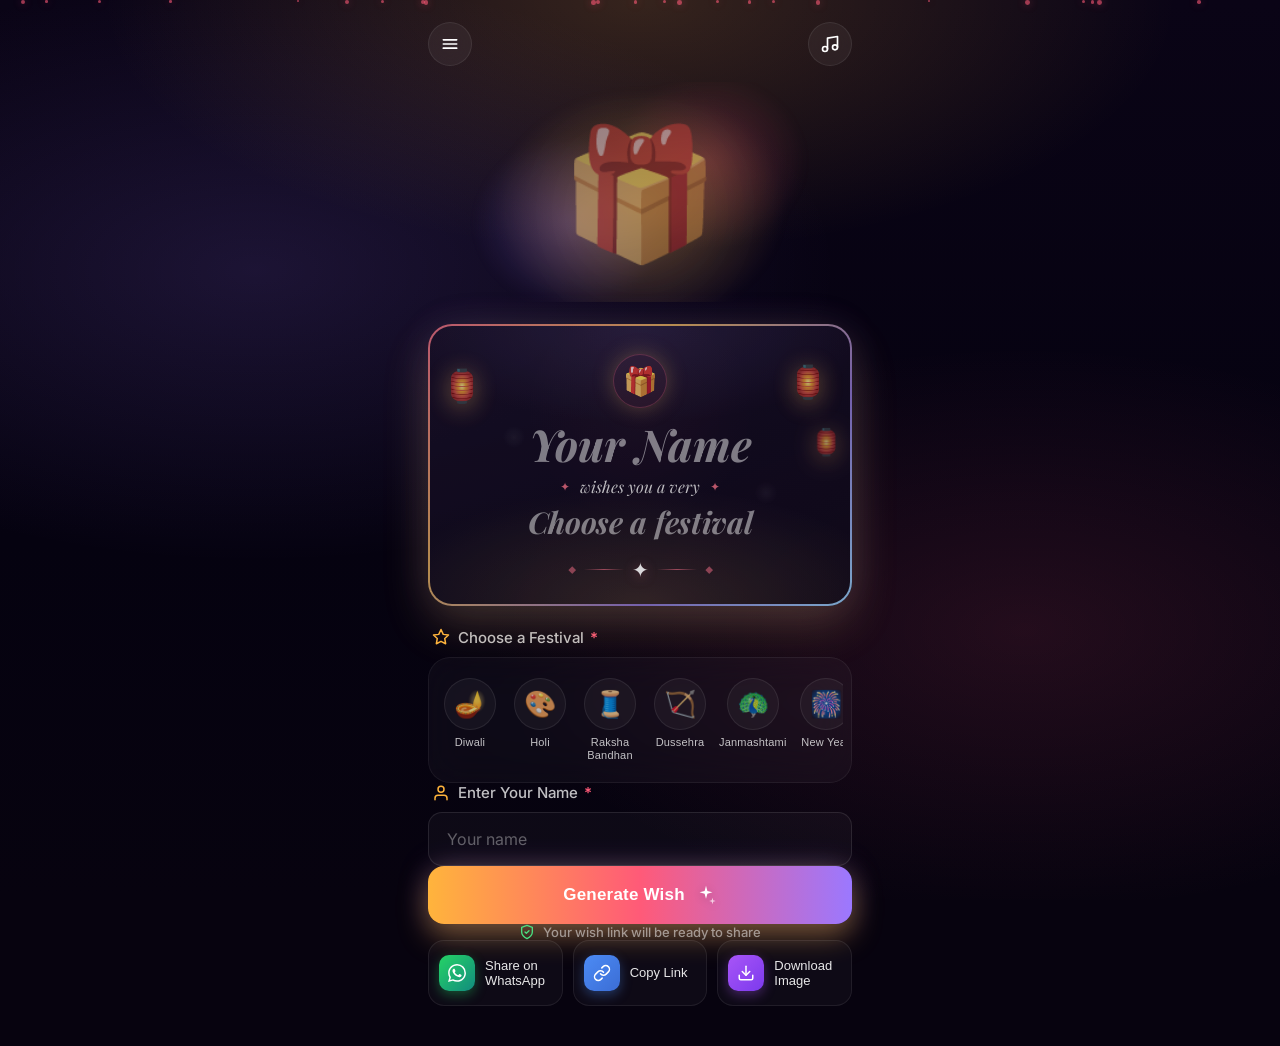
<file: index.html>
<!DOCTYPE html>
<html lang="en">
<head>
    <meta charset="UTF-8">
    <meta name="viewport" content="width=device-width, initial-scale=1.0, maximum-scale=1.0, user-scalable=no">
    <title>Festival Wishes</title>
    <link rel="stylesheet" href="css/style.css">
    <link href="https://fonts.googleapis.com/css2?family=Inter:wght@400;500;600;700;800&family=Playfair+Display:ital,wght@0,700;1,700&display=swap" rel="stylesheet">
    <link rel="manifest" href="manifest.json">
    <meta name="theme-color" content="#0a0416">
</head>
<!-- Google tag (gtag.js) -->
<script async src="https://www.googletagmanager.com/gtag/js?id=G-2P6BW33L7G"></script>
<script>
    window.dataLayer = window.dataLayer || [];
    function gtag(){dataLayer.push(arguments);}
    gtag('js', new Date());

    gtag('config', 'G-2P6BW33L7G');
</script>
<!-- Google tag (gtag.js) End-->
<body data-theme="janmashtami" data-mode="create" class="no-festival">
<!-- Background Effects -->
<div class="background"></div>
<div class="particles" id="particles"></div>
<div class="hearts" id="hearts"></div>
<div class="confetti" id="confetti"></div>


<!-- Main App Container -->
<div class="app">


    <!-- Top Bar -->
    <div class="top-bar">
        <button class="icon-btn" id="menuBtn" aria-label="Menu">
            <svg viewBox="0 0 24 24" fill="none" stroke="currentColor" stroke-width="2" stroke-linecap="round">
                <line x1="4" y1="7" x2="20" y2="7"/>
                <line x1="4" y1="12" x2="20" y2="12"/>
                <line x1="4" y1="17" x2="20" y2="17"/>
            </svg>
        </button>
        <button class="icon-btn" id="musicBtn" aria-label="Toggle music">
            <svg viewBox="0 0 24 24" fill="none" stroke="currentColor" stroke-width="2" stroke-linecap="round" stroke-linejoin="round">
                <path d="M9 18V5l12-2v13"/>
                <circle cx="6" cy="18" r="3"/>
                <circle cx="18" cy="16" r="3"/>
            </svg>
        </button>
    </div>


    <!-- Received tag (VIEW mode only) -->
    <div class="received-tag mode-view">
        <span class="received-emoji">💌</span>
        <span>You've received a wish</span>
    </div>


    <!-- Hero Illustration -->
    <div class="hero" id="hero">
        <div class="hero-glow"></div>
        <div class="hero-emoji" id="heroEmoji">🎁</div>
    </div>


    <!-- Wish Card -->
    <div class="wish-card" id="wishCard">
        <div class="wish-card-inner">
            <div class="wish-lantern wish-lantern-left">🏮</div>
            <div class="wish-lantern wish-lantern-right">🏮</div>
            <div class="wish-lantern wish-lantern-right-2">🏮</div>


            <div class="wish-badge" id="wishBadge">🎁</div>


            <div class="wish-name" id="wishName">Your Name</div>


            <div class="wish-subline">
                <span class="sparkle">✦</span>
                <span class="wish-subline-text" id="wishSublineText">wishes you a very</span>
                <span class="sparkle">✦</span>
            </div>


            <div class="wish-headline" id="wishHeadline">Choose a festival</div>


            <div class="wish-divider">
                <span class="divider-dot">◆</span>
                <span class="divider-line"></span>
                <span class="divider-emblem" id="dividerEmblem">✦</span>
                <span class="divider-line"></span>
                <span class="divider-dot">◆</span>
            </div>
        </div>
    </div>


    <!-- View mode CTA -->
    <div class="view-cta mode-view">
        <button class="create-own-btn" id="createOwnBtn">
            <span class="heart-icon">❤️</span>
            <span>Create Your Own Wish</span>
        </button>
        <p class="view-tagline">Send festive wishes to your loved ones</p>
    </div>


    <!-- ==== CREATE mode controls ==== -->
    <div class="create-controls mode-create">


        <!-- Festival Selector -->
        <div class="festival-block">
            <label class="input-label">
                <svg class="input-label-icon" viewBox="0 0 24 24" fill="none" stroke="currentColor" stroke-width="2" stroke-linecap="round" stroke-linejoin="round">
                    <polygon points="12 2 15 8.5 22 9.3 17 14.1 18.2 21 12 17.8 5.8 21 7 14.1 2 9.3 9 8.5 12 2"/>
                </svg>
                <span>Choose a Festival <span class="req">*</span></span>
            </label>
            <div class="festival-selector">
                <div class="chips-container" id="chipsContainer">
                    <button class="chip" data-festival="diwali">
                        <span class="chip-icon">🪔</span>
                        <span class="chip-label">Diwali</span>
                    </button>
                    <button class="chip" data-festival="holi">
                        <span class="chip-icon">🎨</span>
                        <span class="chip-label">Holi</span>
                    </button>
                    <button class="chip" data-festival="raksha-bandhan">
                        <span class="chip-icon">🧵</span>
                        <span class="chip-label">Raksha<br>Bandhan</span>
                    </button>
                    <button class="chip" data-festival="dussehra">
                        <span class="chip-icon">🏹</span>
                        <span class="chip-label">Dussehra</span>
                    </button>
                    <button class="chip" data-festival="janmashtami">
                        <span class="chip-icon">🦚</span>
                        <span class="chip-label">Janmashtami</span>
                    </button>
                    <button class="chip" data-festival="new-year">
                        <span class="chip-icon">🎆</span>
                        <span class="chip-label">New Year</span>
                    </button>
                    <button class="chip" data-festival="independence-day">
                        <span class="chip-icon">🇮🇳</span>
                        <span class="chip-label">Independence<br>Day</span>
                    </button>
                    <button class="chip" data-festival="happy-birthday">
                        <span class="chip-icon">🎂</span>
                        <span class="chip-label">Happy<br>Birthday</span>
                    </button>
                    <button class="chip" data-festival="saavan">
                        <span class="chip-icon">🙏</span>
                        <span class="chip-label">Saavan</span>
                    </button>
                    <button class="chip chip-lifeline" data-festival="lifeline">
                        <span class="chip-icon">❤️</span>
                        <span class="chip-label">Lifeline</span>
                    </button>
                </div>
            </div>
        </div>


        <!-- Input Section -->
        <div class="input-section" id="inputSection">
            <label class="input-label" for="nameInput">
                <svg class="input-label-icon" viewBox="0 0 24 24" fill="none" stroke="currentColor" stroke-width="2" stroke-linecap="round" stroke-linejoin="round">
                    <path d="M20 21v-2a4 4 0 0 0-4-4H8a4 4 0 0 0-4 4v2"/>
                    <circle cx="12" cy="7" r="4"/>
                </svg>
                <span><span id="nameLabelText">Enter Your Name</span> <span class="req">*</span></span>
            </label>
            <div class="input-wrap">
                <input type="text" class="name-input" id="nameInput" placeholder="Your name" autocomplete="off">
                <button class="clear-btn" id="clearBtn" aria-label="Clear">
                    <svg viewBox="0 0 24 24" fill="none" stroke="currentColor" stroke-width="2" stroke-linecap="round" stroke-linejoin="round">
                        <circle cx="12" cy="12" r="10"/>
                        <line x1="15" y1="9" x2="9" y2="15"/>
                        <line x1="9" y1="9" x2="15" y2="15"/>
                    </svg>
                </button>
            </div>
        </div>


        <!-- Generate Button -->
        <button class="generate-btn" id="generateBtn">
            <span>Generate Wish</span>
            <svg viewBox="0 0 24 24" fill="currentColor">
                <path d="M12 2l1.5 5.5L19 9l-5.5 1.5L12 16l-1.5-5.5L5 9l5.5-1.5L12 2z"/>
                <path d="M19 15l.75 2.75L22.5 18.5l-2.75.75L19 22l-.75-2.75L15.5 18.5l2.75-.75L19 15z" opacity=".7"/>
            </svg>
        </button>


        <div class="assurance">
            <svg viewBox="0 0 24 24" fill="none" stroke="currentColor" stroke-width="2" stroke-linecap="round" stroke-linejoin="round">
                <path d="M12 22s8-4 8-10V5l-8-3-8 3v7c0 6 8 10 8 10z"/>
                <polyline points="9 12 11 14 15 10"/>
            </svg>
            <span>Your wish link will be ready to share</span>
        </div>


        <!-- Action Buttons -->
        <div class="action-buttons" id="actionButtons">
            <button class="action-btn action-whatsapp" id="whatsappBtn">
                   <span class="action-icon whatsapp-icon">
                       <svg viewBox="0 0 24 24" fill="currentColor">
                           <path d="M17.472 14.382c-.297-.149-1.758-.867-2.03-.967-.273-.099-.471-.148-.67.15-.197.297-.767.966-.94 1.164-.173.199-.347.223-.644.075-.297-.15-1.255-.463-2.39-1.475-.883-.788-1.48-1.761-1.653-2.059-.173-.297-.018-.458.13-.606.134-.133.298-.347.446-.52.149-.174.198-.298.298-.497.099-.198.05-.371-.025-.52-.075-.149-.669-1.612-.916-2.207-.242-.579-.487-.5-.669-.51-.173-.008-.371-.01-.57-.01-.198 0-.52.074-.792.372-.272.297-1.04 1.016-1.04 2.479 0 1.462 1.065 2.875 1.213 3.074.149.198 2.096 3.2 5.077 4.487.709.306 1.262.489 1.694.625.712.227 1.36.195 1.871.118.571-.085 1.758-.719 2.006-1.413.248-.694.248-1.289.173-1.413-.074-.124-.272-.198-.57-.347m-5.421 7.403h-.004a9.87 9.87 0 01-5.031-1.378l-.361-.214-3.741.982.998-3.648-.235-.374a9.86 9.86 0 01-1.51-5.26c.001-5.45 4.436-9.884 9.888-9.884 2.64 0 5.122 1.03 6.988 2.898a9.825 9.825 0 012.893 6.994c-.003 5.45-4.437 9.884-9.885 9.884m8.413-18.297A11.815 11.815 0 0012.05 0C5.495 0 .16 5.335.157 11.892c0 2.096.547 4.142 1.588 5.945L.057 24l6.305-1.654a11.882 11.882 0 005.683 1.448h.005c6.554 0 11.89-5.335 11.893-11.893a11.821 11.821 0 00-3.48-8.413z"/>
                       </svg>
                   </span>
                <span class="action-label">Share on<br>WhatsApp</span>
            </button>
            <button class="action-btn action-copy" id="copyBtn">
                   <span class="action-icon copy-icon">
                       <svg viewBox="0 0 24 24" fill="none" stroke="currentColor" stroke-width="2" stroke-linecap="round" stroke-linejoin="round">
                           <path d="M10 13a5 5 0 0 0 7.54.54l3-3a5 5 0 0 0-7.07-7.07l-1.72 1.71"/>
                           <path d="M14 11a5 5 0 0 0-7.54-.54l-3 3a5 5 0 0 0 7.07 7.07l1.71-1.71"/>
                       </svg>
                   </span>
                <span class="action-label">Copy Link</span>
            </button>
            <button class="action-btn action-download" id="downloadBtn">
                   <span class="action-icon download-icon">
                       <svg viewBox="0 0 24 24" fill="none" stroke="currentColor" stroke-width="2" stroke-linecap="round" stroke-linejoin="round">
                           <path d="M21 15v4a2 2 0 0 1-2 2H5a2 2 0 0 1-2-2v-4"/>
                           <polyline points="7 10 12 15 17 10"/>
                           <line x1="12" y1="15" x2="12" y2="3"/>
                       </svg>
                   </span>
                <span class="action-label">Download<br>Image</span>
            </button>
        </div>


    </div>
</div>


<!-- Toast Notification -->
<div class="toast" id="toast">
    <span id="toastMessage">Link copied!</span>
</div>


<script>
    // Pre-select festival + populate wish card based on URL path so the
    // correct state is visible on first paint (before app.js runs).
    (function () {
        var config = {
            'diwali':         { headline: 'Happy Diwali!',         icon: '🪔', emblem: '🪔' },
            'holi':           { headline: 'Happy Holi!',           icon: '🎨', emblem: '🎨' },
            'raksha-bandhan': { headline: 'Happy Raksha Bandhan!', icon: '🧵', emblem: '🧵' },
            'dussehra':       { headline: 'Happy Dussehra!',       icon: '🏹', emblem: '🏹' },
            'janmashtami':    { headline: 'Happy Janmashtami!',    icon: '🦚', emblem: '🪈' },
            'new-year':       { headline: 'Happy New Year!',       icon: '🎆', emblem: '🎇' },
            'independence-day': { headline: 'Happy Independence Day!', icon: '🇮🇳', emblem: '⚙️' },
            'happy-birthday':    { headline: 'Happy Birthday!',       icon: '🎂', emblem: '🎈' },
            'lifeline':       { headline: 'Lifeline ❤️',           icon: '❤️', emblem: '💘',
                subline: 'you are my forever',     nameLabel: "Partner's Name",
                romantic: true,                    placeholderName: 'Their Name',
                placeholder: "Partner's name" }
        };
        var match = window.location.pathname.match(/^\/([a-z-]+)\/?$/);
        var festival = match && config[match[1]] ? match[1] : null;
        if (!festival) return;


        var cfg = config[festival];
        var name = (new URLSearchParams(window.location.search).get('name') || '').trim();


        document.body.dataset.theme = festival;
        document.body.dataset.mode = name ? 'view' : 'create';
        document.body.dataset.pathFestival = festival;
        document.body.classList.remove('no-festival');


        var chip = document.querySelector('.chip[data-festival="' + festival + '"]');
        if (chip) chip.classList.add('active');


        var setText = function (id, text) {
            var el = document.getElementById(id);
            if (el) el.textContent = text;
        };
        setText('heroEmoji', cfg.icon);
        setText('wishBadge', cfg.icon);
        setText('dividerEmblem', cfg.emblem);
        setText('wishHeadline', cfg.headline);
        if (cfg.subline) setText('wishSublineText', cfg.subline);
        if (cfg.nameLabel) setText('nameLabelText', cfg.nameLabel);
        if (cfg.placeholder) {
            var input = document.getElementById('nameInput');
            if (input) input.placeholder = cfg.placeholder;
        }
        var placeholderName = cfg.placeholderName || 'Your Name';
        setText('wishName', name || placeholderName);
    })();
</script>
<script src="js/app.js"></script>
</body>
</html>
</file>
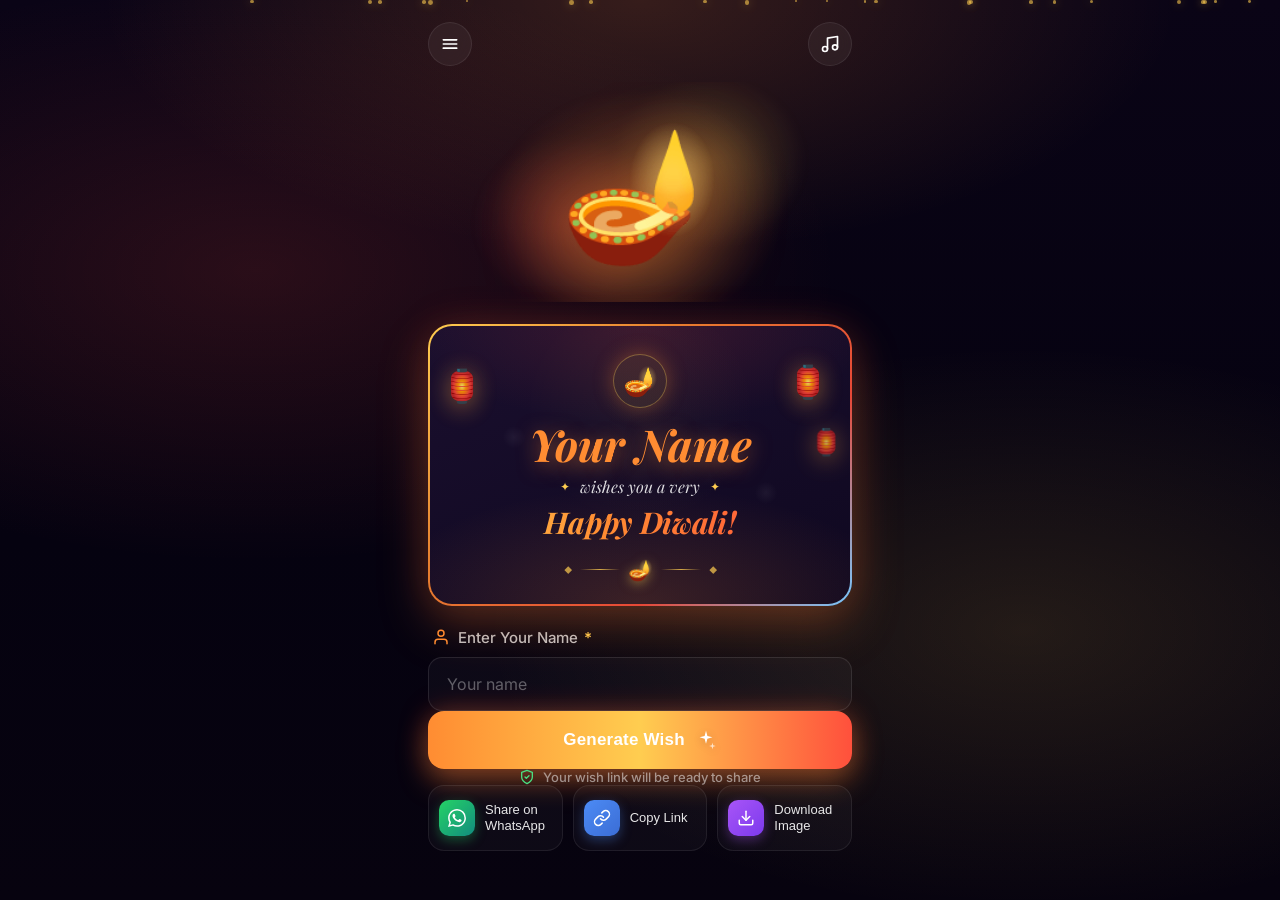
<file: diwali/index.html>
<!DOCTYPE html>
<html lang="en">
    <head>
        <meta charset="UTF-8">
        <meta name="viewport" content="width=device-width, initial-scale=1.0, maximum-scale=1.0, user-scalable=no">
        <title>Festival Wishes</title>

        <link rel="stylesheet" href="../css/style.css">
        <link rel="manifest" href="../manifest.json">
        <link href="https://fonts.googleapis.com/css2?family=Inter:wght@400;500;600;700;800&family=Playfair+Display:ital,wght@0,700;1,700&display=swap" rel="stylesheet">



        <meta name="theme-color" content="#0a0416">
    </head>

    <!-- Google tag (gtag.js) -->
    <script async src="https://www.googletagmanager.com/gtag/js?id=G-2P6BW33L7G"></script>
    <script>
        window.dataLayer = window.dataLayer || [];
        function gtag(){dataLayer.push(arguments);}
        gtag('js', new Date());

        gtag('config', 'G-2P6BW33L7G');
    </script>
    <!-- Google tag (gtag.js) End-->
<body data-theme="janmashtami" data-mode="create" class="no-festival">
<!-- Background Effects -->
<div class="background"></div>
<div class="particles" id="particles"></div>
<div class="confetti" id="confetti"></div>


<!-- Main App Container -->
<div class="app">


    <!-- Top Bar -->
    <div class="top-bar">
        <button class="icon-btn" id="menuBtn" aria-label="Menu">
            <svg viewBox="0 0 24 24" fill="none" stroke="currentColor" stroke-width="2" stroke-linecap="round">
                <line x1="4" y1="7" x2="20" y2="7"/>
                <line x1="4" y1="12" x2="20" y2="12"/>
                <line x1="4" y1="17" x2="20" y2="17"/>
            </svg>
        </button>
        <button class="icon-btn" id="musicBtn" aria-label="Toggle music">
            <svg viewBox="0 0 24 24" fill="none" stroke="currentColor" stroke-width="2" stroke-linecap="round" stroke-linejoin="round">
                <path d="M9 18V5l12-2v13"/>
                <circle cx="6" cy="18" r="3"/>
                <circle cx="18" cy="16" r="3"/>
            </svg>
        </button>
    </div>


    <!-- Received tag (VIEW mode only) -->
    <div class="received-tag mode-view">
        <span class="received-emoji">💌</span>
        <span>You've received a wish</span>
    </div>


    <!-- Hero Illustration -->
    <div class="hero" id="hero">
        <div class="hero-glow"></div>
        <div class="hero-emoji" id="heroEmoji">🎁</div>
    </div>


    <!-- Wish Card -->
    <div class="wish-card" id="wishCard">
        <div class="wish-card-inner">
            <div class="wish-lantern wish-lantern-left">🏮</div>
            <div class="wish-lantern wish-lantern-right">🏮</div>
            <div class="wish-lantern wish-lantern-right-2">🏮</div>


            <div class="wish-badge" id="wishBadge">🎁</div>


            <div class="wish-name" id="wishName">Your Name</div>


            <div class="wish-subline">
                <span class="sparkle">✦</span>
                <span class="wish-subline-text">wishes you a very</span>
                <span class="sparkle">✦</span>
            </div>


            <div class="wish-headline" id="wishHeadline">Choose a festival</div>


            <div class="wish-divider">
                <span class="divider-dot">◆</span>
                <span class="divider-line"></span>
                <span class="divider-emblem" id="dividerEmblem">✦</span>
                <span class="divider-line"></span>
                <span class="divider-dot">◆</span>
            </div>
        </div>
    </div>


    <!-- View mode CTA -->
    <div class="view-cta mode-view">
        <button class="create-own-btn" id="createOwnBtn">
            <span class="heart-icon">❤️</span>
            <span>Create Your Own Wish</span>
        </button>
        <p class="view-tagline">Send festive wishes to your loved ones</p>
    </div>


    <!-- ==== CREATE mode controls ==== -->
    <div class="create-controls mode-create">


        <!-- Festival Selector -->
        <div class="festival-block">
            <label class="input-label">
                <svg class="input-label-icon" viewBox="0 0 24 24" fill="none" stroke="currentColor" stroke-width="2" stroke-linecap="round" stroke-linejoin="round">
                    <polygon points="12 2 15 8.5 22 9.3 17 14.1 18.2 21 12 17.8 5.8 21 7 14.1 2 9.3 9 8.5 12 2"/>
                </svg>
                <span>Choose a Festival <span class="req">*</span></span>
            </label>
            <div class="festival-selector">
                <div class="chips-container" id="chipsContainer">
                    <button class="chip" data-festival="diwali">
                        <span class="chip-icon">🪔</span>
                        <span class="chip-label">Diwali</span>
                    </button>
                    <button class="chip" data-festival="holi">
                        <span class="chip-icon">🎨</span>
                        <span class="chip-label">Holi</span>
                    </button>
                    <button class="chip" data-festival="raksha-bandhan">
                        <span class="chip-icon">🧵</span>
                        <span class="chip-label">Raksha<br>Bandhan</span>
                    </button>
                    <button class="chip" data-festival="dussehra">
                        <span class="chip-icon">🏹</span>
                        <span class="chip-label">Dussehra</span>
                    </button>
                    <button class="chip" data-festival="janmashtami">
                        <span class="chip-icon">🦚</span>
                        <span class="chip-label">Janmashtami</span>
                    </button>
                    <button class="chip" data-festival="new-year">
                        <span class="chip-icon">🎆</span>
                        <span class="chip-label">New Year</span>
                    </button>
                    <button class="chip" data-festival="independence-day">
                        <span class="chip-icon">🇮🇳</span>
                        <span class="chip-label">Independence<br>Day</span>
                    </button>
                    <button class="chip" data-festival="happy-birthday">
                        <span class="chip-icon">🎂</span>
                        <span class="chip-label">Happy<br>Birthday</span>
                    </button>
                    <button class="chip" data-festival="saavan">
                        <span class="chip-icon">🙏</span>
                        <span class="chip-label">Saavan</span>
                    </button>
                </div>
            </div>
        </div>


        <!-- Input Section -->
        <div class="input-section" id="inputSection">
            <label class="input-label" for="nameInput">
                <svg class="input-label-icon" viewBox="0 0 24 24" fill="none" stroke="currentColor" stroke-width="2" stroke-linecap="round" stroke-linejoin="round">
                    <path d="M20 21v-2a4 4 0 0 0-4-4H8a4 4 0 0 0-4 4v2"/>
                    <circle cx="12" cy="7" r="4"/>
                </svg>
                <span>Enter Your Name <span class="req">*</span></span>
            </label>
            <div class="input-wrap">
                <input type="text" class="name-input" id="nameInput" placeholder="Your name" autocomplete="off">
                <button class="clear-btn" id="clearBtn" aria-label="Clear">
                    <svg viewBox="0 0 24 24" fill="none" stroke="currentColor" stroke-width="2" stroke-linecap="round" stroke-linejoin="round">
                        <circle cx="12" cy="12" r="10"/>
                        <line x1="15" y1="9" x2="9" y2="15"/>
                        <line x1="9" y1="9" x2="15" y2="15"/>
                    </svg>
                </button>
            </div>
        </div>


        <!-- Generate Button -->
        <button class="generate-btn" id="generateBtn">
            <span>Generate Wish</span>
            <svg viewBox="0 0 24 24" fill="currentColor">
                <path d="M12 2l1.5 5.5L19 9l-5.5 1.5L12 16l-1.5-5.5L5 9l5.5-1.5L12 2z"/>
                <path d="M19 15l.75 2.75L22.5 18.5l-2.75.75L19 22l-.75-2.75L15.5 18.5l2.75-.75L19 15z" opacity=".7"/>
            </svg>
        </button>


        <div class="assurance">
            <svg viewBox="0 0 24 24" fill="none" stroke="currentColor" stroke-width="2" stroke-linecap="round" stroke-linejoin="round">
                <path d="M12 22s8-4 8-10V5l-8-3-8 3v7c0 6 8 10 8 10z"/>
                <polyline points="9 12 11 14 15 10"/>
            </svg>
            <span>Your wish link will be ready to share</span>
        </div>


        <!-- Action Buttons -->
        <div class="action-buttons" id="actionButtons">
            <button class="action-btn action-whatsapp" id="whatsappBtn">
                   <span class="action-icon whatsapp-icon">
                       <svg viewBox="0 0 24 24" fill="currentColor">
                           <path d="M17.472 14.382c-.297-.149-1.758-.867-2.03-.967-.273-.099-.471-.148-.67.15-.197.297-.767.966-.94 1.164-.173.199-.347.223-.644.075-.297-.15-1.255-.463-2.39-1.475-.883-.788-1.48-1.761-1.653-2.059-.173-.297-.018-.458.13-.606.134-.133.298-.347.446-.52.149-.174.198-.298.298-.497.099-.198.05-.371-.025-.52-.075-.149-.669-1.612-.916-2.207-.242-.579-.487-.5-.669-.51-.173-.008-.371-.01-.57-.01-.198 0-.52.074-.792.372-.272.297-1.04 1.016-1.04 2.479 0 1.462 1.065 2.875 1.213 3.074.149.198 2.096 3.2 5.077 4.487.709.306 1.262.489 1.694.625.712.227 1.36.195 1.871.118.571-.085 1.758-.719 2.006-1.413.248-.694.248-1.289.173-1.413-.074-.124-.272-.198-.57-.347m-5.421 7.403h-.004a9.87 9.87 0 01-5.031-1.378l-.361-.214-3.741.982.998-3.648-.235-.374a9.86 9.86 0 01-1.51-5.26c.001-5.45 4.436-9.884 9.888-9.884 2.64 0 5.122 1.03 6.988 2.898a9.825 9.825 0 012.893 6.994c-.003 5.45-4.437 9.884-9.885 9.884m8.413-18.297A11.815 11.815 0 0012.05 0C5.495 0 .16 5.335.157 11.892c0 2.096.547 4.142 1.588 5.945L.057 24l6.305-1.654a11.882 11.882 0 005.683 1.448h.005c6.554 0 11.89-5.335 11.893-11.893a11.821 11.821 0 00-3.48-8.413z"/>
                       </svg>
                   </span>
                <span class="action-label">Share on<br>WhatsApp</span>
            </button>
            <button class="action-btn action-copy" id="copyBtn">
                   <span class="action-icon copy-icon">
                       <svg viewBox="0 0 24 24" fill="none" stroke="currentColor" stroke-width="2" stroke-linecap="round" stroke-linejoin="round">
                           <path d="M10 13a5 5 0 0 0 7.54.54l3-3a5 5 0 0 0-7.07-7.07l-1.72 1.71"/>
                           <path d="M14 11a5 5 0 0 0-7.54-.54l-3 3a5 5 0 0 0 7.07 7.07l1.71-1.71"/>
                       </svg>
                   </span>
                <span class="action-label">Copy Link</span>
            </button>
            <button class="action-btn action-download" id="downloadBtn">
                   <span class="action-icon download-icon">
                       <svg viewBox="0 0 24 24" fill="none" stroke="currentColor" stroke-width="2" stroke-linecap="round" stroke-linejoin="round">
                           <path d="M21 15v4a2 2 0 0 1-2 2H5a2 2 0 0 1-2-2v-4"/>
                           <polyline points="7 10 12 15 17 10"/>
                           <line x1="12" y1="15" x2="12" y2="3"/>
                       </svg>
                   </span>
                <span class="action-label">Download<br>Image</span>
            </button>
        </div>


    </div>
</div>


<!-- Toast Notification -->
<div class="toast" id="toast">
    <span id="toastMessage">Link copied!</span>
</div>


<script>
    // Pre-select festival + populate wish card based on URL path so the
    // correct state is visible on first paint (before app.js runs).
    (function () {
        var config = {
            'diwali':         { name: 'Happy Diwali',         icon: '🪔', emblem: '🪔' },
            'holi':           { name: 'Happy Holi',           icon: '🎨', emblem: '🎨' },
            'raksha-bandhan': { name: 'Happy Raksha Bandhan', icon: '🧵', emblem: '🧵' },
            'dussehra':       { name: 'Happy Dussehra',       icon: '🏹', emblem: '🏹' },
            'janmashtami':    { name: 'Happy Janmashtami',    icon: '🦚', emblem: '🪈' },
            'new-year':       { name: 'Happy New Year',       icon: '🎆', emblem: '🎇' },
            'independence-day': { name: 'Happy Independence Day', icon: '🇮🇳', emblem: '⚙️' },
            'happy-birthday': { name: 'Happy Birthday', icon: '🎂', emblem: '🎈' },
            'saavan':         { name: 'सावन की शुभकामनाएं', icon: '🙏', emblem: '🔱' }
        };
        var match = window.location.pathname.match(/^\/([a-z-]+)\/?$/);
        var festival = match && config[match[1]] ? match[1] : null;
        if (!festival) return;


        var cfg = config[festival];
        var name = (new URLSearchParams(window.location.search).get('name') || '').trim();


        document.body.dataset.theme = festival;
        document.body.dataset.mode = name ? 'view' : 'create';
        document.body.dataset.pathFestival = festival;
        document.body.classList.remove('no-festival');


        var chip = document.querySelector('.chip[data-festival="' + festival + '"]');
        if (chip) chip.classList.add('active');


        var setText = function (id, text) {
            var el = document.getElementById(id);
            if (el) el.textContent = text;
        };
        setText('heroEmoji', cfg.icon);
        setText('wishBadge', cfg.icon);
        setText('dividerEmblem', cfg.emblem);
        setText('wishHeadline', cfg.name + '!');
        if (name) setText('wishName', name);
    })();
</script>
<script src="../js/app.js"></script>
</body>
</html>
</file>
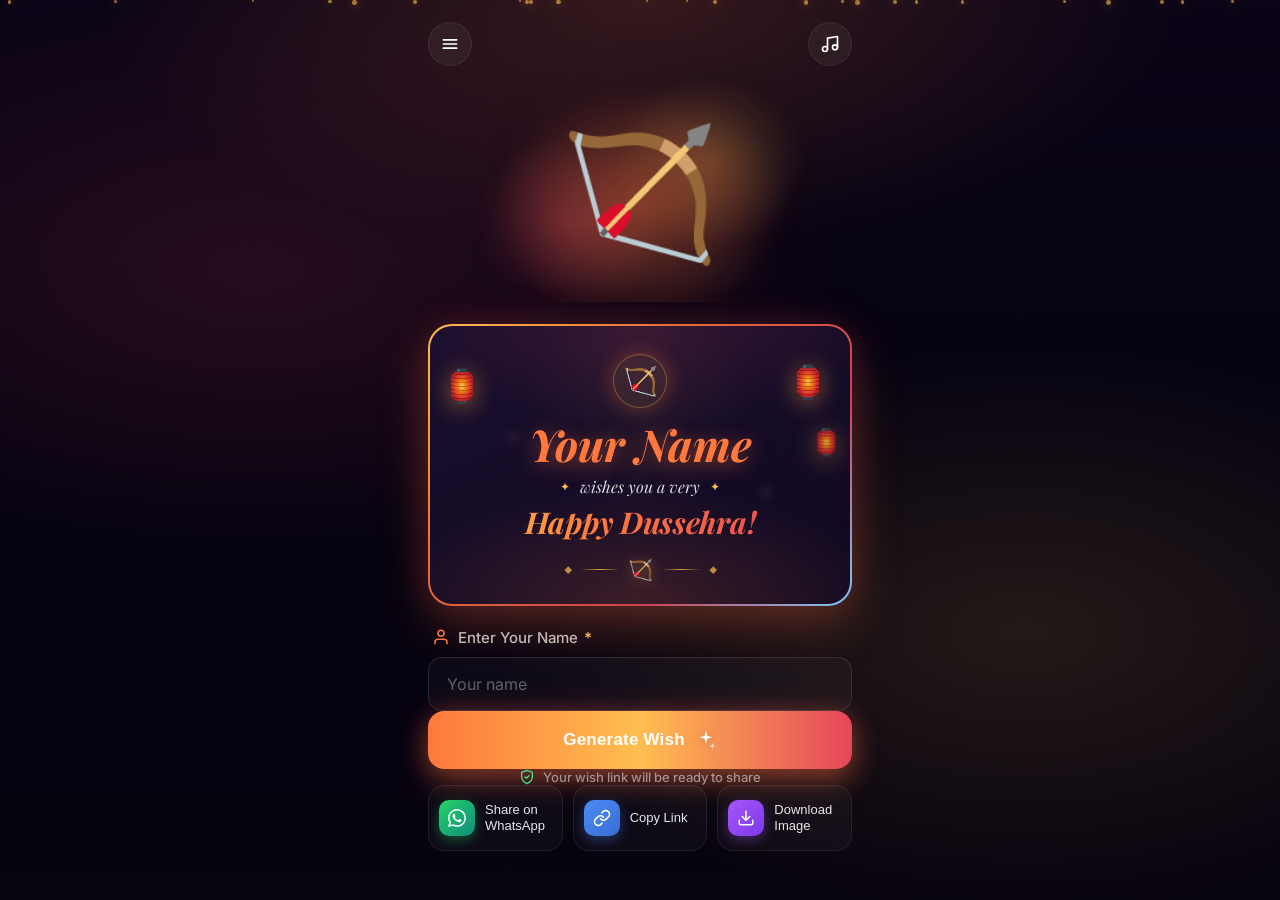
<file: dussehra/index.html>
<!DOCTYPE html>
<html lang="en">
<head>
    <meta charset="UTF-8">
    <meta name="viewport" content="width=device-width, initial-scale=1.0, maximum-scale=1.0, user-scalable=no">
    <title>Festival Wishes</title>
    <link rel="stylesheet" href="../css/style.css">
    <link rel="manifest" href="../manifest.json">
    <link href="https://fonts.googleapis.com/css2?family=Inter:wght@400;500;600;700;800&family=Playfair+Display:ital,wght@0,700;1,700&display=swap" rel="stylesheet">
    <meta name="theme-color" content="#0a0416">
</head>

<!-- Google tag (gtag.js) -->
<script async src="https://www.googletagmanager.com/gtag/js?id=G-2P6BW33L7G"></script>
<script>
    window.dataLayer = window.dataLayer || [];
    function gtag(){dataLayer.push(arguments);}
    gtag('js', new Date());

    gtag('config', 'G-2P6BW33L7G');
</script>
<!-- Google tag (gtag.js) End-->


<body data-theme="janmashtami" data-mode="create" class="no-festival">
<!-- Background Effects -->
<div class="background"></div>
<div class="particles" id="particles"></div>
<div class="confetti" id="confetti"></div>


<!-- Main App Container -->
<div class="app">


    <!-- Top Bar -->
    <div class="top-bar">
        <button class="icon-btn" id="menuBtn" aria-label="Menu">
            <svg viewBox="0 0 24 24" fill="none" stroke="currentColor" stroke-width="2" stroke-linecap="round">
                <line x1="4" y1="7" x2="20" y2="7"/>
                <line x1="4" y1="12" x2="20" y2="12"/>
                <line x1="4" y1="17" x2="20" y2="17"/>
            </svg>
        </button>
        <button class="icon-btn" id="musicBtn" aria-label="Toggle music">
            <svg viewBox="0 0 24 24" fill="none" stroke="currentColor" stroke-width="2" stroke-linecap="round" stroke-linejoin="round">
                <path d="M9 18V5l12-2v13"/>
                <circle cx="6" cy="18" r="3"/>
                <circle cx="18" cy="16" r="3"/>
            </svg>
        </button>
    </div>


    <!-- Received tag (VIEW mode only) -->
    <div class="received-tag mode-view">
        <span class="received-emoji">💌</span>
        <span>You've received a wish</span>
    </div>


    <!-- Hero Illustration -->
    <div class="hero" id="hero">
        <div class="hero-glow"></div>
        <div class="hero-emoji" id="heroEmoji">🎁</div>
    </div>


    <!-- Wish Card -->
    <div class="wish-card" id="wishCard">
        <div class="wish-card-inner">
            <div class="wish-lantern wish-lantern-left">🏮</div>
            <div class="wish-lantern wish-lantern-right">🏮</div>
            <div class="wish-lantern wish-lantern-right-2">🏮</div>


            <div class="wish-badge" id="wishBadge">🎁</div>


            <div class="wish-name" id="wishName">Your Name</div>


            <div class="wish-subline">
                <span class="sparkle">✦</span>
                <span class="wish-subline-text">wishes you a very</span>
                <span class="sparkle">✦</span>
            </div>


            <div class="wish-headline" id="wishHeadline">Choose a festival</div>


            <div class="wish-divider">
                <span class="divider-dot">◆</span>
                <span class="divider-line"></span>
                <span class="divider-emblem" id="dividerEmblem">✦</span>
                <span class="divider-line"></span>
                <span class="divider-dot">◆</span>
            </div>
        </div>
    </div>


    <!-- View mode CTA -->
    <div class="view-cta mode-view">
        <button class="create-own-btn" id="createOwnBtn">
            <span class="heart-icon">❤️</span>
            <span>Create Your Own Wish</span>
        </button>
        <p class="view-tagline">Send festive wishes to your loved ones</p>
    </div>


    <!-- ==== CREATE mode controls ==== -->
    <div class="create-controls mode-create">


        <!-- Festival Selector -->
        <div class="festival-block">
            <label class="input-label">
                <svg class="input-label-icon" viewBox="0 0 24 24" fill="none" stroke="currentColor" stroke-width="2" stroke-linecap="round" stroke-linejoin="round">
                    <polygon points="12 2 15 8.5 22 9.3 17 14.1 18.2 21 12 17.8 5.8 21 7 14.1 2 9.3 9 8.5 12 2"/>
                </svg>
                <span>Choose a Festival <span class="req">*</span></span>
            </label>
            <div class="festival-selector">
                <div class="chips-container" id="chipsContainer">
                    <button class="chip" data-festival="diwali">
                        <span class="chip-icon">🪔</span>
                        <span class="chip-label">Diwali</span>
                    </button>
                    <button class="chip" data-festival="holi">
                        <span class="chip-icon">🎨</span>
                        <span class="chip-label">Holi</span>
                    </button>
                    <button class="chip" data-festival="raksha-bandhan">
                        <span class="chip-icon">🧵</span>
                        <span class="chip-label">Raksha<br>Bandhan</span>
                    </button>
                    <button class="chip" data-festival="dussehra">
                        <span class="chip-icon">🏹</span>
                        <span class="chip-label">Dussehra</span>
                    </button>
                    <button class="chip" data-festival="janmashtami">
                        <span class="chip-icon">🦚</span>
                        <span class="chip-label">Janmashtami</span>
                    </button>
                    <button class="chip" data-festival="new-year">
                        <span class="chip-icon">🎆</span>
                        <span class="chip-label">New Year</span>
                    </button>
                    <button class="chip" data-festival="independence-day">
                        <span class="chip-icon">🇮🇳</span>
                        <span class="chip-label">Independence<br>Day</span>
                    </button>
                    <button class="chip" data-festival="happy-birthday">
                        <span class="chip-icon">🎂</span>
                        <span class="chip-label">Happy<br>Birthday</span>
                    </button>
                    <button class="chip" data-festival="saavan">
                        <span class="chip-icon">🙏</span>
                        <span class="chip-label">Saavan</span>
                    </button>
                </div>
            </div>
        </div>


        <!-- Input Section -->
        <div class="input-section" id="inputSection">
            <label class="input-label" for="nameInput">
                <svg class="input-label-icon" viewBox="0 0 24 24" fill="none" stroke="currentColor" stroke-width="2" stroke-linecap="round" stroke-linejoin="round">
                    <path d="M20 21v-2a4 4 0 0 0-4-4H8a4 4 0 0 0-4 4v2"/>
                    <circle cx="12" cy="7" r="4"/>
                </svg>
                <span>Enter Your Name <span class="req">*</span></span>
            </label>
            <div class="input-wrap">
                <input type="text" class="name-input" id="nameInput" placeholder="Your name" autocomplete="off">
                <button class="clear-btn" id="clearBtn" aria-label="Clear">
                    <svg viewBox="0 0 24 24" fill="none" stroke="currentColor" stroke-width="2" stroke-linecap="round" stroke-linejoin="round">
                        <circle cx="12" cy="12" r="10"/>
                        <line x1="15" y1="9" x2="9" y2="15"/>
                        <line x1="9" y1="9" x2="15" y2="15"/>
                    </svg>
                </button>
            </div>
        </div>


        <!-- Generate Button -->
        <button class="generate-btn" id="generateBtn">
            <span>Generate Wish</span>
            <svg viewBox="0 0 24 24" fill="currentColor">
                <path d="M12 2l1.5 5.5L19 9l-5.5 1.5L12 16l-1.5-5.5L5 9l5.5-1.5L12 2z"/>
                <path d="M19 15l.75 2.75L22.5 18.5l-2.75.75L19 22l-.75-2.75L15.5 18.5l2.75-.75L19 15z" opacity=".7"/>
            </svg>
        </button>


        <div class="assurance">
            <svg viewBox="0 0 24 24" fill="none" stroke="currentColor" stroke-width="2" stroke-linecap="round" stroke-linejoin="round">
                <path d="M12 22s8-4 8-10V5l-8-3-8 3v7c0 6 8 10 8 10z"/>
                <polyline points="9 12 11 14 15 10"/>
            </svg>
            <span>Your wish link will be ready to share</span>
        </div>


        <!-- Action Buttons -->
        <div class="action-buttons" id="actionButtons">
            <button class="action-btn action-whatsapp" id="whatsappBtn">
                   <span class="action-icon whatsapp-icon">
                       <svg viewBox="0 0 24 24" fill="currentColor">
                           <path d="M17.472 14.382c-.297-.149-1.758-.867-2.03-.967-.273-.099-.471-.148-.67.15-.197.297-.767.966-.94 1.164-.173.199-.347.223-.644.075-.297-.15-1.255-.463-2.39-1.475-.883-.788-1.48-1.761-1.653-2.059-.173-.297-.018-.458.13-.606.134-.133.298-.347.446-.52.149-.174.198-.298.298-.497.099-.198.05-.371-.025-.52-.075-.149-.669-1.612-.916-2.207-.242-.579-.487-.5-.669-.51-.173-.008-.371-.01-.57-.01-.198 0-.52.074-.792.372-.272.297-1.04 1.016-1.04 2.479 0 1.462 1.065 2.875 1.213 3.074.149.198 2.096 3.2 5.077 4.487.709.306 1.262.489 1.694.625.712.227 1.36.195 1.871.118.571-.085 1.758-.719 2.006-1.413.248-.694.248-1.289.173-1.413-.074-.124-.272-.198-.57-.347m-5.421 7.403h-.004a9.87 9.87 0 01-5.031-1.378l-.361-.214-3.741.982.998-3.648-.235-.374a9.86 9.86 0 01-1.51-5.26c.001-5.45 4.436-9.884 9.888-9.884 2.64 0 5.122 1.03 6.988 2.898a9.825 9.825 0 012.893 6.994c-.003 5.45-4.437 9.884-9.885 9.884m8.413-18.297A11.815 11.815 0 0012.05 0C5.495 0 .16 5.335.157 11.892c0 2.096.547 4.142 1.588 5.945L.057 24l6.305-1.654a11.882 11.882 0 005.683 1.448h.005c6.554 0 11.89-5.335 11.893-11.893a11.821 11.821 0 00-3.48-8.413z"/>
                       </svg>
                   </span>
                <span class="action-label">Share on<br>WhatsApp</span>
            </button>
            <button class="action-btn action-copy" id="copyBtn">
                   <span class="action-icon copy-icon">
                       <svg viewBox="0 0 24 24" fill="none" stroke="currentColor" stroke-width="2" stroke-linecap="round" stroke-linejoin="round">
                           <path d="M10 13a5 5 0 0 0 7.54.54l3-3a5 5 0 0 0-7.07-7.07l-1.72 1.71"/>
                           <path d="M14 11a5 5 0 0 0-7.54-.54l-3 3a5 5 0 0 0 7.07 7.07l1.71-1.71"/>
                       </svg>
                   </span>
                <span class="action-label">Copy Link</span>
            </button>
            <button class="action-btn action-download" id="downloadBtn">
                   <span class="action-icon download-icon">
                       <svg viewBox="0 0 24 24" fill="none" stroke="currentColor" stroke-width="2" stroke-linecap="round" stroke-linejoin="round">
                           <path d="M21 15v4a2 2 0 0 1-2 2H5a2 2 0 0 1-2-2v-4"/>
                           <polyline points="7 10 12 15 17 10"/>
                           <line x1="12" y1="15" x2="12" y2="3"/>
                       </svg>
                   </span>
                <span class="action-label">Download<br>Image</span>
            </button>
        </div>


    </div>
</div>


<!-- Toast Notification -->
<div class="toast" id="toast">
    <span id="toastMessage">Link copied!</span>
</div>


<script>
    // Pre-select festival + populate wish card based on URL path so the
    // correct state is visible on first paint (before app.js runs).
    (function () {
        var config = {
            'diwali':         { name: 'Happy Diwali',         icon: '🪔', emblem: '🪔' },
            'holi':           { name: 'Happy Holi',           icon: '🎨', emblem: '🎨' },
            'raksha-bandhan': { name: 'Happy Raksha Bandhan', icon: '🧵', emblem: '🧵' },
            'dussehra':       { name: 'Happy Dussehra',       icon: '🏹', emblem: '🏹' },
            'janmashtami':    { name: 'Happy Janmashtami',    icon: '🦚', emblem: '🪈' },
            'new-year':       { name: 'Happy New Year',       icon: '🎆', emblem: '🎇' },
            'independence-day': { name: 'Happy Independence Day', icon: '🇮🇳', emblem: '⚙️' },
            'happy-birthday': { name: 'Happy Birthday', icon: '🎂', emblem: '🎈' },
            'saavan':         { name: 'सावन की शुभकामनाएं', icon: '🙏', emblem: '🔱' }
        };
        var match = window.location.pathname.match(/^\/([a-z-]+)\/?$/);
        var festival = match && config[match[1]] ? match[1] : null;
        if (!festival) return;


        var cfg = config[festival];
        var name = (new URLSearchParams(window.location.search).get('name') || '').trim();


        document.body.dataset.theme = festival;
        document.body.dataset.mode = name ? 'view' : 'create';
        document.body.dataset.pathFestival = festival;
        document.body.classList.remove('no-festival');


        var chip = document.querySelector('.chip[data-festival="' + festival + '"]');
        if (chip) chip.classList.add('active');


        var setText = function (id, text) {
            var el = document.getElementById(id);
            if (el) el.textContent = text;
        };
        setText('heroEmoji', cfg.icon);
        setText('wishBadge', cfg.icon);
        setText('dividerEmblem', cfg.emblem);
        setText('wishHeadline', cfg.name + '!');
        if (name) setText('wishName', name);
    })();
</script>
<script src="../js/app.js"></script>
</body>
</html>
</file>
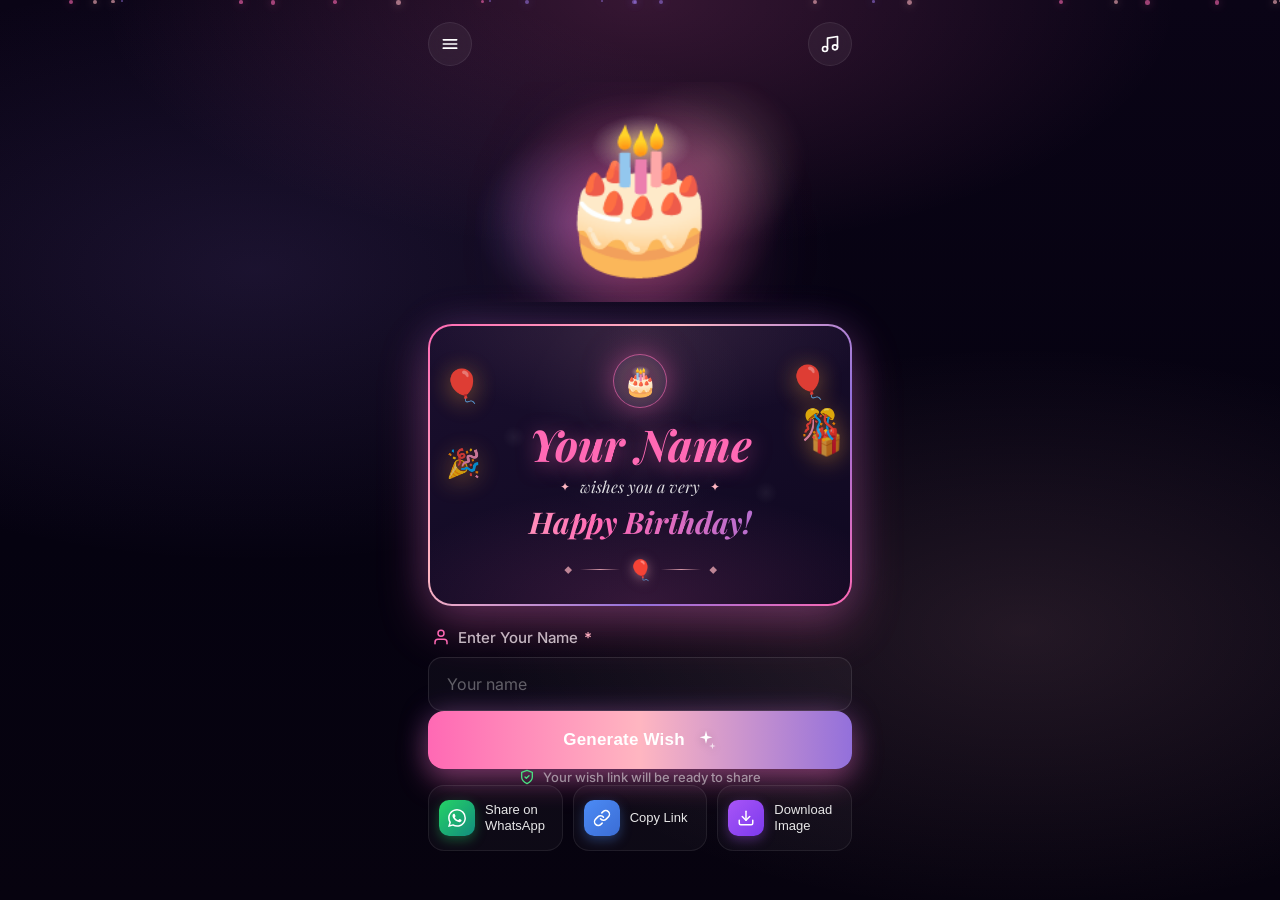
<file: happy-birthday/index.html>
<!DOCTYPE html>
<html lang="en">
    <head>
        <meta charset="UTF-8">
        <meta name="viewport" content="width=device-width, initial-scale=1.0, maximum-scale=1.0, user-scalable=no">
        <title>Festival Wishes</title>

        <link rel="stylesheet" href="../css/style.css">
        <link rel="manifest" href="../manifest.json">
        <link href="https://fonts.googleapis.com/css2?family=Inter:wght@400;500;600;700;800&family=Playfair+Display:ital,wght@0,700;1,700&display=swap" rel="stylesheet">



        <meta name="theme-color" content="#FF69B4">
    </head>

    <!-- Google tag (gtag.js) -->
    <script async src="https://www.googletagmanager.com/gtag/js?id=G-2P6BW33L7G"></script>
    <script>
        window.dataLayer = window.dataLayer || [];
        function gtag(){dataLayer.push(arguments);}
        gtag('js', new Date());

        gtag('config', 'G-2P6BW33L7G');
    </script>
    <!-- Google tag (gtag.js) End-->
<body data-theme="happy-birthday" data-mode="create" class="no-festival">
<!-- Background Effects -->
<div class="background"></div>
<div class="particles" id="particles"></div>
<div class="confetti" id="confetti"></div>


<!-- Main App Container -->
<div class="app">


    <!-- Top Bar -->
    <div class="top-bar">
        <button class="icon-btn" id="menuBtn" aria-label="Menu">
            <svg viewBox="0 0 24 24" fill="none" stroke="currentColor" stroke-width="2" stroke-linecap="round">
                <line x1="4" y1="7" x2="20" y2="7"/>
                <line x1="4" y1="12" x2="20" y2="12"/>
                <line x1="4" y1="17" x2="20" y2="17"/>
            </svg>
        </button>
        <button class="icon-btn" id="musicBtn" aria-label="Toggle music">
            <svg viewBox="0 0 24 24" fill="none" stroke="currentColor" stroke-width="2" stroke-linecap="round" stroke-linejoin="round">
                <path d="M9 18V5l12-2v13"/>
                <circle cx="6" cy="18" r="3"/>
                <circle cx="18" cy="16" r="3"/>
            </svg>
        </button>
    </div>


    <!-- Received tag (VIEW mode only) -->
    <div class="received-tag mode-view">
        <span class="received-emoji">💌</span>
        <span>You've received a wish</span>
    </div>


    <!-- Hero Illustration -->
    <div class="hero" id="hero">
        <div class="hero-glow"></div>
        <div class="hero-emoji" id="heroEmoji">🎂</div>
    </div>


    <!-- Wish Card -->
    <div class="wish-card" id="wishCard">
        <div class="wish-card-inner">
            <div class="wish-lantern wish-lantern-left">🎈</div>
            <div class="wish-lantern wish-lantern-right">🎈</div>
            <div class="wish-lantern wish-lantern-right-2">🎁</div>
            <div class="wish-lantern wish-lantern-left-2">🎉</div>
            <div class="wish-lantern wish-lantern-right-3">🎊</div>


            <div class="wish-badge" id="wishBadge">🎂</div>


            <div class="wish-name" id="wishName">Your Name</div>


            <div class="wish-subline">
                <span class="sparkle">✦</span>
                <span class="wish-subline-text">wishes you a very</span>
                <span class="sparkle">✦</span>
            </div>


            <div class="wish-headline" id="wishHeadline">Choose a festival</div>


            <div class="wish-divider">
                <span class="divider-dot">◆</span>
                <span class="divider-line"></span>
                <span class="divider-emblem" id="dividerEmblem">✦</span>
                <span class="divider-line"></span>
                <span class="divider-dot">◆</span>
            </div>
        </div>
    </div>


    <!-- View mode CTA -->
    <div class="view-cta mode-view">
        <button class="create-own-btn" id="createOwnBtn">
            <span class="heart-icon">❤️</span>
            <span>Create Your Own Wish</span>
        </button>
        <p class="view-tagline">Send festive wishes to your loved ones</p>
    </div>


    <!-- ==== CREATE mode controls ==== -->
    <div class="create-controls mode-create">


        <!-- Festival Selector -->
        <div class="festival-block">
            <label class="input-label">
                <svg class="input-label-icon" viewBox="0 0 24 24" fill="none" stroke="currentColor" stroke-width="2" stroke-linecap="round" stroke-linejoin="round">
                    <polygon points="12 2 15 8.5 22 9.3 17 14.1 18.2 21 12 17.8 5.8 21 7 14.1 2 9.3 9 8.5 12 2"/>
                </svg>
                <span>Choose a Festival <span class="req">*</span></span>
            </label>
            <div class="festival-selector">
                <div class="chips-container" id="chipsContainer">
                    <button class="chip" data-festival="diwali">
                        <span class="chip-icon">🪔</span>
                        <span class="chip-label">Diwali</span>
                    </button>
                    <button class="chip" data-festival="holi">
                        <span class="chip-icon">🎨</span>
                        <span class="chip-label">Holi</span>
                    </button>
                    <button class="chip" data-festival="raksha-bandhan">
                        <span class="chip-icon">🧵</span>
                        <span class="chip-label">Raksha<br>Bandhan</span>
                    </button>
                    <button class="chip" data-festival="dussehra">
                        <span class="chip-icon">🏹</span>
                        <span class="chip-label">Dussehra</span>
                    </button>
                    <button class="chip" data-festival="janmashtami">
                        <span class="chip-icon">🦚</span>
                        <span class="chip-label">Janmashtami</span>
                    </button>
                    <button class="chip" data-festival="new-year">
                        <span class="chip-icon">🎆</span>
                        <span class="chip-label">New Year</span>
                    </button>
                    <button class="chip" data-festival="independence-day">
                        <span class="chip-icon">🇮🇳</span>
                        <span class="chip-label">Independence<br>Day</span>
                    </button>
                    <button class="chip" data-festival="saavan">
                        <span class="chip-icon">🙏</span>
                        <span class="chip-label">Saavan</span>
                    </button>
                </div>
            </div>
        </div>


        <!-- Input Section -->
        <div class="input-section" id="inputSection">
            <label class="input-label" for="nameInput">
                <svg class="input-label-icon" viewBox="0 0 24 24" fill="none" stroke="currentColor" stroke-width="2" stroke-linecap="round" stroke-linejoin="round">
                    <path d="M20 21v-2a4 4 0 0 0-4-4H8a4 4 0 0 0-4 4v2"/>
                    <circle cx="12" cy="7" r="4"/>
                </svg>
                <span>Enter Your Name <span class="req">*</span></span>
            </label>
            <div class="input-wrap">
                <input type="text" class="name-input" id="nameInput" placeholder="Your name" autocomplete="off">
                <button class="clear-btn" id="clearBtn" aria-label="Clear">
                    <svg viewBox="0 0 24 24" fill="none" stroke="currentColor" stroke-width="2" stroke-linecap="round" stroke-linejoin="round">
                        <circle cx="12" cy="12" r="10"/>
                        <line x1="15" y1="9" x2="9" y2="15"/>
                        <line x1="9" y1="9" x2="15" y2="15"/>
                    </svg>
                </button>
            </div>
        </div>


        <!-- Generate Button -->
        <button class="generate-btn" id="generateBtn">
            <span>Generate Wish</span>
            <svg viewBox="0 0 24 24" fill="currentColor">
                <path d="M12 2l1.5 5.5L19 9l-5.5 1.5L12 16l-1.5-5.5L5 9l5.5-1.5L12 2z"/>
                <path d="M19 15l.75 2.75L22.5 18.5l-2.75.75L19 22l-.75-2.75L15.5 18.5l2.75-.75L19 15z" opacity=".7"/>
            </svg>
        </button>


        <div class="assurance">
            <svg viewBox="0 0 24 24" fill="none" stroke="currentColor" stroke-width="2" stroke-linecap="round" stroke-linejoin="round">
                <path d="M12 22s8-4 8-10V5l-8-3-8 3v7c0 6 8 10 8 10z"/>
                <polyline points="9 12 11 14 15 10"/>
            </svg>
            <span>Your wish link will be ready to share</span>
        </div>


        <!-- Action Buttons -->
        <div class="action-buttons" id="actionButtons">
            <button class="action-btn action-whatsapp" id="whatsappBtn">
                   <span class="action-icon whatsapp-icon">
                       <svg viewBox="0 0 24 24" fill="currentColor">
                           <path d="M17.472 14.382c-.297-.149-1.758-.867-2.03-.967-.273-.099-.471-.148-.67.15-.197.297-.767.966-.94 1.164-.173.199-.347.223-.644.075-.297-.15-1.255-.463-2.39-1.475-.883-.788-1.48-1.761-1.653-2.059-.173-.297-.018-.458.13-.606.134-.133.298-.347.446-.52.149-.174.198-.298.298-.497.099-.198.05-.371-.025-.52-.075-.149-.669-1.612-.916-2.207-.242-.579-.487-.5-.669-.51-.173-.008-.371-.01-.57-.01-.198 0-.52.074-.792.372-.272.297-1.04 1.016-1.04 2.479 0 1.462 1.065 2.875 1.213 3.074.149.198 2.096 3.2 5.077 4.487.709.306 1.262.489 1.694.625.712.227 1.36.195 1.871.118.571-.085 1.758-.719 2.006-1.413.248-.694.248-1.289.173-1.413-.074-.124-.272-.198-.57-.347m-5.421 7.403h-.004a9.87 9.87 0 01-5.031-1.378l-.361-.214-3.741.982.998-3.648-.235-.374a9.86 9.86 0 01-1.51-5.26c.001-5.45 4.436-9.884 9.888-9.884 2.64 0 5.122 1.03 6.988 2.898a9.825 9.825 0 012.893 6.994c-.003 5.45-4.437 9.884-9.885 9.884m8.413-18.297A11.815 11.815 0 0012.05 0C5.495 0 .16 5.335.157 11.892c0 2.096.547 4.142 1.588 5.945L.057 24l6.305-1.654a11.882 11.882 0 005.683 1.448h.005c6.554 0 11.89-5.335 11.893-11.893a11.821 11.821 0 00-3.48-8.413z"/>
                       </svg>
                   </span>
                <span class="action-label">Share on<br>WhatsApp</span>
            </button>
            <button class="action-btn action-copy" id="copyBtn">
                   <span class="action-icon copy-icon">
                       <svg viewBox="0 0 24 24" fill="none" stroke="currentColor" stroke-width="2" stroke-linecap="round" stroke-linejoin="round">
                           <path d="M10 13a5 5 0 0 0 7.54.54l3-3a5 5 0 0 0-7.07-7.07l-1.72 1.71"/>
                           <path d="M14 11a5 5 0 0 0-7.54-.54l-3 3a5 5 0 0 0 7.07 7.07l1.71-1.71"/>
                       </svg>
                   </span>
                <span class="action-label">Copy Link</span>
            </button>
            <button class="action-btn action-download" id="downloadBtn">
                   <span class="action-icon download-icon">
                       <svg viewBox="0 0 24 24" fill="none" stroke="currentColor" stroke-width="2" stroke-linecap="round" stroke-linejoin="round">
                           <path d="M21 15v4a2 2 0 0 1-2 2H5a2 2 0 0 1-2-2v-4"/>
                           <polyline points="7 10 12 15 17 10"/>
                           <line x1="12" y1="15" x2="12" y2="3"/>
                       </svg>
                   </span>
                <span class="action-label">Download<br>Image</span>
            </button>
        </div>


    </div>
</div>


<!-- Toast Notification -->
<div class="toast" id="toast">
    <span id="toastMessage">Link copied!</span>
</div>


<script>
    // Pre-select festival + populate wish card based on URL path so the
    // correct state is visible on first paint (before app.js runs).
    (function () {
        var config = {
            'diwali':         { name: 'Happy Diwali',         icon: '🪔', emblem: '🪔' },
            'holi':           { name: 'Happy Holi',           icon: '🎨', emblem: '🎨' },
            'raksha-bandhan': { name: 'Happy Raksha Bandhan', icon: '🧵', emblem: '🧵' },
            'dussehra':       { name: 'Happy Dussehra',       icon: '🏹', emblem: '🏹' },
            'janmashtami':    { name: 'Happy Janmashtami',    icon: '🦚', emblem: '🪈' },
            'new-year':       { name: 'Happy New Year',       icon: '🎆', emblem: '🎇' },
            'independence-day': { name: 'Happy Independence Day', icon: '🇮🇳', emblem: '⚙️' },
            'happy-birthday': { name: 'Happy Birthday', icon: '🎂', emblem: '🎈' },
            'saavan':         { name: 'सावन की शुभकामनाएं', icon: '🙏', emblem: '🔱' }
        };
        var match = window.location.pathname.match(/^\/([a-z-]+)\/?$/);
        var festival = match && config[match[1]] ? match[1] : null;
        if (!festival) return;


        var cfg = config[festival];
        var name = (new URLSearchParams(window.location.search).get('name') || '').trim();


        document.body.dataset.theme = festival;
        document.body.dataset.mode = name ? 'view' : 'create';
        document.body.dataset.pathFestival = festival;
        document.body.classList.remove('no-festival');


        var chip = document.querySelector('.chip[data-festival="' + festival + '"]');
        if (chip) chip.classList.add('active');


        var setText = function (id, text) {
            var el = document.getElementById(id);
            if (el) el.textContent = text;
        };
        setText('heroEmoji', cfg.icon);
        setText('wishBadge', cfg.icon);
        setText('dividerEmblem', cfg.emblem);
        setText('wishHeadline', cfg.name + '!');
        if (name) setText('wishName', name);
    })();
</script>
<script src="../js/app.js"></script>
</body>
</html>
</file>
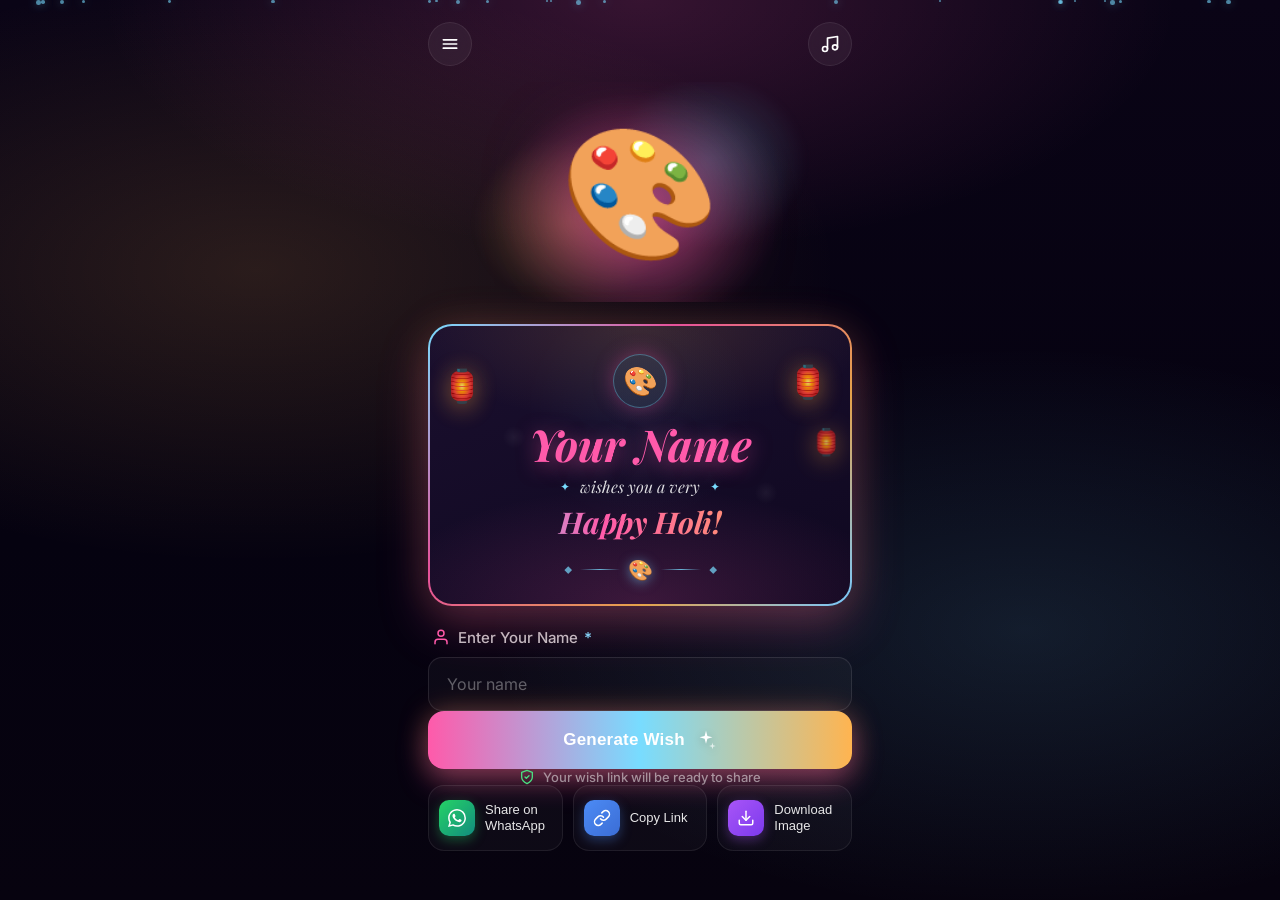
<file: holi/index.html>
<!DOCTYPE html>
<html lang="en">
<head>
    <meta charset="UTF-8">
    <meta name="viewport" content="width=device-width, initial-scale=1.0, maximum-scale=1.0, user-scalable=no">
    <title>Festival Wishes</title>
    <link rel="stylesheet" href="/css/style.css">
    <link rel="stylesheet" href="../css/style.css">
    <link rel="manifest" href="../manifest.json">
    <link href="https://fonts.googleapis.com/css2?family=Inter:wght@400;500;600;700;800&family=Playfair+Display:ital,wght@0,700;1,700&display=swap" rel="stylesheet">
    <meta name="theme-color" content="#0a0416">
</head>

<!-- Google tag (gtag.js) -->
<script async src="https://www.googletagmanager.com/gtag/js?id=G-2P6BW33L7G"></script>
<script>
    window.dataLayer = window.dataLayer || [];
    function gtag(){dataLayer.push(arguments);}
    gtag('js', new Date());

    gtag('config', 'G-2P6BW33L7G');
</script>
<!-- Google tag (gtag.js) End-->

<body data-theme="janmashtami" data-mode="create" class="no-festival">
<!-- Background Effects -->
<div class="background"></div>
<div class="particles" id="particles"></div>
<div class="confetti" id="confetti"></div>


<!-- Main App Container -->
<div class="app">


    <!-- Top Bar -->
    <div class="top-bar">
        <button class="icon-btn" id="menuBtn" aria-label="Menu">
            <svg viewBox="0 0 24 24" fill="none" stroke="currentColor" stroke-width="2" stroke-linecap="round">
                <line x1="4" y1="7" x2="20" y2="7"/>
                <line x1="4" y1="12" x2="20" y2="12"/>
                <line x1="4" y1="17" x2="20" y2="17"/>
            </svg>
        </button>
        <button class="icon-btn" id="musicBtn" aria-label="Toggle music">
            <svg viewBox="0 0 24 24" fill="none" stroke="currentColor" stroke-width="2" stroke-linecap="round" stroke-linejoin="round">
                <path d="M9 18V5l12-2v13"/>
                <circle cx="6" cy="18" r="3"/>
                <circle cx="18" cy="16" r="3"/>
            </svg>
        </button>
    </div>


    <!-- Received tag (VIEW mode only) -->
    <div class="received-tag mode-view">
        <span class="received-emoji">💌</span>
        <span>You've received a wish</span>
    </div>


    <!-- Hero Illustration -->
    <div class="hero" id="hero">
        <div class="hero-glow"></div>
        <div class="hero-emoji" id="heroEmoji">🎁</div>
    </div>


    <!-- Wish Card -->
    <div class="wish-card" id="wishCard">
        <div class="wish-card-inner">
            <div class="wish-lantern wish-lantern-left">🏮</div>
            <div class="wish-lantern wish-lantern-right">🏮</div>
            <div class="wish-lantern wish-lantern-right-2">🏮</div>


            <div class="wish-badge" id="wishBadge">🎁</div>


            <div class="wish-name" id="wishName">Your Name</div>


            <div class="wish-subline">
                <span class="sparkle">✦</span>
                <span class="wish-subline-text">wishes you a very</span>
                <span class="sparkle">✦</span>
            </div>


            <div class="wish-headline" id="wishHeadline">Choose a festival</div>


            <div class="wish-divider">
                <span class="divider-dot">◆</span>
                <span class="divider-line"></span>
                <span class="divider-emblem" id="dividerEmblem">✦</span>
                <span class="divider-line"></span>
                <span class="divider-dot">◆</span>
            </div>
        </div>
    </div>


    <!-- View mode CTA -->
    <div class="view-cta mode-view">
        <button class="create-own-btn" id="createOwnBtn">
            <span class="heart-icon">❤️</span>
            <span>Create Your Own Wish</span>
        </button>
        <p class="view-tagline">Send festive wishes to your loved ones</p>
    </div>


    <!-- ==== CREATE mode controls ==== -->
    <div class="create-controls mode-create">


        <!-- Festival Selector -->
        <div class="festival-block">
            <label class="input-label">
                <svg class="input-label-icon" viewBox="0 0 24 24" fill="none" stroke="currentColor" stroke-width="2" stroke-linecap="round" stroke-linejoin="round">
                    <polygon points="12 2 15 8.5 22 9.3 17 14.1 18.2 21 12 17.8 5.8 21 7 14.1 2 9.3 9 8.5 12 2"/>
                </svg>
                <span>Choose a Festival <span class="req">*</span></span>
            </label>
            <div class="festival-selector">
                <div class="chips-container" id="chipsContainer">
                    <button class="chip" data-festival="diwali">
                        <span class="chip-icon">🪔</span>
                        <span class="chip-label">Diwali</span>
                    </button>
                    <button class="chip" data-festival="holi">
                        <span class="chip-icon">🎨</span>
                        <span class="chip-label">Holi</span>
                    </button>
                    <button class="chip" data-festival="raksha-bandhan">
                        <span class="chip-icon">🧵</span>
                        <span class="chip-label">Raksha<br>Bandhan</span>
                    </button>
                    <button class="chip" data-festival="dussehra">
                        <span class="chip-icon">🏹</span>
                        <span class="chip-label">Dussehra</span>
                    </button>
                    <button class="chip" data-festival="janmashtami">
                        <span class="chip-icon">🦚</span>
                        <span class="chip-label">Janmashtami</span>
                    </button>
                    <button class="chip" data-festival="new-year">
                        <span class="chip-icon">🎆</span>
                        <span class="chip-label">New Year</span>
                    </button>
                    <button class="chip" data-festival="independence-day">
                        <span class="chip-icon">🇮🇳</span>
                        <span class="chip-label">Independence<br>Day</span>
                    </button>
                    <button class="chip" data-festival="happy-birthday">
                        <span class="chip-icon">🎂</span>
                        <span class="chip-label">Happy<br>Birthday</span>
                    </button>
                    <button class="chip" data-festival="saavan">
                        <span class="chip-icon">🙏</span>
                        <span class="chip-label">Saavan</span>
                    </button>
                </div>
            </div>
        </div>


        <!-- Input Section -->
        <div class="input-section" id="inputSection">
            <label class="input-label" for="nameInput">
                <svg class="input-label-icon" viewBox="0 0 24 24" fill="none" stroke="currentColor" stroke-width="2" stroke-linecap="round" stroke-linejoin="round">
                    <path d="M20 21v-2a4 4 0 0 0-4-4H8a4 4 0 0 0-4 4v2"/>
                    <circle cx="12" cy="7" r="4"/>
                </svg>
                <span>Enter Your Name <span class="req">*</span></span>
            </label>
            <div class="input-wrap">
                <input type="text" class="name-input" id="nameInput" placeholder="Your name" autocomplete="off">
                <button class="clear-btn" id="clearBtn" aria-label="Clear">
                    <svg viewBox="0 0 24 24" fill="none" stroke="currentColor" stroke-width="2" stroke-linecap="round" stroke-linejoin="round">
                        <circle cx="12" cy="12" r="10"/>
                        <line x1="15" y1="9" x2="9" y2="15"/>
                        <line x1="9" y1="9" x2="15" y2="15"/>
                    </svg>
                </button>
            </div>
        </div>


        <!-- Generate Button -->
        <button class="generate-btn" id="generateBtn">
            <span>Generate Wish</span>
            <svg viewBox="0 0 24 24" fill="currentColor">
                <path d="M12 2l1.5 5.5L19 9l-5.5 1.5L12 16l-1.5-5.5L5 9l5.5-1.5L12 2z"/>
                <path d="M19 15l.75 2.75L22.5 18.5l-2.75.75L19 22l-.75-2.75L15.5 18.5l2.75-.75L19 15z" opacity=".7"/>
            </svg>
        </button>


        <div class="assurance">
            <svg viewBox="0 0 24 24" fill="none" stroke="currentColor" stroke-width="2" stroke-linecap="round" stroke-linejoin="round">
                <path d="M12 22s8-4 8-10V5l-8-3-8 3v7c0 6 8 10 8 10z"/>
                <polyline points="9 12 11 14 15 10"/>
            </svg>
            <span>Your wish link will be ready to share</span>
        </div>


        <!-- Action Buttons -->
        <div class="action-buttons" id="actionButtons">
            <button class="action-btn action-whatsapp" id="whatsappBtn">
                   <span class="action-icon whatsapp-icon">
                       <svg viewBox="0 0 24 24" fill="currentColor">
                           <path d="M17.472 14.382c-.297-.149-1.758-.867-2.03-.967-.273-.099-.471-.148-.67.15-.197.297-.767.966-.94 1.164-.173.199-.347.223-.644.075-.297-.15-1.255-.463-2.39-1.475-.883-.788-1.48-1.761-1.653-2.059-.173-.297-.018-.458.13-.606.134-.133.298-.347.446-.52.149-.174.198-.298.298-.497.099-.198.05-.371-.025-.52-.075-.149-.669-1.612-.916-2.207-.242-.579-.487-.5-.669-.51-.173-.008-.371-.01-.57-.01-.198 0-.52.074-.792.372-.272.297-1.04 1.016-1.04 2.479 0 1.462 1.065 2.875 1.213 3.074.149.198 2.096 3.2 5.077 4.487.709.306 1.262.489 1.694.625.712.227 1.36.195 1.871.118.571-.085 1.758-.719 2.006-1.413.248-.694.248-1.289.173-1.413-.074-.124-.272-.198-.57-.347m-5.421 7.403h-.004a9.87 9.87 0 01-5.031-1.378l-.361-.214-3.741.982.998-3.648-.235-.374a9.86 9.86 0 01-1.51-5.26c.001-5.45 4.436-9.884 9.888-9.884 2.64 0 5.122 1.03 6.988 2.898a9.825 9.825 0 012.893 6.994c-.003 5.45-4.437 9.884-9.885 9.884m8.413-18.297A11.815 11.815 0 0012.05 0C5.495 0 .16 5.335.157 11.892c0 2.096.547 4.142 1.588 5.945L.057 24l6.305-1.654a11.882 11.882 0 005.683 1.448h.005c6.554 0 11.89-5.335 11.893-11.893a11.821 11.821 0 00-3.48-8.413z"/>
                       </svg>
                   </span>
                <span class="action-label">Share on<br>WhatsApp</span>
            </button>
            <button class="action-btn action-copy" id="copyBtn">
                   <span class="action-icon copy-icon">
                       <svg viewBox="0 0 24 24" fill="none" stroke="currentColor" stroke-width="2" stroke-linecap="round" stroke-linejoin="round">
                           <path d="M10 13a5 5 0 0 0 7.54.54l3-3a5 5 0 0 0-7.07-7.07l-1.72 1.71"/>
                           <path d="M14 11a5 5 0 0 0-7.54-.54l-3 3a5 5 0 0 0 7.07 7.07l1.71-1.71"/>
                       </svg>
                   </span>
                <span class="action-label">Copy Link</span>
            </button>
            <button class="action-btn action-download" id="downloadBtn">
                   <span class="action-icon download-icon">
                       <svg viewBox="0 0 24 24" fill="none" stroke="currentColor" stroke-width="2" stroke-linecap="round" stroke-linejoin="round">
                           <path d="M21 15v4a2 2 0 0 1-2 2H5a2 2 0 0 1-2-2v-4"/>
                           <polyline points="7 10 12 15 17 10"/>
                           <line x1="12" y1="15" x2="12" y2="3"/>
                       </svg>
                   </span>
                <span class="action-label">Download<br>Image</span>
            </button>
        </div>


    </div>
</div>


<!-- Toast Notification -->
<div class="toast" id="toast">
    <span id="toastMessage">Link copied!</span>
</div>


<script>
    // Pre-select festival + populate wish card based on URL path so the
    // correct state is visible on first paint (before app.js runs).
    (function () {
        var config = {
            'diwali':         { name: 'Happy Diwali',         icon: '🪔', emblem: '🪔' },
            'holi':           { name: 'Happy Holi',           icon: '🎨', emblem: '🎨' },
            'raksha-bandhan': { name: 'Happy Raksha Bandhan', icon: '🧵', emblem: '🧵' },
            'dussehra':       { name: 'Happy Dussehra',       icon: '🏹', emblem: '🏹' },
            'janmashtami':    { name: 'Happy Janmashtami',    icon: '🦚', emblem: '🪈' },
            'new-year':       { name: 'Happy New Year',       icon: '🎆', emblem: '🎇' },
            'independence-day': { name: 'Happy Independence Day', icon: '🇮🇳', emblem: '⚙️' },
            'happy-birthday': { name: 'Happy Birthday', icon: '🎂', emblem: '🎈' },
            'saavan':         { name: 'सावन की शुभकामनाएं', icon: '🙏', emblem: '🔱' }
        };
        var match = window.location.pathname.match(/^\/([a-z-]+)\/?$/);
        var festival = match && config[match[1]] ? match[1] : null;
        if (!festival) return;


        var cfg = config[festival];
        var name = (new URLSearchParams(window.location.search).get('name') || '').trim();


        document.body.dataset.theme = festival;
        document.body.dataset.mode = name ? 'view' : 'create';
        document.body.dataset.pathFestival = festival;
        document.body.classList.remove('no-festival');


        var chip = document.querySelector('.chip[data-festival="' + festival + '"]');
        if (chip) chip.classList.add('active');


        var setText = function (id, text) {
            var el = document.getElementById(id);
            if (el) el.textContent = text;
        };
        setText('heroEmoji', cfg.icon);
        setText('wishBadge', cfg.icon);
        setText('dividerEmblem', cfg.emblem);
        setText('wishHeadline', cfg.name + '!');
        if (name) setText('wishName', name);
    })();
</script>
<script src="../js/app.js"></script>
</body>
</html>
</file>
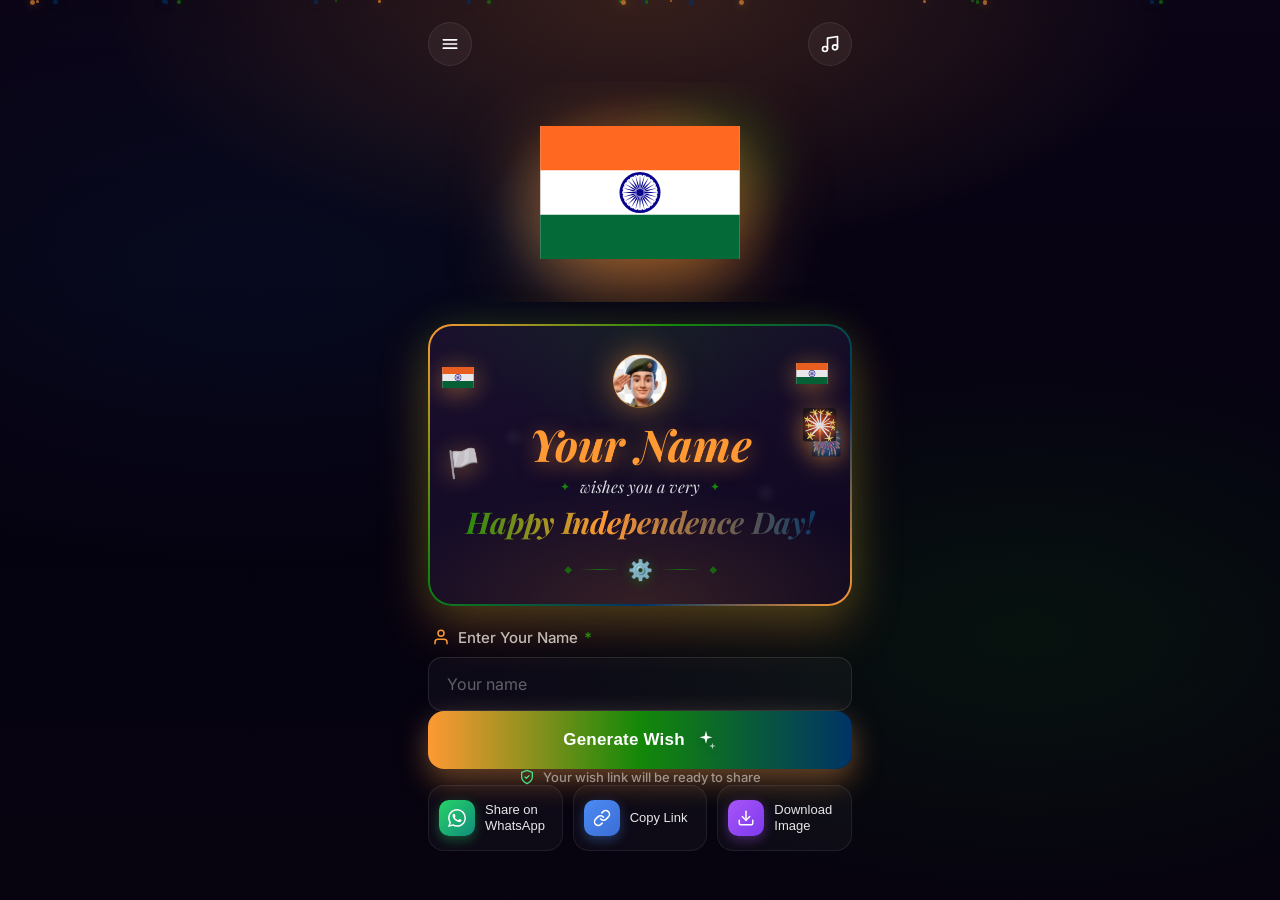
<file: independence-day/index.html>
<!DOCTYPE html>
<html lang="en">
    <head>
        <meta charset="UTF-8">
        <meta name="viewport" content="width=device-width, initial-scale=1.0, maximum-scale=1.0, user-scalable=no">
        <title>Festival Wishes</title>

        <link rel="stylesheet" href="../css/style.css">
        <link rel="manifest" href="../manifest.json">
        <link href="https://fonts.googleapis.com/css2?family=Inter:wght@400;500;600;700;800&family=Playfair+Display:ital,wght@0,700;1,700&display=swap" rel="stylesheet">



        <meta name="theme-color" content="#FF9933">
    </head>

    <!-- Google tag (gtag.js) -->
    <script async src="https://www.googletagmanager.com/gtag/js?id=G-2P6BW33L7G"></script>
    <script>
        window.dataLayer = window.dataLayer || [];
        function gtag(){dataLayer.push(arguments);}
        gtag('js', new Date());

        gtag('config', 'G-2P6BW33L7G');
    </script>
    <!-- Google tag (gtag.js) End-->
<body data-theme="independence-day" data-mode="create" class="no-festival">
<!-- Background Effects -->
<div class="background"></div>
<div class="particles" id="particles"></div>
<div class="confetti" id="confetti"></div>


<!-- Main App Container -->
<div class="app">


    <!-- Top Bar -->
    <div class="top-bar">
        <button class="icon-btn" id="menuBtn" aria-label="Menu">
            <svg viewBox="0 0 24 24" fill="none" stroke="currentColor" stroke-width="2" stroke-linecap="round">
                <line x1="4" y1="7" x2="20" y2="7"/>
                <line x1="4" y1="12" x2="20" y2="12"/>
                <line x1="4" y1="17" x2="20" y2="17"/>
            </svg>
        </button>
        <button class="icon-btn" id="musicBtn" aria-label="Toggle music">
            <svg viewBox="0 0 24 24" fill="none" stroke="currentColor" stroke-width="2" stroke-linecap="round" stroke-linejoin="round">
                <path d="M9 18V5l12-2v13"/>
                <circle cx="6" cy="18" r="3"/>
                <circle cx="18" cy="16" r="3"/>
            </svg>
        </button>
    </div>


    <!-- Received tag (VIEW mode only) -->
    <div class="received-tag mode-view">
        <span class="received-emoji">💌</span>
        <span>You've received a wish</span>
    </div>


    <!-- Hero Illustration -->
    <div class="hero" id="hero">
        <div class="hero-glow"></div>
        <div class="hero-emoji" id="heroEmoji">🇮🇳</div>
    </div>


    <!-- Wish Card -->
    <div class="wish-card" id="wishCard">
        <div class="wish-card-inner">
            <div class="wish-lantern wish-lantern-left">🇮🇳</div>
            <div class="wish-lantern wish-lantern-right">🇮🇳</div>
            <div class="wish-lantern wish-lantern-right-2">🎆</div>
            <div class="wish-lantern wish-lantern-left-2">🏳️</div>
            <div class="wish-lantern wish-lantern-right-3">🎇</div>


            <div class="wish-badge" id="wishBadge">🇮🇳</div>


            <div class="wish-name" id="wishName">Your Name</div>


            <div class="wish-subline">
                <span class="sparkle">✦</span>
                <span class="wish-subline-text">wishes you a very</span>
                <span class="sparkle">✦</span>
            </div>


            <div class="wish-headline" id="wishHeadline">Choose a festival</div>


            <div class="wish-divider">
                <span class="divider-dot">◆</span>
                <span class="divider-line"></span>
                <span class="divider-emblem" id="dividerEmblem">✦</span>
                <span class="divider-line"></span>
                <span class="divider-dot">◆</span>
            </div>
        </div>
    </div>


    <!-- View mode CTA -->
    <div class="view-cta mode-view">
        <button class="create-own-btn" id="createOwnBtn">
            <span class="heart-icon">❤️</span>
            <span>Create Your Own Wish</span>
        </button>
        <p class="view-tagline">Send festive wishes to your loved ones</p>
    </div>


    <!-- ==== CREATE mode controls ==== -->
    <div class="create-controls mode-create">


        <!-- Festival Selector -->
        <div class="festival-block">
            <label class="input-label">
                <svg class="input-label-icon" viewBox="0 0 24 24" fill="none" stroke="currentColor" stroke-width="2" stroke-linecap="round" stroke-linejoin="round">
                    <polygon points="12 2 15 8.5 22 9.3 17 14.1 18.2 21 12 17.8 5.8 21 7 14.1 2 9.3 9 8.5 12 2"/>
                </svg>
                <span>Choose a Festival <span class="req">*</span></span>
            </label>
            <div class="festival-selector">
                <div class="chips-container" id="chipsContainer">
                    <button class="chip" data-festival="diwali">
                        <span class="chip-icon">🪔</span>
                        <span class="chip-label">Diwali</span>
                    </button>
                    <button class="chip" data-festival="holi">
                        <span class="chip-icon">🎨</span>
                        <span class="chip-label">Holi</span>
                    </button>
                    <button class="chip" data-festival="raksha-bandhan">
                        <span class="chip-icon">🧵</span>
                        <span class="chip-label">Raksha<br>Bandhan</span>
                    </button>
                    <button class="chip" data-festival="dussehra">
                        <span class="chip-icon">🏹</span>
                        <span class="chip-label">Dussehra</span>
                    </button>
                    <button class="chip" data-festival="janmashtami">
                        <span class="chip-icon">🦚</span>
                        <span class="chip-label">Janmashtami</span>
                    </button>
                    <button class="chip" data-festival="new-year">
                        <span class="chip-icon">🎆</span>
                        <span class="chip-label">New Year</span>
                    </button>
                    <button class="chip" data-festival="independence-day">
                        <span class="chip-icon">🇮🇳</span>
                        <span class="chip-label">Independence<br>Day</span>
                    </button>
                    <button class="chip" data-festival="happy-birthday">
                        <span class="chip-icon">🎂</span>
                        <span class="chip-label">Happy<br>Birthday</span>
                    </button>
                    <button class="chip" data-festival="saavan">
                        <span class="chip-icon">🙏</span>
                        <span class="chip-label">Saavan</span>
                    </button>
                </div>
            </div>
        </div>


        <!-- Input Section -->
        <div class="input-section" id="inputSection">
            <label class="input-label" for="nameInput">
                <svg class="input-label-icon" viewBox="0 0 24 24" fill="none" stroke="currentColor" stroke-width="2" stroke-linecap="round" stroke-linejoin="round">
                    <path d="M20 21v-2a4 4 0 0 0-4-4H8a4 4 0 0 0-4 4v2"/>
                    <circle cx="12" cy="7" r="4"/>
                </svg>
                <span>Enter Your Name <span class="req">*</span></span>
            </label>
            <div class="input-wrap">
                <input type="text" class="name-input" id="nameInput" placeholder="Your name" autocomplete="off">
                <button class="clear-btn" id="clearBtn" aria-label="Clear">
                    <svg viewBox="0 0 24 24" fill="none" stroke="currentColor" stroke-width="2" stroke-linecap="round" stroke-linejoin="round">
                        <circle cx="12" cy="12" r="10"/>
                        <line x1="15" y1="9" x2="9" y2="15"/>
                        <line x1="9" y1="9" x2="15" y2="15"/>
                    </svg>
                </button>
            </div>
        </div>


        <!-- Generate Button -->
        <button class="generate-btn" id="generateBtn">
            <span>Generate Wish</span>
            <svg viewBox="0 0 24 24" fill="currentColor">
                <path d="M12 2l1.5 5.5L19 9l-5.5 1.5L12 16l-1.5-5.5L5 9l5.5-1.5L12 2z"/>
                <path d="M19 15l.75 2.75L22.5 18.5l-2.75.75L19 22l-.75-2.75L15.5 18.5l2.75-.75L19 15z" opacity=".7"/>
            </svg>
        </button>


        <div class="assurance">
            <svg viewBox="0 0 24 24" fill="none" stroke="currentColor" stroke-width="2" stroke-linecap="round" stroke-linejoin="round">
                <path d="M12 22s8-4 8-10V5l-8-3-8 3v7c0 6 8 10 8 10z"/>
                <polyline points="9 12 11 14 15 10"/>
            </svg>
            <span>Your wish link will be ready to share</span>
        </div>


        <!-- Action Buttons -->
        <div class="action-buttons" id="actionButtons">
            <button class="action-btn action-whatsapp" id="whatsappBtn">
                   <span class="action-icon whatsapp-icon">
                       <svg viewBox="0 0 24 24" fill="currentColor">
                           <path d="M17.472 14.382c-.297-.149-1.758-.867-2.03-.967-.273-.099-.471-.148-.67.15-.197.297-.767.966-.94 1.164-.173.199-.347.223-.644.075-.297-.15-1.255-.463-2.39-1.475-.883-.788-1.48-1.761-1.653-2.059-.173-.297-.018-.458.13-.606.134-.133.298-.347.446-.52.149-.174.198-.298.298-.497.099-.198.05-.371-.025-.52-.075-.149-.669-1.612-.916-2.207-.242-.579-.487-.5-.669-.51-.173-.008-.371-.01-.57-.01-.198 0-.52.074-.792.372-.272.297-1.04 1.016-1.04 2.479 0 1.462 1.065 2.875 1.213 3.074.149.198 2.096 3.2 5.077 4.487.709.306 1.262.489 1.694.625.712.227 1.36.195 1.871.118.571-.085 1.758-.719 2.006-1.413.248-.694.248-1.289.173-1.413-.074-.124-.272-.198-.57-.347m-5.421 7.403h-.004a9.87 9.87 0 01-5.031-1.378l-.361-.214-3.741.982.998-3.648-.235-.374a9.86 9.86 0 01-1.51-5.26c.001-5.45 4.436-9.884 9.888-9.884 2.64 0 5.122 1.03 6.988 2.898a9.825 9.825 0 012.893 6.994c-.003 5.45-4.437 9.884-9.885 9.884m8.413-18.297A11.815 11.815 0 0012.05 0C5.495 0 .16 5.335.157 11.892c0 2.096.547 4.142 1.588 5.945L.057 24l6.305-1.654a11.882 11.882 0 005.683 1.448h.005c6.554 0 11.89-5.335 11.893-11.893a11.821 11.821 0 00-3.48-8.413z"/>
                       </svg>
                   </span>
                <span class="action-label">Share on<br>WhatsApp</span>
            </button>
            <button class="action-btn action-copy" id="copyBtn">
                   <span class="action-icon copy-icon">
                       <svg viewBox="0 0 24 24" fill="none" stroke="currentColor" stroke-width="2" stroke-linecap="round" stroke-linejoin="round">
                           <path d="M10 13a5 5 0 0 0 7.54.54l3-3a5 5 0 0 0-7.07-7.07l-1.72 1.71"/>
                           <path d="M14 11a5 5 0 0 0-7.54-.54l-3 3a5 5 0 0 0 7.07 7.07l1.71-1.71"/>
                       </svg>
                   </span>
                <span class="action-label">Copy Link</span>
            </button>
            <button class="action-btn action-download" id="downloadBtn">
                   <span class="action-icon download-icon">
                       <svg viewBox="0 0 24 24" fill="none" stroke="currentColor" stroke-width="2" stroke-linecap="round" stroke-linejoin="round">
                           <path d="M21 15v4a2 2 0 0 1-2 2H5a2 2 0 0 1-2-2v-4"/>
                           <polyline points="7 10 12 15 17 10"/>
                           <line x1="12" y1="15" x2="12" y2="3"/>
                       </svg>
                   </span>
                <span class="action-label">Download<br>Image</span>
            </button>
        </div>


    </div>
</div>


<!-- Toast Notification -->
<div class="toast" id="toast">
    <span id="toastMessage">Link copied!</span>
</div>


<script>
    // Pre-select festival + populate wish card based on URL path so the
    // correct state is visible on first paint (before app.js runs).
    (function () {
        var config = {
            'diwali':         { name: 'Happy Diwali',         icon: '🪔', emblem: '🪔' },
            'holi':           { name: 'Happy Holi',           icon: '🎨', emblem: '🎨' },
            'raksha-bandhan': { name: 'Happy Raksha Bandhan', icon: '🧵', emblem: '🧵' },
            'dussehra':       { name: 'Happy Dussehra',       icon: '🏹', emblem: '🏹' },
            'janmashtami':    { name: 'Happy Janmashtami',    icon: '🦚', emblem: '🪈' },
            'new-year':       { name: 'Happy New Year',       icon: '🎆', emblem: '🎇' },
            'independence-day': { name: 'Happy Independence Day', icon: '🇮🇳', emblem: '⚙️' },
            'happy-birthday': { name: 'Happy Birthday', icon: '🎂', emblem: '🎈' },
            'saavan':         { name: 'सावन की शुभकामनाएं', icon: '🙏', emblem: '🔱' }
        };
        var match = window.location.pathname.match(/^\/([a-z-]+)\/?$/);
        var festival = match && config[match[1]] ? match[1] : null;
        if (!festival) return;


        var cfg = config[festival];
        var name = (new URLSearchParams(window.location.search).get('name') || '').trim();


        document.body.dataset.theme = festival;
        document.body.dataset.mode = name ? 'view' : 'create';
        document.body.dataset.pathFestival = festival;
        document.body.classList.remove('no-festival');


        var chip = document.querySelector('.chip[data-festival="' + festival + '"]');
        if (chip) chip.classList.add('active');


        var setText = function (id, text) {
            var el = document.getElementById(id);
            if (el) el.textContent = text;
        };
        setText('heroEmoji', cfg.icon);
        setText('wishBadge', cfg.icon);
        setText('dividerEmblem', cfg.emblem);
        setText('wishHeadline', cfg.name + '!');
        if (name) setText('wishName', name);
    })();
</script>
<script src="../js/app.js"></script>
</body>
</html>
</file>
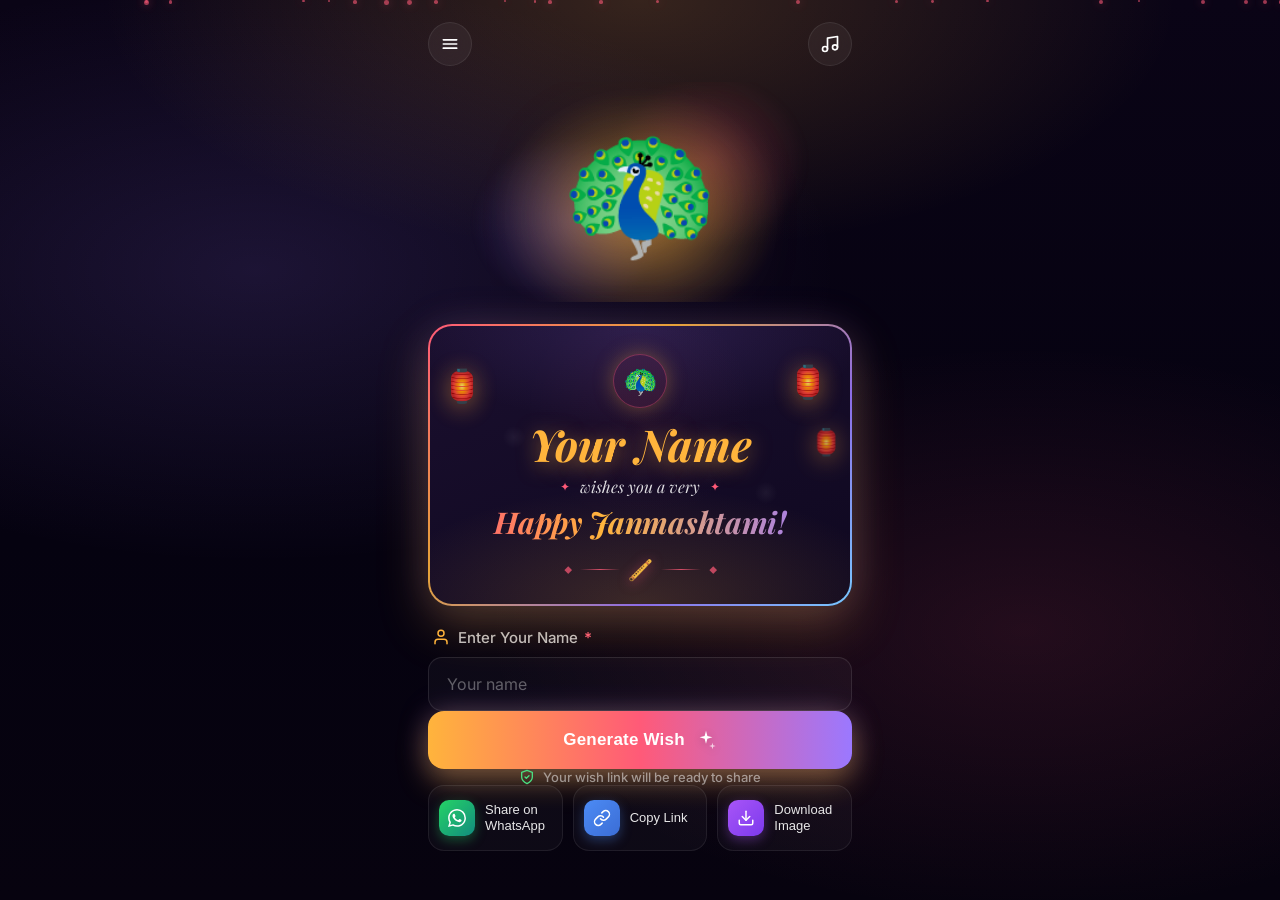
<file: janmashtami/index.html>
<!DOCTYPE html>
<html lang="en">
<head>
    <meta charset="UTF-8">
    <meta name="viewport" content="width=device-width, initial-scale=1.0, maximum-scale=1.0, user-scalable=no">
    <title>Festival Wishes</title>
    <link rel="stylesheet" href="../css/style.css">
    <link rel="manifest" href="../manifest.json">
    <link href="https://fonts.googleapis.com/css2?family=Inter:wght@400;500;600;700;800&family=Playfair+Display:ital,wght@0,700;1,700&display=swap" rel="stylesheet">

    <meta name="theme-color" content="#0a0416">
</head>

<!-- Google tag (gtag.js) -->
<script async src="https://www.googletagmanager.com/gtag/js?id=G-2P6BW33L7G"></script>
<script>
    window.dataLayer = window.dataLayer || [];
    function gtag(){dataLayer.push(arguments);}
    gtag('js', new Date());

    gtag('config', 'G-2P6BW33L7G');
</script>
<!-- Google tag (gtag.js) End-->

<body data-theme="janmashtami" data-mode="create" class="no-festival">
<!-- Background Effects -->
<div class="background"></div>
<div class="particles" id="particles"></div>
<div class="confetti" id="confetti"></div>


<!-- Main App Container -->
<div class="app">


    <!-- Top Bar -->
    <div class="top-bar">
        <button class="icon-btn" id="menuBtn" aria-label="Menu">
            <svg viewBox="0 0 24 24" fill="none" stroke="currentColor" stroke-width="2" stroke-linecap="round">
                <line x1="4" y1="7" x2="20" y2="7"/>
                <line x1="4" y1="12" x2="20" y2="12"/>
                <line x1="4" y1="17" x2="20" y2="17"/>
            </svg>
        </button>
        <button class="icon-btn" id="musicBtn" aria-label="Toggle music">
            <svg viewBox="0 0 24 24" fill="none" stroke="currentColor" stroke-width="2" stroke-linecap="round" stroke-linejoin="round">
                <path d="M9 18V5l12-2v13"/>
                <circle cx="6" cy="18" r="3"/>
                <circle cx="18" cy="16" r="3"/>
            </svg>
        </button>
    </div>


    <!-- Received tag (VIEW mode only) -->
    <div class="received-tag mode-view">
        <span class="received-emoji">💌</span>
        <span>You've received a wish</span>
    </div>


    <!-- Hero Illustration -->
    <div class="hero" id="hero">
        <div class="hero-glow"></div>
        <div class="hero-emoji" id="heroEmoji">🎁</div>
    </div>


    <!-- Wish Card -->
    <div class="wish-card" id="wishCard">
        <div class="wish-card-inner">
            <div class="wish-lantern wish-lantern-left">🏮</div>
            <div class="wish-lantern wish-lantern-right">🏮</div>
            <div class="wish-lantern wish-lantern-right-2">🏮</div>


            <div class="wish-badge" id="wishBadge">🎁</div>


            <div class="wish-name" id="wishName">Your Name</div>


            <div class="wish-subline">
                <span class="sparkle">✦</span>
                <span class="wish-subline-text">wishes you a very</span>
                <span class="sparkle">✦</span>
            </div>


            <div class="wish-headline" id="wishHeadline">Choose a festival</div>


            <div class="wish-divider">
                <span class="divider-dot">◆</span>
                <span class="divider-line"></span>
                <span class="divider-emblem" id="dividerEmblem">✦</span>
                <span class="divider-line"></span>
                <span class="divider-dot">◆</span>
            </div>
        </div>
    </div>


    <!-- View mode CTA -->
    <div class="view-cta mode-view">
        <button class="create-own-btn" id="createOwnBtn">
            <span class="heart-icon">❤️</span>
            <span>Create Your Own Wish</span>
        </button>
        <p class="view-tagline">Send festive wishes to your loved ones</p>
    </div>


    <!-- ==== CREATE mode controls ==== -->
    <div class="create-controls mode-create">


        <!-- Festival Selector -->
        <div class="festival-block">
            <label class="input-label">
                <svg class="input-label-icon" viewBox="0 0 24 24" fill="none" stroke="currentColor" stroke-width="2" stroke-linecap="round" stroke-linejoin="round">
                    <polygon points="12 2 15 8.5 22 9.3 17 14.1 18.2 21 12 17.8 5.8 21 7 14.1 2 9.3 9 8.5 12 2"/>
                </svg>
                <span>Choose a Festival <span class="req">*</span></span>
            </label>
            <div class="festival-selector">
                <div class="chips-container" id="chipsContainer">
                    <button class="chip" data-festival="diwali">
                        <span class="chip-icon">🪔</span>
                        <span class="chip-label">Diwali</span>
                    </button>
                    <button class="chip" data-festival="holi">
                        <span class="chip-icon">🎨</span>
                        <span class="chip-label">Holi</span>
                    </button>
                    <button class="chip" data-festival="raksha-bandhan">
                        <span class="chip-icon">🧵</span>
                        <span class="chip-label">Raksha<br>Bandhan</span>
                    </button>
                    <button class="chip" data-festival="dussehra">
                        <span class="chip-icon">🏹</span>
                        <span class="chip-label">Dussehra</span>
                    </button>
                    <button class="chip" data-festival="janmashtami">
                        <span class="chip-icon">🦚</span>
                        <span class="chip-label">Janmashtami</span>
                    </button>
                    <button class="chip" data-festival="new-year">
                        <span class="chip-icon">🎆</span>
                        <span class="chip-label">New Year</span>
                    </button>
                    <button class="chip" data-festival="independence-day">
                        <span class="chip-icon">🇮🇳</span>
                        <span class="chip-label">Independence<br>Day</span>
                    </button>
                    <button class="chip" data-festival="happy-birthday">
                        <span class="chip-icon">🎂</span>
                        <span class="chip-label">Happy<br>Birthday</span>
                    </button>
                    <button class="chip" data-festival="saavan">
                        <span class="chip-icon">🙏</span>
                        <span class="chip-label">Saavan</span>
                    </button>
                </div>
            </div>
        </div>


        <!-- Input Section -->
        <div class="input-section" id="inputSection">
            <label class="input-label" for="nameInput">
                <svg class="input-label-icon" viewBox="0 0 24 24" fill="none" stroke="currentColor" stroke-width="2" stroke-linecap="round" stroke-linejoin="round">
                    <path d="M20 21v-2a4 4 0 0 0-4-4H8a4 4 0 0 0-4 4v2"/>
                    <circle cx="12" cy="7" r="4"/>
                </svg>
                <span>Enter Your Name <span class="req">*</span></span>
            </label>
            <div class="input-wrap">
                <input type="text" class="name-input" id="nameInput" placeholder="Your name" autocomplete="off">
                <button class="clear-btn" id="clearBtn" aria-label="Clear">
                    <svg viewBox="0 0 24 24" fill="none" stroke="currentColor" stroke-width="2" stroke-linecap="round" stroke-linejoin="round">
                        <circle cx="12" cy="12" r="10"/>
                        <line x1="15" y1="9" x2="9" y2="15"/>
                        <line x1="9" y1="9" x2="15" y2="15"/>
                    </svg>
                </button>
            </div>
        </div>


        <!-- Generate Button -->
        <button class="generate-btn" id="generateBtn">
            <span>Generate Wish</span>
            <svg viewBox="0 0 24 24" fill="currentColor">
                <path d="M12 2l1.5 5.5L19 9l-5.5 1.5L12 16l-1.5-5.5L5 9l5.5-1.5L12 2z"/>
                <path d="M19 15l.75 2.75L22.5 18.5l-2.75.75L19 22l-.75-2.75L15.5 18.5l2.75-.75L19 15z" opacity=".7"/>
            </svg>
        </button>


        <div class="assurance">
            <svg viewBox="0 0 24 24" fill="none" stroke="currentColor" stroke-width="2" stroke-linecap="round" stroke-linejoin="round">
                <path d="M12 22s8-4 8-10V5l-8-3-8 3v7c0 6 8 10 8 10z"/>
                <polyline points="9 12 11 14 15 10"/>
            </svg>
            <span>Your wish link will be ready to share</span>
        </div>


        <!-- Action Buttons -->
        <div class="action-buttons" id="actionButtons">
            <button class="action-btn action-whatsapp" id="whatsappBtn">
                   <span class="action-icon whatsapp-icon">
                       <svg viewBox="0 0 24 24" fill="currentColor">
                           <path d="M17.472 14.382c-.297-.149-1.758-.867-2.03-.967-.273-.099-.471-.148-.67.15-.197.297-.767.966-.94 1.164-.173.199-.347.223-.644.075-.297-.15-1.255-.463-2.39-1.475-.883-.788-1.48-1.761-1.653-2.059-.173-.297-.018-.458.13-.606.134-.133.298-.347.446-.52.149-.174.198-.298.298-.497.099-.198.05-.371-.025-.52-.075-.149-.669-1.612-.916-2.207-.242-.579-.487-.5-.669-.51-.173-.008-.371-.01-.57-.01-.198 0-.52.074-.792.372-.272.297-1.04 1.016-1.04 2.479 0 1.462 1.065 2.875 1.213 3.074.149.198 2.096 3.2 5.077 4.487.709.306 1.262.489 1.694.625.712.227 1.36.195 1.871.118.571-.085 1.758-.719 2.006-1.413.248-.694.248-1.289.173-1.413-.074-.124-.272-.198-.57-.347m-5.421 7.403h-.004a9.87 9.87 0 01-5.031-1.378l-.361-.214-3.741.982.998-3.648-.235-.374a9.86 9.86 0 01-1.51-5.26c.001-5.45 4.436-9.884 9.888-9.884 2.64 0 5.122 1.03 6.988 2.898a9.825 9.825 0 012.893 6.994c-.003 5.45-4.437 9.884-9.885 9.884m8.413-18.297A11.815 11.815 0 0012.05 0C5.495 0 .16 5.335.157 11.892c0 2.096.547 4.142 1.588 5.945L.057 24l6.305-1.654a11.882 11.882 0 005.683 1.448h.005c6.554 0 11.89-5.335 11.893-11.893a11.821 11.821 0 00-3.48-8.413z"/>
                       </svg>
                   </span>
                <span class="action-label">Share on<br>WhatsApp</span>
            </button>
            <button class="action-btn action-copy" id="copyBtn">
                   <span class="action-icon copy-icon">
                       <svg viewBox="0 0 24 24" fill="none" stroke="currentColor" stroke-width="2" stroke-linecap="round" stroke-linejoin="round">
                           <path d="M10 13a5 5 0 0 0 7.54.54l3-3a5 5 0 0 0-7.07-7.07l-1.72 1.71"/>
                           <path d="M14 11a5 5 0 0 0-7.54-.54l-3 3a5 5 0 0 0 7.07 7.07l1.71-1.71"/>
                       </svg>
                   </span>
                <span class="action-label">Copy Link</span>
            </button>
            <button class="action-btn action-download" id="downloadBtn">
                   <span class="action-icon download-icon">
                       <svg viewBox="0 0 24 24" fill="none" stroke="currentColor" stroke-width="2" stroke-linecap="round" stroke-linejoin="round">
                           <path d="M21 15v4a2 2 0 0 1-2 2H5a2 2 0 0 1-2-2v-4"/>
                           <polyline points="7 10 12 15 17 10"/>
                           <line x1="12" y1="15" x2="12" y2="3"/>
                       </svg>
                   </span>
                <span class="action-label">Download<br>Image</span>
            </button>
        </div>


    </div>
</div>


<!-- Toast Notification -->
<div class="toast" id="toast">
    <span id="toastMessage">Link copied!</span>
</div>


<script>
    // Pre-select festival + populate wish card based on URL path so the
    // correct state is visible on first paint (before app.js runs).
    (function () {
        var config = {
            'diwali':         { name: 'Happy Diwali',         icon: '🪔', emblem: '🪔' },
            'holi':           { name: 'Happy Holi',           icon: '🎨', emblem: '🎨' },
            'raksha-bandhan': { name: 'Happy Raksha Bandhan', icon: '🧵', emblem: '🧵' },
            'dussehra':       { name: 'Happy Dussehra',       icon: '🏹', emblem: '🏹' },
            'janmashtami':    { name: 'Happy Janmashtami',    icon: '🦚', emblem: '🪈' },
            'new-year':       { name: 'Happy New Year',       icon: '🎆', emblem: '🎇' },
            'independence-day': { name: 'Happy Independence Day', icon: '🇮🇳', emblem: '⚙️' },
            'happy-birthday': { name: 'Happy Birthday', icon: '🎂', emblem: '🎈' },
            'saavan':         { name: 'सावन की शुभकामनाएं', icon: '🙏', emblem: '🔱' }
        };
        var match = window.location.pathname.match(/^\/([a-z-]+)\/?$/);
        var festival = match && config[match[1]] ? match[1] : null;
        if (!festival) return;


        var cfg = config[festival];
        var name = (new URLSearchParams(window.location.search).get('name') || '').trim();


        document.body.dataset.theme = festival;
        document.body.dataset.mode = name ? 'view' : 'create';
        document.body.dataset.pathFestival = festival;
        document.body.classList.remove('no-festival');


        var chip = document.querySelector('.chip[data-festival="' + festival + '"]');
        if (chip) chip.classList.add('active');


        var setText = function (id, text) {
            var el = document.getElementById(id);
            if (el) el.textContent = text;
        };
        setText('heroEmoji', cfg.icon);
        setText('wishBadge', cfg.icon);
        setText('dividerEmblem', cfg.emblem);
        setText('wishHeadline', cfg.name + '!');
        if (name) setText('wishName', name);
    })();
</script>
<script src="../js/app.js"></script>
</body>
</html>
</file>
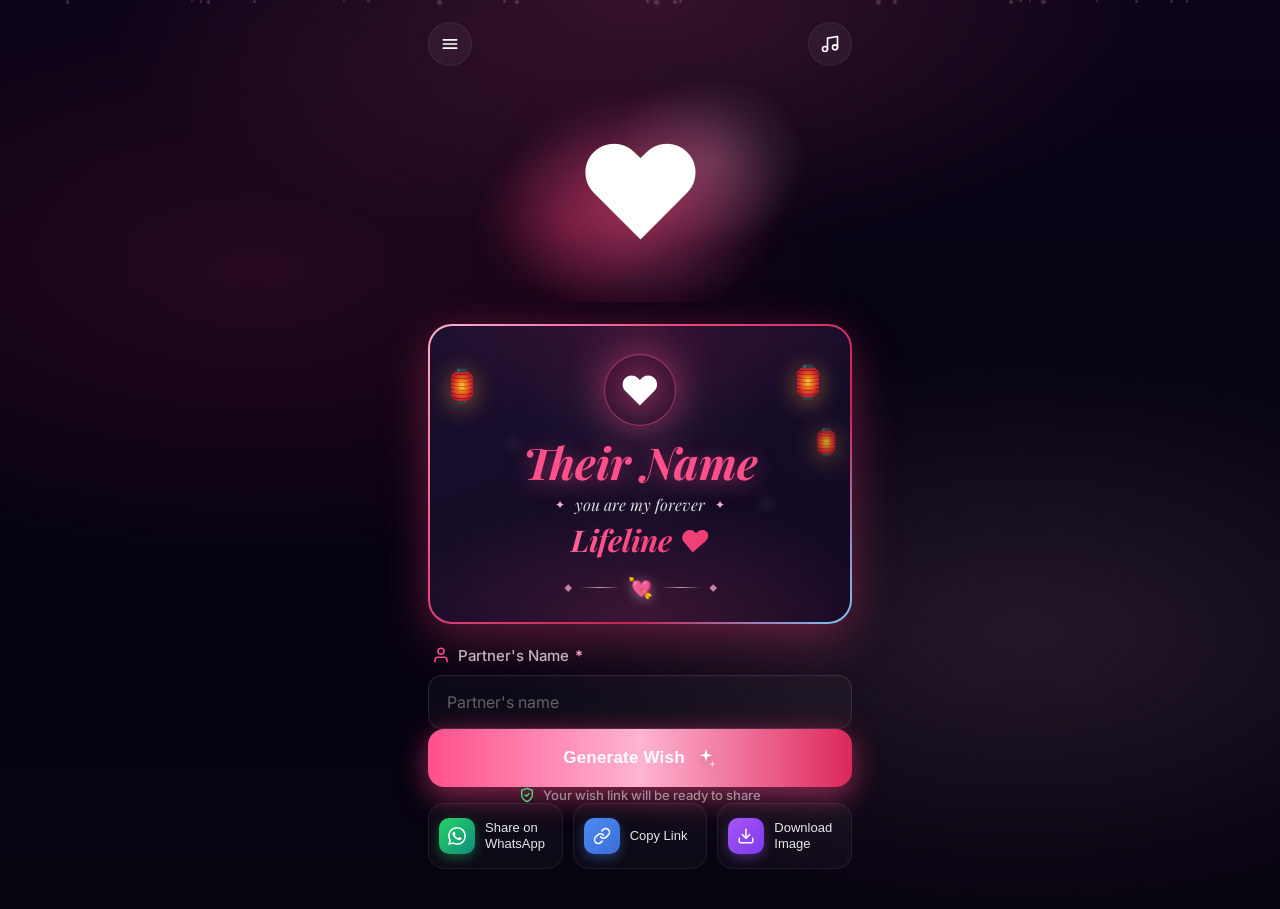
<file: lifeline/index.html>
<!DOCTYPE html>
<html lang="en">
<head>
    <meta charset="UTF-8">
    <meta name="viewport" content="width=device-width, initial-scale=1.0, maximum-scale=1.0, user-scalable=no">
    <title>Festival Wishes</title>
    <link rel="stylesheet" href="../css/style.css">
    <link rel="manifest" href="../manifest.json">
    <link href="https://fonts.googleapis.com/css2?family=Inter:wght@400;500;600;700;800&family=Playfair+Display:ital,wght@0,700;1,700&display=swap" rel="stylesheet">
    <meta name="theme-color" content="#0a0416">
</head>
<!-- Google tag (gtag.js) -->
<script async src="https://www.googletagmanager.com/gtag/js?id=G-2P6BW33L7G"></script>
<script>
    window.dataLayer = window.dataLayer || [];
    function gtag(){dataLayer.push(arguments);}
    gtag('js', new Date());

    gtag('config', 'G-2P6BW33L7G');
</script>
<!-- Google tag (gtag.js) End-->
<body data-theme="janmashtami" data-mode="create" class="no-festival">
<!-- Background Effects -->
<div class="background"></div>
<div class="particles" id="particles"></div>
<div class="hearts" id="hearts"></div>
<div class="confetti" id="confetti"></div>


<!-- Main App Container -->
<div class="app">


    <!-- Top Bar -->
    <div class="top-bar">
        <button class="icon-btn" id="menuBtn" aria-label="Menu">
            <svg viewBox="0 0 24 24" fill="none" stroke="currentColor" stroke-width="2" stroke-linecap="round">
                <line x1="4" y1="7" x2="20" y2="7"/>
                <line x1="4" y1="12" x2="20" y2="12"/>
                <line x1="4" y1="17" x2="20" y2="17"/>
            </svg>
        </button>
        <button class="icon-btn" id="musicBtn" aria-label="Toggle music">
            <svg viewBox="0 0 24 24" fill="none" stroke="currentColor" stroke-width="2" stroke-linecap="round" stroke-linejoin="round">
                <path d="M9 18V5l12-2v13"/>
                <circle cx="6" cy="18" r="3"/>
                <circle cx="18" cy="16" r="3"/>
            </svg>
        </button>
    </div>


    <!-- Received tag (VIEW mode only) -->
    <div class="received-tag mode-view">
        <span class="received-emoji">💌</span>
        <span>You've received a wish</span>
    </div>


    <!-- Hero Illustration -->
    <div class="hero" id="hero">
        <div class="hero-glow"></div>
        <div class="hero-emoji" id="heroEmoji">🎁</div>
    </div>


    <!-- Wish Card -->
    <div class="wish-card" id="wishCard">
        <div class="wish-card-inner">
            <div class="wish-lantern wish-lantern-left">🏮</div>
            <div class="wish-lantern wish-lantern-right">🏮</div>
            <div class="wish-lantern wish-lantern-right-2">🏮</div>


            <div class="wish-badge" id="wishBadge">🎁</div>


            <div class="wish-name" id="wishName">Your Name</div>


            <div class="wish-subline">
                <span class="sparkle">✦</span>
                <span class="wish-subline-text" id="wishSublineText">wishes you a very</span>
                <span class="sparkle">✦</span>
            </div>


            <div class="wish-headline" id="wishHeadline">Choose a festival</div>


            <div class="wish-divider">
                <span class="divider-dot">◆</span>
                <span class="divider-line"></span>
                <span class="divider-emblem" id="dividerEmblem">✦</span>
                <span class="divider-line"></span>
                <span class="divider-dot">◆</span>
            </div>
        </div>
    </div>


    <!-- View mode CTA -->
    <div class="view-cta mode-view">
        <button class="create-own-btn" id="createOwnBtn">
            <span class="heart-icon">❤️</span>
            <span>Create Your Own Wish</span>
        </button>
        <p class="view-tagline">Send festive wishes to your loved ones</p>
    </div>


    <!-- ==== CREATE mode controls ==== -->
    <div class="create-controls mode-create">


        <!-- Festival Selector -->
        <div class="festival-block">
            <label class="input-label">
                <svg class="input-label-icon" viewBox="0 0 24 24" fill="none" stroke="currentColor" stroke-width="2" stroke-linecap="round" stroke-linejoin="round">
                    <polygon points="12 2 15 8.5 22 9.3 17 14.1 18.2 21 12 17.8 5.8 21 7 14.1 2 9.3 9 8.5 12 2"/>
                </svg>
                <span>Choose a Festival <span class="req">*</span></span>
            </label>
            <div class="festival-selector">
                <div class="chips-container" id="chipsContainer">
                    <button class="chip" data-festival="diwali">
                        <span class="chip-icon">🪔</span>
                        <span class="chip-label">Diwali</span>
                    </button>
                    <button class="chip" data-festival="holi">
                        <span class="chip-icon">🎨</span>
                        <span class="chip-label">Holi</span>
                    </button>
                    <button class="chip" data-festival="raksha-bandhan">
                        <span class="chip-icon">🧵</span>
                        <span class="chip-label">Raksha<br>Bandhan</span>
                    </button>
                    <button class="chip" data-festival="dussehra">
                        <span class="chip-icon">🏹</span>
                        <span class="chip-label">Dussehra</span>
                    </button>
                    <button class="chip" data-festival="janmashtami">
                        <span class="chip-icon">🦚</span>
                        <span class="chip-label">Janmashtami</span>
                    </button>
                    <button class="chip" data-festival="new-year">
                        <span class="chip-icon">🎆</span>
                        <span class="chip-label">New Year</span>
                    </button>
                    <button class="chip chip-lifeline" data-festival="lifeline">
                        <span class="chip-icon">❤️</span>
                        <span class="chip-label">Lifeline</span>
                    </button>
                </div>
            </div>
        </div>


        <!-- Input Section -->
        <div class="input-section" id="inputSection">
            <label class="input-label" for="nameInput">
                <svg class="input-label-icon" viewBox="0 0 24 24" fill="none" stroke="currentColor" stroke-width="2" stroke-linecap="round" stroke-linejoin="round">
                    <path d="M20 21v-2a4 4 0 0 0-4-4H8a4 4 0 0 0-4 4v2"/>
                    <circle cx="12" cy="7" r="4"/>
                </svg>
                <span><span id="nameLabelText">Enter Your Name</span> <span class="req">*</span></span>
            </label>
            <div class="input-wrap">
                <input type="text" class="name-input" id="nameInput" placeholder="Your name" autocomplete="off">
                <button class="clear-btn" id="clearBtn" aria-label="Clear">
                    <svg viewBox="0 0 24 24" fill="none" stroke="currentColor" stroke-width="2" stroke-linecap="round" stroke-linejoin="round">
                        <circle cx="12" cy="12" r="10"/>
                        <line x1="15" y1="9" x2="9" y2="15"/>
                        <line x1="9" y1="9" x2="15" y2="15"/>
                    </svg>
                </button>
            </div>
        </div>


        <!-- Generate Button -->
        <button class="generate-btn" id="generateBtn">
            <span>Generate Wish</span>
            <svg viewBox="0 0 24 24" fill="currentColor">
                <path d="M12 2l1.5 5.5L19 9l-5.5 1.5L12 16l-1.5-5.5L5 9l5.5-1.5L12 2z"/>
                <path d="M19 15l.75 2.75L22.5 18.5l-2.75.75L19 22l-.75-2.75L15.5 18.5l2.75-.75L19 15z" opacity=".7"/>
            </svg>
        </button>


        <div class="assurance">
            <svg viewBox="0 0 24 24" fill="none" stroke="currentColor" stroke-width="2" stroke-linecap="round" stroke-linejoin="round">
                <path d="M12 22s8-4 8-10V5l-8-3-8 3v7c0 6 8 10 8 10z"/>
                <polyline points="9 12 11 14 15 10"/>
            </svg>
            <span>Your wish link will be ready to share</span>
        </div>


        <!-- Action Buttons -->
        <div class="action-buttons" id="actionButtons">
            <button class="action-btn action-whatsapp" id="whatsappBtn">
                   <span class="action-icon whatsapp-icon">
                       <svg viewBox="0 0 24 24" fill="currentColor">
                           <path d="M17.472 14.382c-.297-.149-1.758-.867-2.03-.967-.273-.099-.471-.148-.67.15-.197.297-.767.966-.94 1.164-.173.199-.347.223-.644.075-.297-.15-1.255-.463-2.39-1.475-.883-.788-1.48-1.761-1.653-2.059-.173-.297-.018-.458.13-.606.134-.133.298-.347.446-.52.149-.174.198-.298.298-.497.099-.198.05-.371-.025-.52-.075-.149-.669-1.612-.916-2.207-.242-.579-.487-.5-.669-.51-.173-.008-.371-.01-.57-.01-.198 0-.52.074-.792.372-.272.297-1.04 1.016-1.04 2.479 0 1.462 1.065 2.875 1.213 3.074.149.198 2.096 3.2 5.077 4.487.709.306 1.262.489 1.694.625.712.227 1.36.195 1.871.118.571-.085 1.758-.719 2.006-1.413.248-.694.248-1.289.173-1.413-.074-.124-.272-.198-.57-.347m-5.421 7.403h-.004a9.87 9.87 0 01-5.031-1.378l-.361-.214-3.741.982.998-3.648-.235-.374a9.86 9.86 0 01-1.51-5.26c.001-5.45 4.436-9.884 9.888-9.884 2.64 0 5.122 1.03 6.988 2.898a9.825 9.825 0 012.893 6.994c-.003 5.45-4.437 9.884-9.885 9.884m8.413-18.297A11.815 11.815 0 0012.05 0C5.495 0 .16 5.335.157 11.892c0 2.096.547 4.142 1.588 5.945L.057 24l6.305-1.654a11.882 11.882 0 005.683 1.448h.005c6.554 0 11.89-5.335 11.893-11.893a11.821 11.821 0 00-3.48-8.413z"/>
                       </svg>
                   </span>
                <span class="action-label">Share on<br>WhatsApp</span>
            </button>
            <button class="action-btn action-copy" id="copyBtn">
                   <span class="action-icon copy-icon">
                       <svg viewBox="0 0 24 24" fill="none" stroke="currentColor" stroke-width="2" stroke-linecap="round" stroke-linejoin="round">
                           <path d="M10 13a5 5 0 0 0 7.54.54l3-3a5 5 0 0 0-7.07-7.07l-1.72 1.71"/>
                           <path d="M14 11a5 5 0 0 0-7.54-.54l-3 3a5 5 0 0 0 7.07 7.07l1.71-1.71"/>
                       </svg>
                   </span>
                <span class="action-label">Copy Link</span>
            </button>
            <button class="action-btn action-download" id="downloadBtn">
                   <span class="action-icon download-icon">
                       <svg viewBox="0 0 24 24" fill="none" stroke="currentColor" stroke-width="2" stroke-linecap="round" stroke-linejoin="round">
                           <path d="M21 15v4a2 2 0 0 1-2 2H5a2 2 0 0 1-2-2v-4"/>
                           <polyline points="7 10 12 15 17 10"/>
                           <line x1="12" y1="15" x2="12" y2="3"/>
                       </svg>
                   </span>
                <span class="action-label">Download<br>Image</span>
            </button>
        </div>


    </div>
</div>


<!-- Toast Notification -->
<div class="toast" id="toast">
    <span id="toastMessage">Link copied!</span>
</div>


<script>
    // Pre-select festival + populate wish card based on URL path so the
    // correct state is visible on first paint (before app.js runs).
    (function () {
        var config = {
            'diwali':         { headline: 'Happy Diwali!',         icon: '🪔', emblem: '🪔' },
            'holi':           { headline: 'Happy Holi!',           icon: '🎨', emblem: '🎨' },
            'raksha-bandhan': { headline: 'Happy Raksha Bandhan!', icon: '🧵', emblem: '🧵' },
            'dussehra':       { headline: 'Happy Dussehra!',       icon: '🏹', emblem: '🏹' },
            'janmashtami':    { headline: 'Happy Janmashtami!',    icon: '🦚', emblem: '🪈' },
            'new-year':       { headline: 'Happy New Year!',       icon: '🎆', emblem: '🎇' },
            'lifeline':       { headline: 'Lifeline ❤️',           icon: '❤️', emblem: '💘',
                subline: 'you are my forever',     nameLabel: "Partner's Name",
                romantic: true,                    placeholderName: 'Their Name',
                placeholder: "Partner's name" }
        };
        var match = window.location.pathname.match(/^\/([a-z-]+)\/?$/);
        var festival = match && config[match[1]] ? match[1] : null;
        if (!festival) return;


        var cfg = config[festival];
        var name = (new URLSearchParams(window.location.search).get('name') || '').trim();


        document.body.dataset.theme = festival;
        document.body.dataset.mode = name ? 'view' : 'create';
        document.body.dataset.pathFestival = festival;
        document.body.classList.remove('no-festival');


        var chip = document.querySelector('.chip[data-festival="' + festival + '"]');
        if (chip) chip.classList.add('active');


        var setText = function (id, text) {
            var el = document.getElementById(id);
            if (el) el.textContent = text;
        };
        setText('heroEmoji', cfg.icon);
        setText('wishBadge', cfg.icon);
        setText('dividerEmblem', cfg.emblem);
        setText('wishHeadline', cfg.headline);
        if (cfg.subline) setText('wishSublineText', cfg.subline);
        if (cfg.nameLabel) setText('nameLabelText', cfg.nameLabel);
        if (cfg.placeholder) {
            var input = document.getElementById('nameInput');
            if (input) input.placeholder = cfg.placeholder;
        }
        var placeholderName = cfg.placeholderName || 'Your Name';
        setText('wishName', name || placeholderName);
    })();
</script>
<script src="../js/app.js"></script>
</body>
</html>
</file>
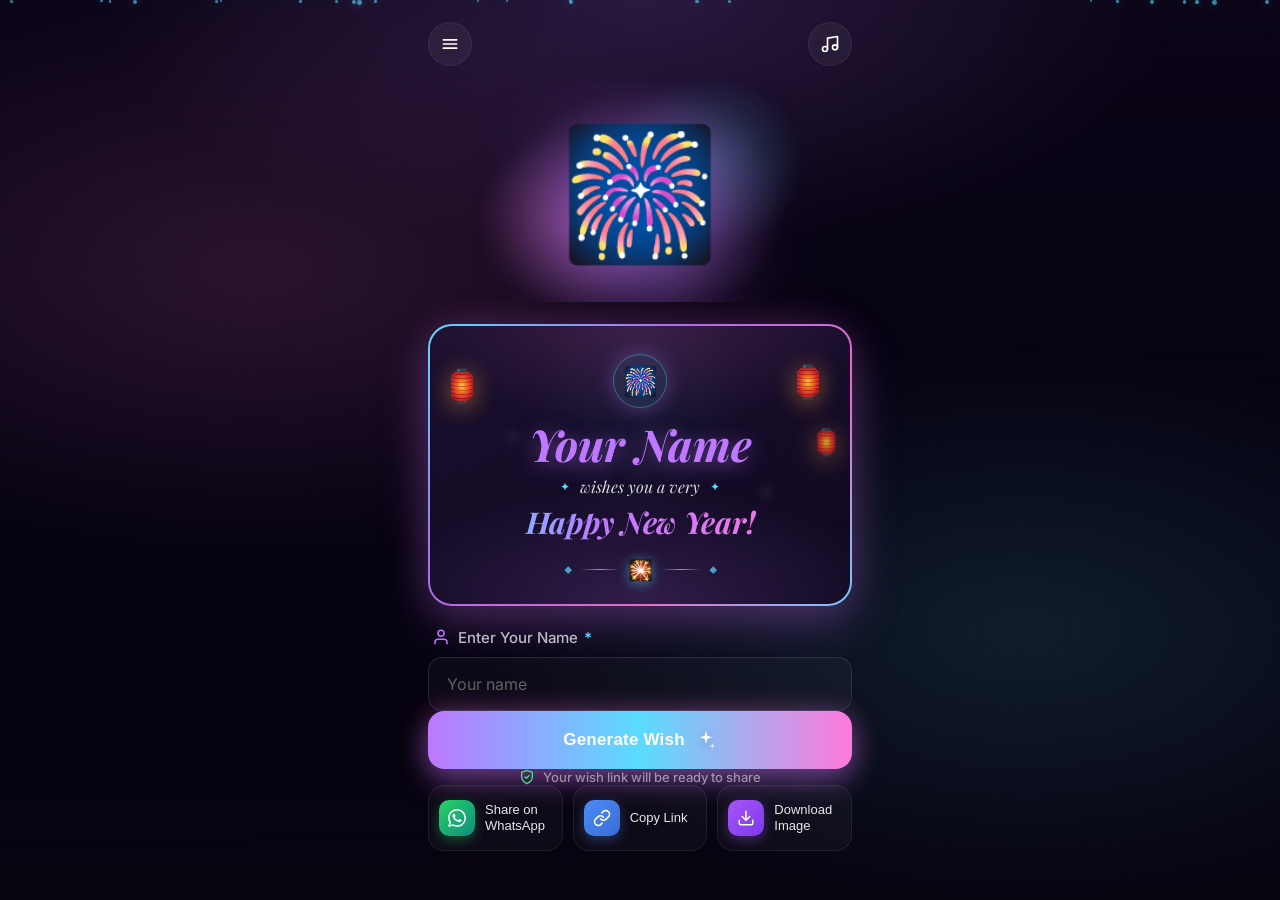
<file: new-year/index.html>
<!DOCTYPE html>
<html lang="en">
<head>
    <meta charset="UTF-8">
    <meta name="viewport" content="width=device-width, initial-scale=1.0, maximum-scale=1.0, user-scalable=no">
    <title>Festival Wishes</title>
    <link rel="stylesheet" href="../css/style.css">
    <link rel="manifest" href="../manifest.json">
    <link href="https://fonts.googleapis.com/css2?family=Inter:wght@400;500;600;700;800&family=Playfair+Display:ital,wght@0,700;1,700&display=swap" rel="stylesheet">
    <meta name="theme-color" content="#0a0416">
</head>

<!-- Google tag (gtag.js) -->
<script async src="https://www.googletagmanager.com/gtag/js?id=G-2P6BW33L7G"></script>
<script>
    window.dataLayer = window.dataLayer || [];
    function gtag(){dataLayer.push(arguments);}
    gtag('js', new Date());

    gtag('config', 'G-2P6BW33L7G');
</script>
<!-- Google tag (gtag.js) End-->

<body data-theme="janmashtami" data-mode="create" class="no-festival">
<!-- Background Effects -->
<div class="background"></div>
<div class="particles" id="particles"></div>
<div class="confetti" id="confetti"></div>


<!-- Main App Container -->
<div class="app">


    <!-- Top Bar -->
    <div class="top-bar">
        <button class="icon-btn" id="menuBtn" aria-label="Menu">
            <svg viewBox="0 0 24 24" fill="none" stroke="currentColor" stroke-width="2" stroke-linecap="round">
                <line x1="4" y1="7" x2="20" y2="7"/>
                <line x1="4" y1="12" x2="20" y2="12"/>
                <line x1="4" y1="17" x2="20" y2="17"/>
            </svg>
        </button>
        <button class="icon-btn" id="musicBtn" aria-label="Toggle music">
            <svg viewBox="0 0 24 24" fill="none" stroke="currentColor" stroke-width="2" stroke-linecap="round" stroke-linejoin="round">
                <path d="M9 18V5l12-2v13"/>
                <circle cx="6" cy="18" r="3"/>
                <circle cx="18" cy="16" r="3"/>
            </svg>
        </button>
    </div>


    <!-- Received tag (VIEW mode only) -->
    <div class="received-tag mode-view">
        <span class="received-emoji">💌</span>
        <span>You've received a wish</span>
    </div>


    <!-- Hero Illustration -->
    <div class="hero" id="hero">
        <div class="hero-glow"></div>
        <div class="hero-emoji" id="heroEmoji">🎁</div>
    </div>


    <!-- Wish Card -->
    <div class="wish-card" id="wishCard">
        <div class="wish-card-inner">
            <div class="wish-lantern wish-lantern-left">🏮</div>
            <div class="wish-lantern wish-lantern-right">🏮</div>
            <div class="wish-lantern wish-lantern-right-2">🏮</div>


            <div class="wish-badge" id="wishBadge">🎁</div>


            <div class="wish-name" id="wishName">Your Name</div>


            <div class="wish-subline">
                <span class="sparkle">✦</span>
                <span class="wish-subline-text">wishes you a very</span>
                <span class="sparkle">✦</span>
            </div>


            <div class="wish-headline" id="wishHeadline">Choose a festival</div>


            <div class="wish-divider">
                <span class="divider-dot">◆</span>
                <span class="divider-line"></span>
                <span class="divider-emblem" id="dividerEmblem">✦</span>
                <span class="divider-line"></span>
                <span class="divider-dot">◆</span>
            </div>
        </div>
    </div>


    <!-- View mode CTA -->
    <div class="view-cta mode-view">
        <button class="create-own-btn" id="createOwnBtn">
            <span class="heart-icon">❤️</span>
            <span>Create Your Own Wish</span>
        </button>
        <p class="view-tagline">Send festive wishes to your loved ones</p>
    </div>


    <!-- ==== CREATE mode controls ==== -->
    <div class="create-controls mode-create">


        <!-- Festival Selector -->
        <div class="festival-block">
            <label class="input-label">
                <svg class="input-label-icon" viewBox="0 0 24 24" fill="none" stroke="currentColor" stroke-width="2" stroke-linecap="round" stroke-linejoin="round">
                    <polygon points="12 2 15 8.5 22 9.3 17 14.1 18.2 21 12 17.8 5.8 21 7 14.1 2 9.3 9 8.5 12 2"/>
                </svg>
                <span>Choose a Festival <span class="req">*</span></span>
            </label>
            <div class="festival-selector">
                <div class="chips-container" id="chipsContainer">
                    <button class="chip" data-festival="diwali">
                        <span class="chip-icon">🪔</span>
                        <span class="chip-label">Diwali</span>
                    </button>
                    <button class="chip" data-festival="holi">
                        <span class="chip-icon">🎨</span>
                        <span class="chip-label">Holi</span>
                    </button>
                    <button class="chip" data-festival="raksha-bandhan">
                        <span class="chip-icon">🧵</span>
                        <span class="chip-label">Raksha<br>Bandhan</span>
                    </button>
                    <button class="chip" data-festival="dussehra">
                        <span class="chip-icon">🏹</span>
                        <span class="chip-label">Dussehra</span>
                    </button>
                    <button class="chip" data-festival="janmashtami">
                        <span class="chip-icon">🦚</span>
                        <span class="chip-label">Janmashtami</span>
                    </button>
                    <button class="chip" data-festival="new-year">
                        <span class="chip-icon">🎆</span>
                        <span class="chip-label">New Year</span>
                    </button>
                    <button class="chip" data-festival="independence-day">
                        <span class="chip-icon">🇮🇳</span>
                        <span class="chip-label">Independence<br>Day</span>
                    </button>
                    <button class="chip" data-festival="happy-birthday">
                        <span class="chip-icon">🎂</span>
                        <span class="chip-label">Happy<br>Birthday</span>
                    </button>
                    <button class="chip" data-festival="saavan">
                        <span class="chip-icon">🙏</span>
                        <span class="chip-label">Saavan</span>
                    </button>
                </div>
            </div>
        </div>


        <!-- Input Section -->
        <div class="input-section" id="inputSection">
            <label class="input-label" for="nameInput">
                <svg class="input-label-icon" viewBox="0 0 24 24" fill="none" stroke="currentColor" stroke-width="2" stroke-linecap="round" stroke-linejoin="round">
                    <path d="M20 21v-2a4 4 0 0 0-4-4H8a4 4 0 0 0-4 4v2"/>
                    <circle cx="12" cy="7" r="4"/>
                </svg>
                <span>Enter Your Name <span class="req">*</span></span>
            </label>
            <div class="input-wrap">
                <input type="text" class="name-input" id="nameInput" placeholder="Your name" autocomplete="off">
                <button class="clear-btn" id="clearBtn" aria-label="Clear">
                    <svg viewBox="0 0 24 24" fill="none" stroke="currentColor" stroke-width="2" stroke-linecap="round" stroke-linejoin="round">
                        <circle cx="12" cy="12" r="10"/>
                        <line x1="15" y1="9" x2="9" y2="15"/>
                        <line x1="9" y1="9" x2="15" y2="15"/>
                    </svg>
                </button>
            </div>
        </div>


        <!-- Generate Button -->
        <button class="generate-btn" id="generateBtn">
            <span>Generate Wish</span>
            <svg viewBox="0 0 24 24" fill="currentColor">
                <path d="M12 2l1.5 5.5L19 9l-5.5 1.5L12 16l-1.5-5.5L5 9l5.5-1.5L12 2z"/>
                <path d="M19 15l.75 2.75L22.5 18.5l-2.75.75L19 22l-.75-2.75L15.5 18.5l2.75-.75L19 15z" opacity=".7"/>
            </svg>
        </button>


        <div class="assurance">
            <svg viewBox="0 0 24 24" fill="none" stroke="currentColor" stroke-width="2" stroke-linecap="round" stroke-linejoin="round">
                <path d="M12 22s8-4 8-10V5l-8-3-8 3v7c0 6 8 10 8 10z"/>
                <polyline points="9 12 11 14 15 10"/>
            </svg>
            <span>Your wish link will be ready to share</span>
        </div>


        <!-- Action Buttons -->
        <div class="action-buttons" id="actionButtons">
            <button class="action-btn action-whatsapp" id="whatsappBtn">
                   <span class="action-icon whatsapp-icon">
                       <svg viewBox="0 0 24 24" fill="currentColor">
                           <path d="M17.472 14.382c-.297-.149-1.758-.867-2.03-.967-.273-.099-.471-.148-.67.15-.197.297-.767.966-.94 1.164-.173.199-.347.223-.644.075-.297-.15-1.255-.463-2.39-1.475-.883-.788-1.48-1.761-1.653-2.059-.173-.297-.018-.458.13-.606.134-.133.298-.347.446-.52.149-.174.198-.298.298-.497.099-.198.05-.371-.025-.52-.075-.149-.669-1.612-.916-2.207-.242-.579-.487-.5-.669-.51-.173-.008-.371-.01-.57-.01-.198 0-.52.074-.792.372-.272.297-1.04 1.016-1.04 2.479 0 1.462 1.065 2.875 1.213 3.074.149.198 2.096 3.2 5.077 4.487.709.306 1.262.489 1.694.625.712.227 1.36.195 1.871.118.571-.085 1.758-.719 2.006-1.413.248-.694.248-1.289.173-1.413-.074-.124-.272-.198-.57-.347m-5.421 7.403h-.004a9.87 9.87 0 01-5.031-1.378l-.361-.214-3.741.982.998-3.648-.235-.374a9.86 9.86 0 01-1.51-5.26c.001-5.45 4.436-9.884 9.888-9.884 2.64 0 5.122 1.03 6.988 2.898a9.825 9.825 0 012.893 6.994c-.003 5.45-4.437 9.884-9.885 9.884m8.413-18.297A11.815 11.815 0 0012.05 0C5.495 0 .16 5.335.157 11.892c0 2.096.547 4.142 1.588 5.945L.057 24l6.305-1.654a11.882 11.882 0 005.683 1.448h.005c6.554 0 11.89-5.335 11.893-11.893a11.821 11.821 0 00-3.48-8.413z"/>
                       </svg>
                   </span>
                <span class="action-label">Share on<br>WhatsApp</span>
            </button>
            <button class="action-btn action-copy" id="copyBtn">
                   <span class="action-icon copy-icon">
                       <svg viewBox="0 0 24 24" fill="none" stroke="currentColor" stroke-width="2" stroke-linecap="round" stroke-linejoin="round">
                           <path d="M10 13a5 5 0 0 0 7.54.54l3-3a5 5 0 0 0-7.07-7.07l-1.72 1.71"/>
                           <path d="M14 11a5 5 0 0 0-7.54-.54l-3 3a5 5 0 0 0 7.07 7.07l1.71-1.71"/>
                       </svg>
                   </span>
                <span class="action-label">Copy Link</span>
            </button>
            <button class="action-btn action-download" id="downloadBtn">
                   <span class="action-icon download-icon">
                       <svg viewBox="0 0 24 24" fill="none" stroke="currentColor" stroke-width="2" stroke-linecap="round" stroke-linejoin="round">
                           <path d="M21 15v4a2 2 0 0 1-2 2H5a2 2 0 0 1-2-2v-4"/>
                           <polyline points="7 10 12 15 17 10"/>
                           <line x1="12" y1="15" x2="12" y2="3"/>
                       </svg>
                   </span>
                <span class="action-label">Download<br>Image</span>
            </button>
        </div>


    </div>
</div>


<!-- Toast Notification -->
<div class="toast" id="toast">
    <span id="toastMessage">Link copied!</span>
</div>


<script>
    // Pre-select festival + populate wish card based on URL path so the
    // correct state is visible on first paint (before app.js runs).
    (function () {
        var config = {
            'diwali':         { name: 'Happy Diwali',         icon: '🪔', emblem: '🪔' },
            'holi':           { name: 'Happy Holi',           icon: '🎨', emblem: '🎨' },
            'raksha-bandhan': { name: 'Happy Raksha Bandhan', icon: '🧵', emblem: '🧵' },
            'dussehra':       { name: 'Happy Dussehra',       icon: '🏹', emblem: '🏹' },
            'janmashtami':    { name: 'Happy Janmashtami',    icon: '🦚', emblem: '🪈' },
            'new-year':       { name: 'Happy New Year',       icon: '🎆', emblem: '🎇' },
            'independence-day': { name: 'Happy Independence Day', icon: '🇮🇳', emblem: '⚙️' },
            'happy-birthday': { name: 'Happy Birthday', icon: '🎂', emblem: '🎈' },
            'saavan':         { name: 'सावन की शुभकामनाएं', icon: '🙏', emblem: '🔱' }
        };
        var match = window.location.pathname.match(/^\/([a-z-]+)\/?$/);
        var festival = match && config[match[1]] ? match[1] : null;
        if (!festival) return;


        var cfg = config[festival];
        var name = (new URLSearchParams(window.location.search).get('name') || '').trim();


        document.body.dataset.theme = festival;
        document.body.dataset.mode = name ? 'view' : 'create';
        document.body.dataset.pathFestival = festival;
        document.body.classList.remove('no-festival');


        var chip = document.querySelector('.chip[data-festival="' + festival + '"]');
        if (chip) chip.classList.add('active');


        var setText = function (id, text) {
            var el = document.getElementById(id);
            if (el) el.textContent = text;
        };
        setText('heroEmoji', cfg.icon);
        setText('wishBadge', cfg.icon);
        setText('dividerEmblem', cfg.emblem);
        setText('wishHeadline', cfg.name + '!');
        if (name) setText('wishName', name);
    })();
</script>
<script src="../js/app.js"></script>
</body>
</html>
</file>
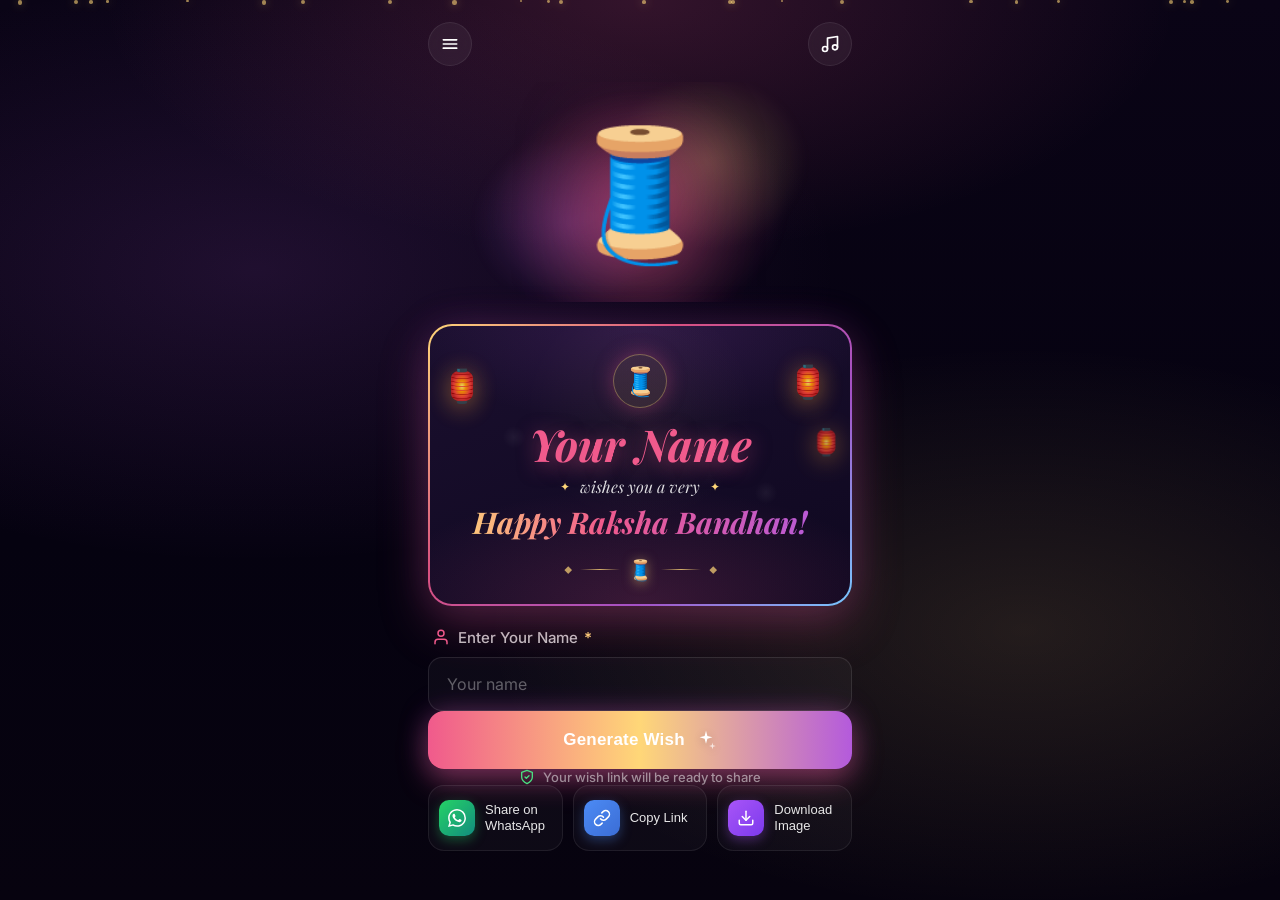
<file: raksha-bandhan/index.html>
<!DOCTYPE html>
<html lang="en">
<head>
    <meta charset="UTF-8">
    <meta name="viewport" content="width=device-width, initial-scale=1.0, maximum-scale=1.0, user-scalable=no">
    <title>Festival Wishes</title>
    <link rel="stylesheet" href="../css/style.css">
    <link rel="manifest" href="../manifest.json">
    <link href="https://fonts.googleapis.com/css2?family=Inter:wght@400;500;600;700;800&family=Playfair+Display:ital,wght@0,700;1,700&display=swap" rel="stylesheet">
    <meta name="theme-color" content="#0a0416">
</head>
<!-- Google tag (gtag.js) -->
<script async src="https://www.googletagmanager.com/gtag/js?id=G-2P6BW33L7G"></script>
<script>
    window.dataLayer = window.dataLayer || [];
    function gtag(){dataLayer.push(arguments);}
    gtag('js', new Date());

    gtag('config', 'G-2P6BW33L7G');
</script>
<!-- Google tag (gtag.js) End-->
<body data-theme="janmashtami" data-mode="create" class="no-festival">
<!-- Background Effects -->
<div class="background"></div>
<div class="particles" id="particles"></div>
<div class="confetti" id="confetti"></div>


<!-- Main App Container -->
<div class="app">


    <!-- Top Bar -->
    <div class="top-bar">
        <button class="icon-btn" id="menuBtn" aria-label="Menu">
            <svg viewBox="0 0 24 24" fill="none" stroke="currentColor" stroke-width="2" stroke-linecap="round">
                <line x1="4" y1="7" x2="20" y2="7"/>
                <line x1="4" y1="12" x2="20" y2="12"/>
                <line x1="4" y1="17" x2="20" y2="17"/>
            </svg>
        </button>
        <button class="icon-btn" id="musicBtn" aria-label="Toggle music">
            <svg viewBox="0 0 24 24" fill="none" stroke="currentColor" stroke-width="2" stroke-linecap="round" stroke-linejoin="round">
                <path d="M9 18V5l12-2v13"/>
                <circle cx="6" cy="18" r="3"/>
                <circle cx="18" cy="16" r="3"/>
            </svg>
        </button>
    </div>


    <!-- Received tag (VIEW mode only) -->
    <div class="received-tag mode-view">
        <span class="received-emoji">💌</span>
        <span>You've received a wish</span>
    </div>


    <!-- Hero Illustration -->
    <div class="hero" id="hero">
        <div class="hero-glow"></div>
        <div class="hero-emoji" id="heroEmoji">🎁</div>
    </div>


    <!-- Wish Card -->
    <div class="wish-card" id="wishCard">
        <div class="wish-card-inner">
            <div class="wish-lantern wish-lantern-left">🏮</div>
            <div class="wish-lantern wish-lantern-right">🏮</div>
            <div class="wish-lantern wish-lantern-right-2">🏮</div>


            <div class="wish-badge" id="wishBadge">🎁</div>


            <div class="wish-name" id="wishName">Your Name</div>


            <div class="wish-subline">
                <span class="sparkle">✦</span>
                <span class="wish-subline-text">wishes you a very</span>
                <span class="sparkle">✦</span>
            </div>


            <div class="wish-headline" id="wishHeadline">Choose a festival</div>


            <div class="wish-divider">
                <span class="divider-dot">◆</span>
                <span class="divider-line"></span>
                <span class="divider-emblem" id="dividerEmblem">✦</span>
                <span class="divider-line"></span>
                <span class="divider-dot">◆</span>
            </div>
        </div>
    </div>


    <!-- View mode CTA -->
    <div class="view-cta mode-view">
        <button class="create-own-btn" id="createOwnBtn">
            <span class="heart-icon">❤️</span>
            <span>Create Your Own Wish</span>
        </button>
        <p class="view-tagline">Send festive wishes to your loved ones</p>
    </div>


    <!-- ==== CREATE mode controls ==== -->
    <div class="create-controls mode-create">


        <!-- Festival Selector -->
        <div class="festival-block">
            <label class="input-label">
                <svg class="input-label-icon" viewBox="0 0 24 24" fill="none" stroke="currentColor" stroke-width="2" stroke-linecap="round" stroke-linejoin="round">
                    <polygon points="12 2 15 8.5 22 9.3 17 14.1 18.2 21 12 17.8 5.8 21 7 14.1 2 9.3 9 8.5 12 2"/>
                </svg>
                <span>Choose a Festival <span class="req">*</span></span>
            </label>
            <div class="festival-selector">
                <div class="chips-container" id="chipsContainer">
                    <button class="chip" data-festival="diwali">
                        <span class="chip-icon">🪔</span>
                        <span class="chip-label">Diwali</span>
                    </button>
                    <button class="chip" data-festival="holi">
                        <span class="chip-icon">🎨</span>
                        <span class="chip-label">Holi</span>
                    </button>
                    <button class="chip" data-festival="raksha-bandhan">
                        <span class="chip-icon">🧵</span>
                        <span class="chip-label">Raksha<br>Bandhan</span>
                    </button>
                    <button class="chip" data-festival="dussehra">
                        <span class="chip-icon">🏹</span>
                        <span class="chip-label">Dussehra</span>
                    </button>
                    <button class="chip" data-festival="janmashtami">
                        <span class="chip-icon">🦚</span>
                        <span class="chip-label">Janmashtami</span>
                    </button>
                    <button class="chip" data-festival="new-year">
                        <span class="chip-icon">🎆</span>
                        <span class="chip-label">New Year</span>
                    </button>
                    <button class="chip" data-festival="independence-day">
                        <span class="chip-icon">🇮🇳</span>
                        <span class="chip-label">Independence<br>Day</span>
                    </button>
                    <button class="chip" data-festival="happy-birthday">
                        <span class="chip-icon">🎂</span>
                        <span class="chip-label">Happy<br>Birthday</span>
                    </button>
                    <button class="chip" data-festival="saavan">
                        <span class="chip-icon">🙏</span>
                        <span class="chip-label">Saavan</span>
                    </button>
                </div>
            </div>
        </div>


        <!-- Input Section -->
        <div class="input-section" id="inputSection">
            <label class="input-label" for="nameInput">
                <svg class="input-label-icon" viewBox="0 0 24 24" fill="none" stroke="currentColor" stroke-width="2" stroke-linecap="round" stroke-linejoin="round">
                    <path d="M20 21v-2a4 4 0 0 0-4-4H8a4 4 0 0 0-4 4v2"/>
                    <circle cx="12" cy="7" r="4"/>
                </svg>
                <span>Enter Your Name <span class="req">*</span></span>
            </label>
            <div class="input-wrap">
                <input type="text" class="name-input" id="nameInput" placeholder="Your name" autocomplete="off">
                <button class="clear-btn" id="clearBtn" aria-label="Clear">
                    <svg viewBox="0 0 24 24" fill="none" stroke="currentColor" stroke-width="2" stroke-linecap="round" stroke-linejoin="round">
                        <circle cx="12" cy="12" r="10"/>
                        <line x1="15" y1="9" x2="9" y2="15"/>
                        <line x1="9" y1="9" x2="15" y2="15"/>
                    </svg>
                </button>
            </div>
        </div>


        <!-- Generate Button -->
        <button class="generate-btn" id="generateBtn">
            <span>Generate Wish</span>
            <svg viewBox="0 0 24 24" fill="currentColor">
                <path d="M12 2l1.5 5.5L19 9l-5.5 1.5L12 16l-1.5-5.5L5 9l5.5-1.5L12 2z"/>
                <path d="M19 15l.75 2.75L22.5 18.5l-2.75.75L19 22l-.75-2.75L15.5 18.5l2.75-.75L19 15z" opacity=".7"/>
            </svg>
        </button>


        <div class="assurance">
            <svg viewBox="0 0 24 24" fill="none" stroke="currentColor" stroke-width="2" stroke-linecap="round" stroke-linejoin="round">
                <path d="M12 22s8-4 8-10V5l-8-3-8 3v7c0 6 8 10 8 10z"/>
                <polyline points="9 12 11 14 15 10"/>
            </svg>
            <span>Your wish link will be ready to share</span>
        </div>


        <!-- Action Buttons -->
        <div class="action-buttons" id="actionButtons">
            <button class="action-btn action-whatsapp" id="whatsappBtn">
                   <span class="action-icon whatsapp-icon">
                       <svg viewBox="0 0 24 24" fill="currentColor">
                           <path d="M17.472 14.382c-.297-.149-1.758-.867-2.03-.967-.273-.099-.471-.148-.67.15-.197.297-.767.966-.94 1.164-.173.199-.347.223-.644.075-.297-.15-1.255-.463-2.39-1.475-.883-.788-1.48-1.761-1.653-2.059-.173-.297-.018-.458.13-.606.134-.133.298-.347.446-.52.149-.174.198-.298.298-.497.099-.198.05-.371-.025-.52-.075-.149-.669-1.612-.916-2.207-.242-.579-.487-.5-.669-.51-.173-.008-.371-.01-.57-.01-.198 0-.52.074-.792.372-.272.297-1.04 1.016-1.04 2.479 0 1.462 1.065 2.875 1.213 3.074.149.198 2.096 3.2 5.077 4.487.709.306 1.262.489 1.694.625.712.227 1.36.195 1.871.118.571-.085 1.758-.719 2.006-1.413.248-.694.248-1.289.173-1.413-.074-.124-.272-.198-.57-.347m-5.421 7.403h-.004a9.87 9.87 0 01-5.031-1.378l-.361-.214-3.741.982.998-3.648-.235-.374a9.86 9.86 0 01-1.51-5.26c.001-5.45 4.436-9.884 9.888-9.884 2.64 0 5.122 1.03 6.988 2.898a9.825 9.825 0 012.893 6.994c-.003 5.45-4.437 9.884-9.885 9.884m8.413-18.297A11.815 11.815 0 0012.05 0C5.495 0 .16 5.335.157 11.892c0 2.096.547 4.142 1.588 5.945L.057 24l6.305-1.654a11.882 11.882 0 005.683 1.448h.005c6.554 0 11.89-5.335 11.893-11.893a11.821 11.821 0 00-3.48-8.413z"/>
                       </svg>
                   </span>
                <span class="action-label">Share on<br>WhatsApp</span>
            </button>
            <button class="action-btn action-copy" id="copyBtn">
                   <span class="action-icon copy-icon">
                       <svg viewBox="0 0 24 24" fill="none" stroke="currentColor" stroke-width="2" stroke-linecap="round" stroke-linejoin="round">
                           <path d="M10 13a5 5 0 0 0 7.54.54l3-3a5 5 0 0 0-7.07-7.07l-1.72 1.71"/>
                           <path d="M14 11a5 5 0 0 0-7.54-.54l-3 3a5 5 0 0 0 7.07 7.07l1.71-1.71"/>
                       </svg>
                   </span>
                <span class="action-label">Copy Link</span>
            </button>
            <button class="action-btn action-download" id="downloadBtn">
                   <span class="action-icon download-icon">
                       <svg viewBox="0 0 24 24" fill="none" stroke="currentColor" stroke-width="2" stroke-linecap="round" stroke-linejoin="round">
                           <path d="M21 15v4a2 2 0 0 1-2 2H5a2 2 0 0 1-2-2v-4"/>
                           <polyline points="7 10 12 15 17 10"/>
                           <line x1="12" y1="15" x2="12" y2="3"/>
                       </svg>
                   </span>
                <span class="action-label">Download<br>Image</span>
            </button>
        </div>


    </div>
</div>


<!-- Toast Notification -->
<div class="toast" id="toast">
    <span id="toastMessage">Link copied!</span>
</div>


<script>
    // Pre-select festival + populate wish card based on URL path so the
    // correct state is visible on first paint (before app.js runs).
    (function () {
        var config = {
            'diwali':         { name: 'Happy Diwali',         icon: '🪔', emblem: '🪔' },
            'holi':           { name: 'Happy Holi',           icon: '🎨', emblem: '🎨' },
            'raksha-bandhan': { name: 'Happy Raksha Bandhan', icon: '🧵', emblem: '🧵' },
            'dussehra':       { name: 'Happy Dussehra',       icon: '🏹', emblem: '🏹' },
            'janmashtami':    { name: 'Happy Janmashtami',    icon: '🦚', emblem: '🪈' },
            'new-year':       { name: 'Happy New Year',       icon: '🎆', emblem: '🎇' },
            'independence-day': { name: 'Happy Independence Day', icon: '🇮🇳', emblem: '⚙️' },
            'happy-birthday': { name: 'Happy Birthday', icon: '🎂', emblem: '🎈' },
            'saavan':         { name: 'सावन की शुभकामनाएं', icon: '🙏', emblem: '🔱' }
        };
        var match = window.location.pathname.match(/^\/([a-z-]+)\/?$/);
        var festival = match && config[match[1]] ? match[1] : null;
        if (!festival) return;


        var cfg = config[festival];
        var name = (new URLSearchParams(window.location.search).get('name') || '').trim();


        document.body.dataset.theme = festival;
        document.body.dataset.mode = name ? 'view' : 'create';
        document.body.dataset.pathFestival = festival;
        document.body.classList.remove('no-festival');


        var chip = document.querySelector('.chip[data-festival="' + festival + '"]');
        if (chip) chip.classList.add('active');


        var setText = function (id, text) {
            var el = document.getElementById(id);
            if (el) el.textContent = text;
        };
        setText('heroEmoji', cfg.icon);
        setText('wishBadge', cfg.icon);
        setText('dividerEmblem', cfg.emblem);
        setText('wishHeadline', cfg.name + '!');
        if (name) setText('wishName', name);
    })();
</script>
<script src="../js/app.js"></script>
</body>
</html>
</file>
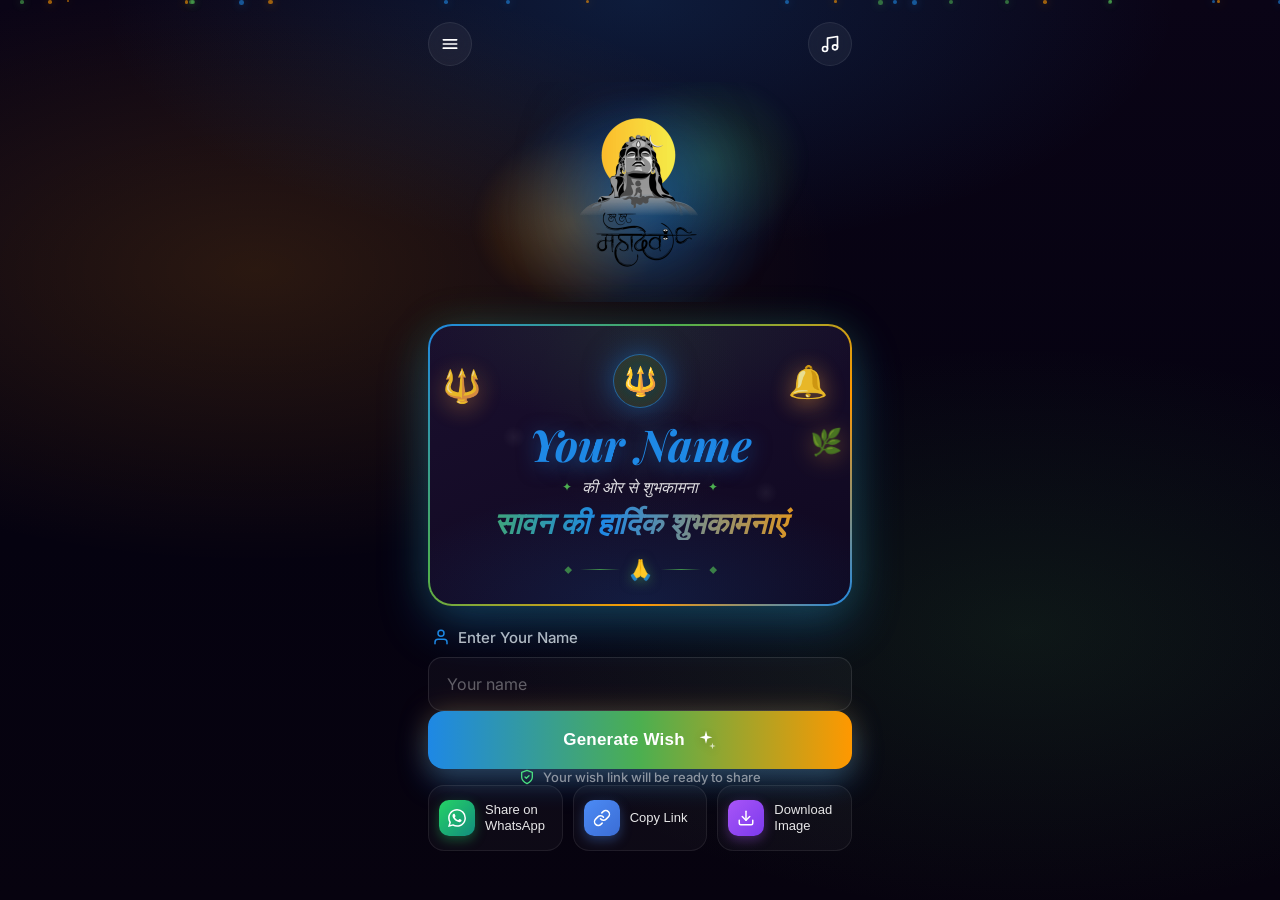
<file: saavan/index.html>
<!DOCTYPE html>
<html lang="hi">
<head>
    <meta charset="UTF-8">
    <meta name="viewport" content="width=device-width, initial-scale=1.0, maximum-scale=1.0, user-scalable=no">
    <title>सावन शिव वंदना</title>
    <link rel="stylesheet" href="../css/style.css">
    <link rel="manifest" href="../manifest.json">
    <link href="https://fonts.googleapis.com/css2?family=Inter:wght@400;500;600;700;800&family=Playfair+Display:ital,wght@0,700;1,700&display=swap" rel="stylesheet">
    <meta name="theme-color" content="#1E88E5">
</head>

<!-- Google tag (gtag.js) -->
<script async src="https://www.googletagmanager.com/gtag/js?id=G-2P6BW33L7G"></script>
<script>
    window.dataLayer = window.dataLayer || [];
    function gtag(){dataLayer.push(arguments);}
    gtag('js', new Date());

    gtag('config', 'G-2P6BW33L7G');
</script>
<!-- Google tag (gtag.js) End-->

<body data-theme="saavan" data-mode="create" class="no-festival">
<!-- Background Effects -->
<div class="background"></div>
<div class="particles" id="particles"></div>
<div class="confetti" id="confetti"></div>

<!-- Main App Container -->
<div class="app">

    <!-- Top Bar -->
    <div class="top-bar">
        <button class="icon-btn" id="menuBtn" aria-label="Menu">
            <svg viewBox="0 0 24 24" fill="none" stroke="currentColor" stroke-width="2" stroke-linecap="round">
                <line x1="4" y1="7" x2="20" y2="7"/>
                <line x1="4" y1="12" x2="20" y2="12"/>
                <line x1="4" y1="17" x2="20" y2="17"/>
            </svg>
        </button>
        <button class="icon-btn" id="musicBtn" aria-label="Toggle music">
            <svg viewBox="0 0 24 24" fill="none" stroke="currentColor" stroke-width="2" stroke-linecap="round" stroke-linejoin="round">
                <path d="M9 18V5l12-2v13"/>
                <circle cx="6" cy="18" r="3"/>
                <circle cx="18" cy="16" r="3"/>
            </svg>
        </button>
    </div>

    <!-- Received tag (VIEW mode only) -->
    <div class="received-tag mode-view">
        <span class="received-emoji">💌</span>
        <span>You've received a wish</span>
    </div>

    <!-- Hero Illustration -->
    <div class="hero" id="hero">
        <div class="hero-glow"></div>
        <div class="hero-emoji" id="heroEmoji">🔱</div>
    </div>

    <!-- Wish Card -->
    <div class="wish-card" id="wishCard">
        <div class="wish-card-inner">
            <div class="wish-lantern wish-lantern-left">🔱</div>
            <div class="wish-lantern wish-lantern-right">🔔</div>
            <div class="wish-lantern wish-lantern-right-2">🌿</div>

            <div class="wish-badge" id="wishBadge">🔱</div>

            <div class="wish-name" id="wishName">आपका नाम</div>

            <div class="wish-subline">
                <span class="sparkle">✦</span>
                <span class="wish-subline-text" id="wishSublineText">की ओर से शुभकामना</span>
                <span class="sparkle">✦</span>
            </div>

            <div class="wish-headline" id="wishHeadline">सावन की हार्दिक शुभकामनाएं</div>

            <div class="wish-divider">
                <span class="divider-dot">◆</span>
                <span class="divider-line"></span>
                <span class="divider-emblem" id="dividerEmblem">🔱</span>
                <span class="divider-line"></span>
                <span class="divider-dot">◆</span>
            </div>
        </div>
    </div>

    <!-- View mode CTA -->
    <div class="view-cta mode-view">
        <button class="create-own-btn" id="createOwnBtn" onclick="switchToCreateMode(); return false;">
            <span class="heart-icon">❤️</span>
            <span>Create Your Own Wish</span>
        </button>
        <p class="view-tagline">Send festive wishes to your loved ones</p>
    </div>

    <!-- ==== CREATE mode controls ==== -->
    <div class="create-controls mode-create">

        <!-- Festival Selector -->
        <div class="festival-block">
            <label class="input-label">
                <svg class="input-label-icon" viewBox="0 0 24 24" fill="none" stroke="currentColor" stroke-width="2" stroke-linecap="round" stroke-linejoin="round">
                    <polygon points="12 2 15 8.5 22 9.3 17 14.1 18.2 21 12 17.8 5.8 21 7 14.1 2 9.3 9 8.5 12 2"/>
                </svg>
                <span>Choose a Festival <span class="req">*</span></span>
            </label>
            <div class="festival-selector">
                <div class="chips-container" id="chipsContainer">
                    <button class="chip" data-festival="diwali">
                        <span class="chip-icon">🪔</span>
                        <span class="chip-label">Diwali</span>
                    </button>
                    <button class="chip" data-festival="holi">
                        <span class="chip-icon">🎨</span>
                        <span class="chip-label">Holi</span>
                    </button>
                    <button class="chip" data-festival="raksha-bandhan">
                        <span class="chip-icon">🧵</span>
                        <span class="chip-label">Raksha<br>Bandhan</span>
                    </button>
                    <button class="chip" data-festival="dussehra">
                        <span class="chip-icon">🏹</span>
                        <span class="chip-label">Dussehra</span>
                    </button>
                    <button class="chip" data-festival="janmashtami">
                        <span class="chip-icon">🦚</span>
                        <span class="chip-label">Janmashtami</span>
                    </button>
                    <button class="chip" data-festival="new-year">
                        <span class="chip-icon">🎆</span>
                        <span class="chip-label">New Year</span>
                    </button>
                    <button class="chip" data-festival="independence-day">
                        <span class="chip-icon">🇮🇳</span>
                        <span class="chip-label">Independence<br>Day</span>
                    </button>
                    <button class="chip" data-festival="happy-birthday">
                        <span class="chip-icon">🎂</span>
                        <span class="chip-label">Happy<br>Birthday</span>
                    </button>
                    <button class="chip" data-festival="saavan">
                        <span class="chip-icon">🙏</span>
                        <span class="chip-label">Saavan</span>
                    </button>
                    <button class="chip chip-lifeline" data-festival="lifeline">
                        <span class="chip-icon">❤️</span>
                        <span class="chip-label">Lifeline</span>
                    </button>
                </div>
            </div>
        </div>

        <!-- Input Section -->
        <div class="input-section" id="inputSection">
            <label class="input-label" for="nameInput">
                <svg class="input-label-icon" viewBox="0 0 24 24" fill="none" stroke="currentColor" stroke-width="2" stroke-linecap="round" stroke-linejoin="round">
                    <path d="M20 21v-2a4 4 0 0 0-4-4H8a4 4 0 0 0-4 4v2"/>
                    <circle cx="12" cy="7" r="4"/>
                </svg>
                <span id="nameLabelText">Enter Your Name <span class="req">*</span></span>
            </label>
            <div class="input-wrap">
                <input type="text" class="name-input" id="nameInput" placeholder="Your name" autocomplete="off">
                <button class="clear-btn" id="clearBtn" aria-label="Clear">
                    <svg viewBox="0 0 24 24" fill="none" stroke="currentColor" stroke-width="2" stroke-linecap="round" stroke-linejoin="round">
                        <circle cx="12" cy="12" r="10"/>
                        <line x1="15" y1="9" x2="9" y2="15"/>
                        <line x1="9" y1="9" x2="15" y2="15"/>
                    </svg>
                </button>
            </div>
        </div>

        <!-- Generate Button -->
        <button class="generate-btn" id="generateBtn">
            <span>Generate Wish</span>
            <svg viewBox="0 0 24 24" fill="currentColor">
                <path d="M12 2l1.5 5.5L19 9l-5.5 1.5L12 16l-1.5-5.5L5 9l5.5-1.5L12 2z"/>
                <path d="M19 15l.75 2.75L22.5 18.5l-2.75.75L19 22l-.75-2.75L15.5 18.5l2.75-.75L19 15z" opacity=".7"/>
            </svg>
        </button>

        <div class="assurance">
            <svg viewBox="0 0 24 24" fill="none" stroke="currentColor" stroke-width="2" stroke-linecap="round" stroke-linejoin="round">
                <path d="M12 22s8-4 8-10V5l-8-3-8 3v7c0 6 8 10 8 10z"/>
                <polyline points="9 12 11 14 15 10"/>
            </svg>
            <span>Your wish link will be ready to share</span>
        </div>

        <!-- Action Buttons -->
        <div class="action-buttons" id="actionButtons">
            <button class="action-btn action-whatsapp" id="whatsappBtn">
                   <span class="action-icon whatsapp-icon">
                       <svg viewBox="0 0 24 24" fill="currentColor">
                           <path d="M17.472 14.382c-.297-.149-1.758-.867-2.03-.967-.273-.099-.471-.148-.67.15-.197.297-.767.966-.94 1.164-.173.199-.347.223-.644.075-.297-.15-1.255-.463-2.39-1.475-.883-.788-1.48-1.761-1.653-2.059-.173-.297-.018-.458.13-.606.134-.133.298-.347.446-.52.149-.174.198-.298.298-.497.099-.198.05-.371-.025-.52-.075-.149-.669-1.612-.916-2.207-.242-.579-.487-.5-.669-.51-.173-.008-.371-.01-.57-.01-.198 0-.52.074-.792.372-.272.297-1.04 1.016-1.04 2.479 0 1.462 1.065 2.875 1.213 3.074.149.198 2.096 3.2 5.077 4.487.709.306 1.262.489 1.694.625.712.227 1.36.195 1.871.118.571-.085 1.758-.719 2.006-1.413.248-.694.248-1.289.173-1.413-.074-.124-.272-.198-.57-.347m-5.421 7.403h-.004a9.87 9.87 0 01-5.031-1.378l-.361-.214-3.741.982.998-3.648-.235-.374a9.86 9.86 0 01-1.51-5.26c.001-5.45 4.436-9.884 9.888-9.884 2.64 0 5.122 1.03 6.988 2.898a9.825 9.825 0 012.893 6.994c-.003 5.45-4.437 9.884-9.885 9.884m8.413-18.297A11.815 11.815 0 0012.05 0C5.495 0 .16 5.335.157 11.892c0 2.096.547 4.142 1.588 5.945L.057 24l6.305-1.654a11.882 11.882 0 005.683 1.448h.005c6.554 0 11.89-5.335 11.893-11.893a11.821 11.821 0 00-3.48-8.413z"/>
                       </svg>
                   </span>
                <span class="action-label">Share on<br>WhatsApp</span>
            </button>
            <button class="action-btn action-copy" id="copyBtn">
                   <span class="action-icon copy-icon">
                       <svg viewBox="0 0 24 24" fill="none" stroke="currentColor" stroke-width="2" stroke-linecap="round" stroke-linejoin="round">
                           <path d="M10 13a5 5 0 0 0 7.54.54l3-3a5 5 0 0 0-7.07-7.07l-1.72 1.71"/>
                           <path d="M14 11a5 5 0 0 0-7.54-.54l-3 3a5 5 0 0 0 7.07 7.07l1.71-1.71"/>
                       </svg>
                   </span>
                <span class="action-label">Copy Link</span>
            </button>
            <button class="action-btn action-download" id="downloadBtn">
                   <span class="action-icon download-icon">
                       <svg viewBox="0 0 24 24" fill="none" stroke="currentColor" stroke-width="2" stroke-linecap="round" stroke-linejoin="round">
                           <path d="M21 15v4a2 2 0 0 1-2 2H5a2 2 0 0 1-2-2v-4"/>
                           <polyline points="7 10 12 15 17 10"/>
                           <line x1="12" y1="15" x2="12" y2="3"/>
                       </svg>
                   </span>
                <span class="action-label">Download<br>Image</span>
            </button>
        </div>

    </div>
</div>

<!-- Toast Notification -->
<div class="toast" id="toast">
    <span id="toastMessage">Link copied!</span>
</div>

<script>
    // Pre-select festival + populate wish card based on URL path so the
    // correct state is visible on first paint (before app.js runs).
    (function () {
        var config = {
            'diwali':         { name: 'Happy Diwali',         icon: '🪔', emblem: '🪔' },
            'holi':           { name: 'Happy Holi',           icon: '🎨', emblem: '🎨' },
            'raksha-bandhan': { name: 'Happy Raksha Bandhan', icon: '🧵', emblem: '🧵' },
            'dussehra':       { name: 'Happy Dussehra',       icon: '🏹', emblem: '🏹' },
            'janmashtami':    { name: 'Happy Janmashtami',    icon: '🦚', emblem: '🪈' },
            'new-year':       { name: 'Happy New Year',       icon: '🎆', emblem: '🎇' },
            'independence-day': { name: 'Happy Independence Day', icon: '🇮🇳', emblem: '⚙️' },
            'happy-birthday': { name: 'Happy Birthday', icon: '🎂', emblem: '🎈' },
            'saavan':         { name: 'सावन की शुभकामनाएं', icon: '🔱', emblem: '🙏', headline: 'सावन की हार्दिक शुभकामनाएं' }
        };
        var match = window.location.pathname.replace(/index\.html$/, '').match(/\/([a-z-]+)\/?$/);
        var festival = match && config[match[1]] ? match[1] : null;
        if (!festival) return;

        var cfg = config[festival];
        var name = (new URLSearchParams(window.location.search).get('name') || '').trim();

        document.body.dataset.theme = festival;
        document.body.dataset.mode = name ? 'view' : 'create';
        document.body.dataset.pathFestival = festival;
        document.body.classList.remove('no-festival');

        var chip = document.querySelector('.chip[data-festival="' + festival + '"]');
        if (chip) chip.classList.add('active');

        var setText = function (id, text) {
            var el = document.getElementById(id);
            if (el) el.textContent = text;
        };
        // Don't set heroEmoji for Saavan as it uses CSS background image
        if (festival !== 'saavan') {
            setText('heroEmoji', cfg.icon);
        }
        setText('wishBadge', cfg.icon);
        setText('dividerEmblem', cfg.emblem);
        setText('wishHeadline', cfg.headline || cfg.name);
        if (name) setText('wishName', name);
    })();
</script>
<script src="../js/app.js"></script>
</body>
</html>
</file>
<file: css/style.css>
/* ============================================
  Indian Festival Wishes - Premium Redesign
  Dark, luxurious, gradient-rich mobile-first UI
  ============================================ */


* {
    margin: 0;
    padding: 0;
    box-sizing: border-box;
    -webkit-tap-highlight-color: transparent;
}


:root {
    /* Festival Palettes - RGB triplets */
    --diwali-primary-rgb: 255,140,50;
    --diwali-secondary-rgb: 255,205,80;
    --diwali-accent-rgb: 255,80,60;


    --holi-primary-rgb: 255,90,170;
    --holi-secondary-rgb: 120,220,255;
    --holi-accent-rgb: 255,180,80;


    --raksha-primary-rgb: 240,90,140;
    --raksha-secondary-rgb: 255,215,120;
    --raksha-accent-rgb: 180,90,220;


    --dussehra-primary-rgb: 255,120,60;
    --dussehra-secondary-rgb: 255,190,80;
    --dussehra-accent-rgb: 230,70,90;


    --janmashtami-primary-rgb: 255,180,60;
    --janmashtami-secondary-rgb: 255,90,120;
    --janmashtami-accent-rgb: 155,120,255;


    --newyear-primary-rgb: 190,120,255;
    --newyear-secondary-rgb: 90,220,255;
    --newyear-accent-rgb: 255,120,220;


    --lifeline-primary-rgb: 255,80,140;
    --lifeline-secondary-rgb: 255,180,210;
    --lifeline-accent-rgb: 220,40,90;


    --independence-primary-rgb: 255,153,51;
    --independence-secondary-rgb: 19,136,8;
    --independence-accent-rgb: 0,51,102;


    --birthday-primary-rgb: 255,105,180;
    --birthday-secondary-rgb: 255,182,193;
    --birthday-accent-rgb: 147,112,219;


    --saavan-primary-rgb: 30,136,229;
    --saavan-secondary-rgb: 76,175,80;
    --saavan-accent-rgb: 255,152,0;


    /* Active theme (defaults to Janmashtami since that matches design) */
    --primary-rgb: var(--janmashtami-primary-rgb);
    --secondary-rgb: var(--janmashtami-secondary-rgb);
    --accent-rgb: var(--janmashtami-accent-rgb);


    /* Neutrals */
    --bg-base: #07030f;
    --card-bg: rgba(20, 12, 35, 0.72);
    --card-border: rgba(255, 255, 255, 0.08);
    --text-primary: #ffffff;
    --text-muted: rgba(255, 255, 255, 0.55);
    --text-soft: rgba(255, 255, 255, 0.75);


    /* Typography */
    --font-sans: 'Inter', -apple-system, BlinkMacSystemFont, 'Segoe UI', sans-serif;
    --font-display: 'Playfair Display', 'Inter', serif;


    /* Spacing */
    --space-1: 4px;
    --space-2: 8px;
    --space-3: 12px;
    --space-4: 16px;
    --space-5: 20px;
    --space-6: 24px;
    --space-8: 32px;


    /* Radius */
    --r-sm: 12px;
    --r-md: 16px;
    --r-lg: 22px;
    --r-xl: 28px;
    --r-2xl: 32px;
}


body[data-theme="diwali"] {
    --primary-rgb: var(--diwali-primary-rgb);
    --secondary-rgb: var(--diwali-secondary-rgb);
    --accent-rgb: var(--diwali-accent-rgb);
}
body[data-theme="holi"] {
    --primary-rgb: var(--holi-primary-rgb);
    --secondary-rgb: var(--holi-secondary-rgb);
    --accent-rgb: var(--holi-accent-rgb);
}
body[data-theme="raksha-bandhan"] {
    --primary-rgb: var(--raksha-primary-rgb);
    --secondary-rgb: var(--raksha-secondary-rgb);
    --accent-rgb: var(--raksha-accent-rgb);
}
body[data-theme="dussehra"] {
    --primary-rgb: var(--dussehra-primary-rgb);
    --secondary-rgb: var(--dussehra-secondary-rgb);
    --accent-rgb: var(--dussehra-accent-rgb);
}
body[data-theme="janmashtami"] {
    --primary-rgb: var(--janmashtami-primary-rgb);
    --secondary-rgb: var(--janmashtami-secondary-rgb);
    --accent-rgb: var(--janmashtami-accent-rgb);
}
body[data-theme="new-year"] {
    --primary-rgb: var(--newyear-primary-rgb);
    --secondary-rgb: var(--newyear-secondary-rgb);
    --accent-rgb: var(--newyear-accent-rgb);
}
body[data-theme="lifeline"] {
    --primary-rgb: var(--lifeline-primary-rgb);
    --secondary-rgb: var(--lifeline-secondary-rgb);
    --accent-rgb: var(--lifeline-accent-rgb);
}
body[data-theme="independence-day"] {
    --primary-rgb: var(--independence-primary-rgb);
    --secondary-rgb: var(--independence-secondary-rgb);
    --accent-rgb: var(--independence-accent-rgb);
}
body[data-theme="happy-birthday"] {
    --primary-rgb: var(--birthday-primary-rgb);
    --secondary-rgb: var(--birthday-secondary-rgb);
    --accent-rgb: var(--birthday-accent-rgb);
}
body[data-theme="saavan"] {
    --primary-rgb: var(--saavan-primary-rgb);
    --secondary-rgb: var(--saavan-secondary-rgb);
    --accent-rgb: var(--saavan-accent-rgb);
}


/* Independence Day specific decorations */
body[data-theme="independence-day"] .wish-lantern-left {
    animation: flagWave 3s ease-in-out infinite;
}
body[data-theme="independence-day"] .wish-lantern-right {
    animation: flagWave 3s ease-in-out infinite 0.5s;
}
body[data-theme="independence-day"] .wish-lantern-left,
body[data-theme="independence-day"] .wish-lantern-right {
    background-image: url('../independence-day/flag.svg');
    background-size: contain;
    background-repeat: no-repeat;
    background-position: center;
    font-size: 0;
    color: transparent;
    width: 32px;
    height: 22px;
}
body[data-theme="independence-day"] .wish-lantern-right-2 {
    animation: flagWave 3s ease-in-out infinite 1s;
}
body[data-theme="independence-day"] .wish-lantern-left-2 {
    top: 120px;
    left: 16px;
    transform-origin: top center;
    animation: flagWave 3s ease-in-out infinite 1.5s;
    font-size: 28px;
    opacity: 0.8;
}
body[data-theme="independence-day"] .wish-lantern-right-3 {
    top: 80px;
    right: 12px;
    transform-origin: top center;
    animation: flagWave 3s ease-in-out infinite 2s;
    font-size: 30px;
    opacity: 0.85;
}


@keyframes flagWave {
    0%, 100% { transform: rotate(-6deg) translateY(0); }
    25% { transform: rotate(4deg) translateY(-3px); }
    50% { transform: rotate(-4deg) translateY(0); }
    75% { transform: rotate(6deg) translateY(-2px); }
}


body[data-theme="independence-day"] .wish-badge {
    background-image: url('../independence-day/img_1.png');
    background-size: cover;
    background-position: center;
    background-repeat: no-repeat;
    background-color: transparent;
    font-size: 0;
    color: transparent;
    border-color: rgba(255,153,51,0.6);
    box-shadow: 0 0 30px rgba(255,153,51,0.5);
    animation: badgePulse 2s ease-in-out infinite;
}


@keyframes badgePulse {
    0%, 100% { transform: scale(1); }
    50% { transform: scale(1.08); }
}


body[data-theme="independence-day"] .hero-emoji {
    font-size: 0;
    width: 200px;
    height: 133px;
    background-image: url('../independence-day/flag.svg');
    background-size: contain;
    background-repeat: no-repeat;
    background-position: center;
    margin: 0 auto;
    display: block;
}


body[data-theme="independence-day"] .wish-card {
    background: linear-gradient(135deg,
    rgb(255,153,51) 0%,
    rgb(19,136,8) 35%,
    rgb(0,51,102) 70%,
    rgb(255,153,51) 100%
    );
    box-shadow:
            0 20px 50px rgba(255,153,51,0.3),
            0 0 40px rgba(19,136,8,0.2);
    animation: cardGlow 4s ease-in-out infinite;
}


@keyframes cardGlow {
    0%, 100% { box-shadow: 0 20px 50px rgba(255,153,51,0.3), 0 0 40px rgba(19,136,8,0.2); }
    50% { box-shadow: 0 20px 50px rgba(255,153,51,0.5), 0 0 60px rgba(19,136,8,0.35); }
}


body[data-theme="independence-day"] .wish-card-inner {
    background:
            radial-gradient(ellipse 90% 60% at 50% 100%, rgba(255,153,51,0.15) 0%, transparent 70%),
            radial-gradient(ellipse 80% 50% at 50% 0%, rgba(19,136,8,0.12) 0%, transparent 70%),
            linear-gradient(160deg, #1a0f2e 0%, #0f0820 100%);
}


body[data-theme="independence-day"] .particle {
    background: rgb(255,153,51);
    box-shadow: 0 0 8px rgba(255,153,51,0.7);
}


body[data-theme="independence-day"] .particle:nth-child(3n) {
    background: rgb(19,136,8);
    box-shadow: 0 0 8px rgba(19,136,8,0.7);
}


body[data-theme="independence-day"] .particle:nth-child(3n+1) {
    background: rgb(0,51,102);
    box-shadow: 0 0 8px rgba(0,51,102,0.7);
}


/* Birthday specific decorations */
body[data-theme="happy-birthday"] .wish-lantern-left {
    animation: balloonFloat 4s ease-in-out infinite;
}
body[data-theme="happy-birthday"] .wish-lantern-right {
    animation: balloonFloat 4s ease-in-out infinite 0.5s;
}
body[data-theme="happy-birthday"] .wish-lantern-right-2 {
    animation: giftBounce 3s ease-in-out infinite;
}
body[data-theme="happy-birthday"] .wish-lantern-left-2 {
    top: 120px;
    left: 16px;
    transform-origin: bottom center;
    animation: balloonFloat 4s ease-in-out infinite 1.5s;
    font-size: 28px;
    opacity: 0.8;
}
body[data-theme="happy-birthday"] .wish-lantern-right-3 {
    top: 80px;
    right: 12px;
    transform-origin: bottom center;
    animation: confettiShake 2s ease-in-out infinite;
    font-size: 30px;
    opacity: 0.85;
}


@keyframes balloonFloat {
    0%, 100% { transform: translateY(0) rotate(-3deg); }
    25% { transform: translateY(-8px) rotate(2deg); }
    50% { transform: translateY(0) rotate(3deg); }
    75% { transform: translateY(-5px) rotate(-2deg); }
}


@keyframes giftBounce {
    0%, 100% { transform: translateY(0) rotate(0deg); }
    50% { transform: translateY(-6px) rotate(5deg); }
}


@keyframes confettiShake {
    0%, 100% { transform: rotate(0deg); }
    25% { transform: rotate(8deg); }
    75% { transform: rotate(-8deg); }
}


body[data-theme="happy-birthday"] .wish-badge {
    background: radial-gradient(circle,
    rgba(255,105,180,0.3) 0%,
    rgba(255,182,193,0.2) 50%,
    rgba(147,112,219,0.15) 100%);
    border-color: rgba(255,105,180,0.6);
    box-shadow: 0 0 30px rgba(255,105,180,0.5);
    animation: birthdayBadge 2s ease-in-out infinite;
}


@keyframes birthdayBadge {
    0%, 100% { transform: scale(1) rotate(-2deg); }
    50% { transform: scale(1.1) rotate(2deg); }
}


body[data-theme="happy-birthday"] .hero-emoji {
    font-size: 9rem;
    filter: drop-shadow(0 25px 50px rgba(255,105,180,0.6));
    animation: cakeWiggle 3s ease-in-out infinite;
}


@keyframes cakeWiggle {
    0%, 100% { transform: rotate(-3deg); }
    50% { transform: rotate(3deg); }
}


body[data-theme="happy-birthday"] .wish-card {
    background: linear-gradient(135deg,
    rgb(255,105,180) 0%,
    rgb(255,182,193) 35%,
    rgb(147,112,219) 70%,
    rgb(255,105,180) 100%
    );
    box-shadow:
            0 20px 50px rgba(255,105,180,0.3),
            0 0 40px rgba(147,112,219,0.2);
    animation: birthdayCardGlow 4s ease-in-out infinite;
}


@keyframes birthdayCardGlow {
    0%, 100% { box-shadow: 0 20px 50px rgba(255,105,180,0.3), 0 0 40px rgba(147,112,219,0.2); }
    50% { box-shadow: 0 20px 50px rgba(255,105,180,0.5), 0 0 60px rgba(147,112,219,0.35); }
}


body[data-theme="happy-birthday"] .wish-card-inner {
    background:
            radial-gradient(ellipse 90% 60% at 50% 100%, rgba(255,105,180,0.15) 0%, transparent 70%),
            radial-gradient(ellipse 80% 50% at 50% 0%, rgba(255,182,193,0.12) 0%, transparent 70%),
            linear-gradient(160deg, #1a0f2e 0%, #0f0820 100%);
}


body[data-theme="happy-birthday"] .particle {
    background: rgb(255,105,180);
    box-shadow: 0 0 8px rgba(255,105,180,0.7);
}


body[data-theme="happy-birthday"] .particle:nth-child(3n) {
    background: rgb(255,182,193);
    box-shadow: 0 0 8px rgba(255,182,193,0.7);
}


body[data-theme="happy-birthday"] .particle:nth-child(3n+1) {
    background: rgb(147,112,219);
    box-shadow: 0 0 8px rgba(147,112,219,0.7);
}


/* Saavan specific decorations */
body[data-theme="saavan"] .wish-lantern-left {
    animation: trishulGlow 3s ease-in-out infinite;
}
body[data-theme="saavan"] .wish-lantern-right {
    animation: bellRing 2s ease-in-out infinite;
}
body[data-theme="saavan"] .wish-lantern-right-2 {
    animation: leafSway 4s ease-in-out infinite;
}


@keyframes trishulGlow {
    0%, 100% { transform: rotate(-5deg) scale(1); filter: drop-shadow(0 0 10px rgba(255,152,0,0.6)); }
    50% { transform: rotate(5deg) scale(1.1); filter: drop-shadow(0 0 20px rgba(255,152,0,0.9)); }
}


@keyframes bellRing {
    0%, 100% { transform: rotate(-3deg); }
    25% { transform: rotate(3deg); }
    50% { transform: rotate(-3deg); }
    75% { transform: rotate(3deg); }
}


@keyframes leafSway {
    0%, 100% { transform: translateY(0) rotate(-8deg); }
    50% { transform: translateY(-5px) rotate(8deg); }
}


body[data-theme="saavan"] .wish-badge {
    background: radial-gradient(circle,
    rgba(30,136,229,0.3) 0%,
    rgba(76,175,80,0.2) 50%,
    rgba(255,152,0,0.15) 100%);
    border-color: rgba(30,136,229,0.6);
    box-shadow: 0 0 30px rgba(30,136,229,0.5);
    animation: saavanBadgePulse 2.5s ease-in-out infinite;
}


@keyframes saavanBadgePulse {
    0%, 100% { transform: scale(1); }
    50% { transform: scale(1.12); }
}


body[data-theme="saavan"] .hero-emoji {
    font-size: 0;
    width: 180px;
    height: 180px;
    background-image: url('../saavan/lordShiva.png');
    background-size: contain;
    background-repeat: no-repeat;
    background-position: center;
    margin: 0 auto;
    display: block;
}


@keyframes shivaFloat {
    0%, 100% { transform: translateY(0) rotate(-2deg); }
    50% { transform: translateY(-8px) rotate(2deg); }
}


body[data-theme="saavan"] .wish-card {
    background: linear-gradient(135deg,
    rgb(30,136,229) 0%,
    rgb(76,175,80) 35%,
    rgb(255,152,0) 70%,
    rgb(30,136,229) 100%
    );
    box-shadow:
            0 20px 50px rgba(30,136,229,0.3),
            0 0 40px rgba(76,175,80,0.2);
    animation: saavanCardGlow 4s ease-in-out infinite;
}


@keyframes saavanCardGlow {
    0%, 100% { box-shadow: 0 20px 50px rgba(30,136,229,0.3), 0 0 40px rgba(76,175,80,0.2); }
    50% { box-shadow: 0 20px 50px rgba(30,136,229,0.5), 0 0 60px rgba(76,175,80,0.35); }
}


body[data-theme="saavan"] .wish-card-inner {
    background:
            radial-gradient(ellipse 90% 60% at 50% 100%, rgba(30,136,229,0.15) 0%, transparent 70%),
            radial-gradient(ellipse 80% 50% at 50% 0%, rgba(76,175,80,0.12) 0%, transparent 70%),
            linear-gradient(160deg, #1a0f2e 0%, #0f0820 100%);
}


body[data-theme="saavan"] .particle {
    background: rgb(30,136,229);
    box-shadow: 0 0 8px rgba(30,136,229,0.7);
}


body[data-theme="saavan"] .particle:nth-child(3n) {
    background: rgb(76,175,80);
    box-shadow: 0 0 8px rgba(76,175,80,0.7);
}


body[data-theme="saavan"] .particle:nth-child(3n+1) {
    background: rgb(255,152,0);
    box-shadow: 0 0 8px rgba(255,152,0,0.7);
}


/* ---------- Base ---------- */
html, body {
    background: var(--bg-base);
    color: var(--text-primary);
    font-family: var(--font-sans);
    min-height: 100vh;
    overflow-x: hidden;
    -webkit-font-smoothing: antialiased;
    -moz-osx-font-smoothing: grayscale;
}


.background {
    position: fixed;
    inset: 0;
    z-index: 0;
    pointer-events: none;
    background:
            radial-gradient(ellipse 60% 40% at 50% 0%, rgba(var(--primary-rgb), 0.18) 0%, transparent 70%),
            radial-gradient(ellipse 70% 50% at 20% 30%, rgba(var(--accent-rgb), 0.14) 0%, transparent 65%),
            radial-gradient(ellipse 60% 45% at 80% 70%, rgba(var(--secondary-rgb), 0.12) 0%, transparent 70%),
            linear-gradient(180deg, #0a0416 0%, #050210 60%, #07030f 100%);
    animation: hueDrift 24s ease-in-out infinite;
}


@keyframes hueDrift {
    0%, 100% { filter: hue-rotate(0deg) saturate(1); }
    50% { filter: hue-rotate(15deg) saturate(1.1); }
}


.particles {
    position: fixed;
    inset: 0;
    pointer-events: none;
    z-index: 1;
}


.particle {
    position: absolute;
    width: 3px;
    height: 3px;
    background: rgb(var(--secondary-rgb));
    border-radius: 50%;
    opacity: 0.6;
    box-shadow: 0 0 8px rgba(var(--secondary-rgb), 0.7);
    animation: floatUp linear infinite;
}


@keyframes floatUp {
    0%   { transform: translateY(100vh) scale(0.6); opacity: 0; }
    10%  { opacity: 0.6; }
    90%  { opacity: 0.6; }
    100% { transform: translateY(-10vh) scale(1); opacity: 0; }
}


/* ---------- Floating hearts (Lifeline theme only) ---------- */
.hearts {
    position: fixed;
    inset: 0;
    pointer-events: none;
    z-index: 1;
    display: none;
}


body[data-theme="lifeline"] .hearts {
    display: block;
}


/* Hide the default sparkle particles when hearts are showing */
body[data-theme="lifeline"] .particles {
    opacity: 0.35;
}


.heart {
    position: absolute;
    top: 100vh;
    line-height: 1;
    opacity: 0;
    filter: drop-shadow(0 4px 12px rgba(255, 80, 140, 0.55));
    animation: floatHeart linear infinite;
    will-change: transform, opacity;
    transform-origin: center;
}


@keyframes floatHeart {
    0%   { transform: translateY(0) translateX(0) rotate(-8deg) scale(0.6); opacity: 0; }
    10%  { opacity: 0.9; }
    25%  { transform: translateY(-25vh) translateX(20px) rotate(6deg) scale(0.95); }
    50%  { transform: translateY(-50vh) translateX(-25px) rotate(-8deg) scale(1.05); }
    75%  { transform: translateY(-75vh) translateX(15px) rotate(4deg) scale(1); }
    90%  { opacity: 0.85; }
    100% { transform: translateY(-115vh) translateX(-10px) rotate(-6deg) scale(0.9); opacity: 0; }
}


/* Bigger, beating heart badge in Lifeline mode */
body[data-theme="lifeline"] .wish-badge {
    width: 72px;
    height: 72px;
    font-size: 40px;
    background: radial-gradient(circle,
    rgba(var(--primary-rgb), 0.35) 0%,
    rgba(var(--accent-rgb), 0.15) 60%,
    transparent 100%);
    border-color: rgba(var(--primary-rgb), 0.55);
    box-shadow: 0 0 40px rgba(var(--primary-rgb), 0.55);
    animation: heartBeat 1.4s ease-in-out infinite;
}


body[data-theme="lifeline"] .hero-emoji {
    animation: heartBeat 1.4s ease-in-out infinite,
    heroFloat 5s ease-in-out infinite;
}


@keyframes heartBeat {
    0%, 100% { transform: scale(1); }
    15%      { transform: scale(1.18); }
    30%      { transform: scale(1); }
    45%      { transform: scale(1.12); }
    60%      { transform: scale(1); }
}


/* Lifeline chip gets a soft heart glow */
.chip-lifeline .chip-icon {
    background: radial-gradient(circle,
    rgba(255, 80, 140, 0.2) 0%,
    rgba(255, 80, 140, 0.05) 70%);
    border-color: rgba(255, 130, 170, 0.35);
}


/* ---------- App shell ---------- */
.app {
    position: relative;
    z-index: 2;
    max-width: 440px;
    margin: 0 auto;
    padding: 18px 18px 40px;
    display: flex;
    flex-direction: column;
    gap: 22px;
}


/* ---------- Top bar ---------- */
.top-bar {
    display: flex;
    justify-content: space-between;
    align-items: center;
    padding-top: 4px;
}


.icon-btn {
    width: 44px;
    height: 44px;
    border-radius: 50%;
    background: rgba(255,255,255,0.05);
    border: 1px solid rgba(255,255,255,0.08);
    color: #fff;
    display: flex;
    align-items: center;
    justify-content: center;
    cursor: pointer;
    backdrop-filter: blur(20px);
    -webkit-backdrop-filter: blur(20px);
    transition: transform 0.2s ease, background 0.2s ease, border-color 0.2s ease;
}


.icon-btn svg {
    width: 20px;
    height: 20px;
}


.icon-btn:hover {
    background: rgba(255,255,255,0.1);
    border-color: rgba(255,255,255,0.18);
}


.icon-btn:active { transform: scale(0.94); }


.icon-btn.active {
    background: rgba(var(--primary-rgb), 0.22);
    border-color: rgba(var(--primary-rgb), 0.55);
    color: rgb(var(--primary-rgb));
    box-shadow: 0 0 24px rgba(var(--primary-rgb), 0.35);
}


/* ---------- Hero ---------- */
.hero {
    position: relative;
    height: 220px;
    display: flex;
    align-items: center;
    justify-content: center;
    margin: -6px -6px 0;
    overflow: hidden;
}


.hero-glow {
    position: absolute;
    inset: -20% 10%;
    background:
            radial-gradient(ellipse 60% 55% at 50% 55%, rgba(var(--primary-rgb), 0.35) 0%, transparent 70%),
            radial-gradient(ellipse 40% 40% at 30% 60%, rgba(var(--accent-rgb), 0.28) 0%, transparent 70%),
            radial-gradient(ellipse 40% 40% at 70% 40%, rgba(var(--secondary-rgb), 0.25) 0%, transparent 70%);
    filter: blur(4px);
    animation: heroPulse 6s ease-in-out infinite;
}


@keyframes heroPulse {
    0%, 100% { opacity: 0.9; transform: scale(1); }
    50%      { opacity: 1;   transform: scale(1.05); }
}


.hero-emoji {
    position: relative;
    font-size: 8rem;
    line-height: 1;
    filter: drop-shadow(0 20px 40px rgba(var(--primary-rgb), 0.5));
    animation: heroFloat 5s ease-in-out infinite;
}


@keyframes heroFloat {
    0%, 100% { transform: translateY(0) rotate(-2deg); }
    50%      { transform: translateY(-10px) rotate(2deg); }
}


/* ---------- Festival selector ---------- */
.festival-selector {
    background: rgba(255,255,255,0.03);
    border: 1px solid rgba(255,255,255,0.06);
    border-radius: 22px;
    padding: 14px 8px;
    backdrop-filter: blur(20px);
    -webkit-backdrop-filter: blur(20px);
}


.chips-container {
    display: flex;
    gap: 4px;
    overflow-x: auto;
    scroll-snap-type: x mandatory;
    scrollbar-width: none;
    -ms-overflow-style: none;
    padding: 2px 6px;
}


.chips-container::-webkit-scrollbar { display: none; }


.chip {
    flex: 0 0 auto;
    min-width: 66px;
    background: transparent;
    border: none;
    color: var(--text-soft);
    cursor: pointer;
    display: flex;
    flex-direction: column;
    align-items: center;
    gap: 6px;
    padding: 4px 2px;
    scroll-snap-align: start;
    transition: color 0.2s ease, transform 0.2s ease;
}


.chip-icon {
    width: 52px;
    height: 52px;
    display: flex;
    align-items: center;
    justify-content: center;
    border-radius: 50%;
    background: rgba(255,255,255,0.05);
    border: 1px solid rgba(255,255,255,0.08);
    font-size: 26px;
    line-height: 1;
    position: relative;
    transition: all 0.3s ease;
}


.chip-label {
    font-size: 11px;
    font-weight: 500;
    letter-spacing: 0.2px;
    line-height: 1.2;
    text-align: center;
    color: var(--text-soft);
    white-space: nowrap;
}


.chip:hover .chip-icon {
    background: rgba(255,255,255,0.1);
    transform: translateY(-2px);
}


.chip.active .chip-icon {
    border-color: rgb(var(--primary-rgb));
    box-shadow:
            0 0 0 2px rgba(var(--primary-rgb), 0.25),
            0 0 24px rgba(var(--primary-rgb), 0.55);
    background: radial-gradient(circle, rgba(var(--primary-rgb), 0.25) 0%, rgba(var(--primary-rgb), 0.05) 70%);
}


.chip.active .chip-label {
    color: #fff;
    font-weight: 600;
}


.chip:active { transform: scale(0.96); }


/* ---------- Wish card ---------- */
.wish-card {
    position: relative;
    padding: 2px;
    border-radius: 24px;
    background: linear-gradient(135deg,
    rgb(var(--secondary-rgb)) 0%,
    rgba(var(--primary-rgb), 0.9) 35%,
    rgba(var(--accent-rgb), 0.9) 70%,
    rgb(120, 200, 255) 100%
    );
    box-shadow:
            0 20px 50px rgba(var(--primary-rgb), 0.25),
            0 0 40px rgba(var(--accent-rgb), 0.15);
}


.wish-card-inner {
    position: relative;
    background:
            radial-gradient(ellipse 90% 60% at 50% 100%, rgba(var(--primary-rgb), 0.18) 0%, transparent 70%),
            radial-gradient(ellipse 80% 50% at 50% 0%, rgba(var(--accent-rgb), 0.15) 0%, transparent 70%),
            linear-gradient(160deg, #1a0f2e 0%, #0f0820 100%);
    border-radius: 22px;
    padding: 28px 22px 22px;
    text-align: center;
    overflow: hidden;
    min-height: 260px;
}


.wish-card-inner::before {
    content: '';
    position: absolute;
    inset: 0;
    background:
            radial-gradient(circle at 20% 40%, rgba(255,255,255,0.05) 0%, transparent 3%),
            radial-gradient(circle at 80% 60%, rgba(255,255,255,0.05) 0%, transparent 3%),
            radial-gradient(circle at 50% 30%, rgba(var(--secondary-rgb), 0.05) 0%, transparent 40%);
    pointer-events: none;
}


/* Lanterns */
.wish-lantern {
    position: absolute;
    font-size: 32px;
    filter: drop-shadow(0 4px 12px rgba(255, 165, 60, 0.6));
    opacity: 0.9;
    animation: lanternSway 4s ease-in-out infinite;
}


.wish-lantern-left {
    top: 40px;
    left: 12px;
    transform-origin: top center;
}


.wish-lantern-right {
    top: 36px;
    right: 22px;
    transform-origin: top center;
    animation-delay: 1s;
}


.wish-lantern-right-2 {
    top: 100px;
    right: 8px;
    transform-origin: top center;
    animation-delay: 2s;
    font-size: 26px;
    opacity: 0.75;
}


@keyframes lanternSway {
    0%, 100% { transform: rotate(-4deg); }
    50%      { transform: rotate(4deg); }
}


/* Badge */
.wish-badge {
    width: 54px;
    height: 54px;
    margin: 0 auto 12px;
    border-radius: 50%;
    display: flex;
    align-items: center;
    justify-content: center;
    background: rgba(var(--secondary-rgb), 0.08);
    border: 1px solid rgba(var(--secondary-rgb), 0.35);
    font-size: 28px;
    position: relative;
    z-index: 2;
    box-shadow: 0 0 20px rgba(var(--primary-rgb), 0.35);
}


.wish-name {
    position: relative;
    z-index: 2;
    font-family: var(--font-display);
    font-style: italic;
    font-weight: 700;
    font-size: 44px;
    line-height: 1.1;
    color: rgb(var(--primary-rgb));
    text-shadow: 0 4px 20px rgba(var(--primary-rgb), 0.5);
    margin-bottom: 8px;
    word-break: break-word;
}


.wish-subline {
    position: relative;
    z-index: 2;
    display: flex;
    justify-content: center;
    align-items: center;
    gap: 10px;
    margin-bottom: 8px;
}


.wish-subline-text {
    font-family: var(--font-display);
    font-style: italic;
    font-weight: 400;
    color: rgba(255,255,255,0.85);
    font-size: 16px;
}


.sparkle {
    color: rgb(var(--secondary-rgb));
    font-size: 12px;
    animation: sparkle 2s ease-in-out infinite;
}


.sparkle:last-child { animation-delay: 1s; }


@keyframes sparkle {
    0%, 100% { opacity: 0.5; transform: scale(1); }
    50%      { opacity: 1;   transform: scale(1.2); }
}


.wish-headline {
    position: relative;
    z-index: 2;
    font-family: var(--font-display);
    font-style: italic;
    font-weight: 700;
    font-size: 30px;
    line-height: 1.15;
    background: linear-gradient(90deg,
    rgb(var(--secondary-rgb)) 0%,
    rgb(var(--primary-rgb)) 40%,
    rgb(var(--accent-rgb)) 100%
    );
    -webkit-background-clip: text;
    background-clip: text;
    -webkit-text-fill-color: transparent;
    margin-bottom: 18px;
    letter-spacing: -0.3px;
}


.wish-divider {
    position: relative;
    z-index: 2;
    display: flex;
    align-items: center;
    justify-content: center;
    gap: 8px;
    margin-top: 8px;
}


.divider-line {
    height: 1px;
    width: 40px;
    background: linear-gradient(90deg, transparent, rgba(var(--secondary-rgb), 0.8), transparent);
}


.divider-dot {
    color: rgb(var(--secondary-rgb));
    font-size: 8px;
    opacity: 0.7;
}


.divider-emblem {
    font-size: 20px;
    filter: drop-shadow(0 2px 6px rgba(var(--secondary-rgb), 0.5));
}


/* ---------- Input ---------- */
.input-section {
    display: flex;
    flex-direction: column;
    gap: 10px;
}


.input-label {
    display: flex;
    align-items: center;
    gap: 8px;
    font-size: 15px;
    font-weight: 500;
    color: var(--text-soft);
    padding-left: 4px;
}


.input-label-icon {
    width: 18px;
    height: 18px;
    color: rgb(var(--primary-rgb));
}


.input-wrap {
    position: relative;
    background: rgba(255,255,255,0.03);
    border: 1px solid rgba(255,255,255,0.1);
    border-radius: 14px;
    transition: border-color 0.2s ease, background 0.2s ease;
}


.input-wrap:focus-within {
    border-color: rgba(var(--primary-rgb), 0.6);
    background: rgba(var(--primary-rgb), 0.05);
    box-shadow: 0 0 0 4px rgba(var(--primary-rgb), 0.1);
}


.name-input {
    width: 100%;
    background: transparent;
    border: none;
    color: #fff;
    font-size: 16px;
    font-weight: 500;
    font-family: var(--font-sans);
    outline: none;
    padding: 16px 44px 16px 18px;
}


.name-input::placeholder {
    color: rgba(255,255,255,0.35);
    font-weight: 400;
}


.clear-btn {
    position: absolute;
    right: 12px;
    top: 50%;
    transform: translateY(-50%);
    width: 28px;
    height: 28px;
    border-radius: 50%;
    background: rgba(255,255,255,0.08);
    border: none;
    color: rgba(255,255,255,0.55);
    display: none;
    align-items: center;
    justify-content: center;
    cursor: pointer;
    transition: all 0.2s ease;
}


.clear-btn svg { width: 18px; height: 18px; }


.clear-btn.visible { display: flex; }


.clear-btn:hover {
    background: rgba(255,255,255,0.15);
    color: #fff;
}


/* ---------- Generate button ---------- */
.generate-btn {
    width: 100%;
    padding: 18px;
    background: linear-gradient(90deg,
    rgb(var(--primary-rgb)) 0%,
    rgb(var(--secondary-rgb)) 50%,
    rgb(var(--accent-rgb)) 100%
    );
    border: none;
    border-radius: 16px;
    color: #fff;
    font-size: 17px;
    font-weight: 600;
    letter-spacing: 0.2px;
    cursor: pointer;
    display: flex;
    align-items: center;
    justify-content: center;
    gap: 10px;
    box-shadow:
            0 12px 30px rgba(var(--primary-rgb), 0.4),
            0 0 30px rgba(var(--accent-rgb), 0.25);
    transition: transform 0.2s ease, box-shadow 0.2s ease;
}


.generate-btn svg {
    width: 22px;
    height: 22px;
    filter: drop-shadow(0 2px 4px rgba(0,0,0,0.2));
}


.generate-btn:hover {
    transform: translateY(-2px);
    box-shadow:
            0 16px 40px rgba(var(--primary-rgb), 0.55),
            0 0 40px rgba(var(--accent-rgb), 0.35);
}


.generate-btn:active { transform: scale(0.98); }


/* ---------- Assurance ---------- */
.assurance {
    display: flex;
    align-items: center;
    justify-content: center;
    gap: 8px;
    color: rgba(255,255,255,0.5);
    font-size: 13px;
    font-weight: 500;
}


.assurance svg {
    width: 16px;
    height: 16px;
    color: #4ade80;
}


/* ---------- Action buttons ---------- */
.action-buttons {
    display: grid;
    grid-template-columns: repeat(3, 1fr);
    gap: 10px;
}


.action-btn {
    display: flex;
    align-items: center;
    gap: 10px;
    padding: 14px 10px;
    background: rgba(255,255,255,0.03);
    border: 1px solid rgba(255,255,255,0.08);
    border-radius: 16px;
    color: var(--text-primary);
    cursor: pointer;
    text-align: left;
    transition: transform 0.2s ease, background 0.2s ease, border-color 0.2s ease, box-shadow 0.2s ease;
}


.action-icon {
    width: 36px;
    height: 36px;
    border-radius: 10px;
    display: flex;
    align-items: center;
    justify-content: center;
    flex-shrink: 0;
}


.action-icon svg { width: 18px; height: 18px; }


.whatsapp-icon {
    background: linear-gradient(135deg, #25d366, #128c7e);
    color: #fff;
    box-shadow: 0 4px 12px rgba(37,211,102,0.35);
}


.copy-icon {
    background: linear-gradient(135deg, #4c8bf5, #3b6dd5);
    color: #fff;
    box-shadow: 0 4px 12px rgba(76,139,245,0.35);
}


.download-icon {
    background: linear-gradient(135deg, #a855f7, #7c3aed);
    color: #fff;
    box-shadow: 0 4px 12px rgba(168,85,247,0.35);
}


.action-label {
    font-size: 13px;
    font-weight: 500;
    line-height: 1.2;
    color: rgba(255,255,255,0.9);
}


.action-btn:hover {
    background: rgba(255,255,255,0.06);
    border-color: rgba(255,255,255,0.15);
    transform: translateY(-2px);
}


.action-btn:active { transform: scale(0.97); }


.action-whatsapp:hover {
    border-color: rgba(37,211,102,0.5);
    box-shadow: 0 8px 24px rgba(37,211,102,0.2);
}
.action-copy:hover {
    border-color: rgba(76,139,245,0.5);
    box-shadow: 0 8px 24px rgba(76,139,245,0.2);
}
.action-download:hover {
    border-color: rgba(168,85,247,0.5);
    box-shadow: 0 8px 24px rgba(168,85,247,0.2);
}


/* ---------- Toast ---------- */
.toast {
    position: fixed;
    left: 50%;
    bottom: 40px;
    transform: translate(-50%, 20px);
    background: rgba(0,0,0,0.9);
    backdrop-filter: blur(20px);
    -webkit-backdrop-filter: blur(20px);
    border: 1px solid rgba(255,255,255,0.12);
    padding: 14px 22px;
    border-radius: 14px;
    color: #fff;
    font-size: 14px;
    font-weight: 500;
    opacity: 0;
    transition: transform 0.35s cubic-bezier(0.34, 1.56, 0.64, 1), opacity 0.25s ease;
    z-index: 999;
    pointer-events: none;
    max-width: 90vw;
    text-align: center;
}


.toast.show {
    opacity: 1;
    transform: translate(-50%, 0);
}


/* ---------- Required indicator ---------- */
.req {
    color: rgb(var(--secondary-rgb));
    margin-left: 2px;
    font-weight: 600;
}


/* ---------- Festival block wrapper ---------- */
.festival-block {
    display: flex;
    flex-direction: column;
    gap: 10px;
}


.festival-block .input-label {
    padding-left: 4px;
}


/* Empty state: no festival selected yet */
body.no-festival .chip .chip-icon {
    background: rgba(255,255,255,0.04);
}


body.no-festival .festival-selector {
    animation: hintPulse 2.4s ease-in-out infinite;
}


body.no-festival.attempted-generate .festival-selector {
    border-color: rgba(255, 100, 100, 0.55);
    box-shadow: 0 0 0 3px rgba(255, 100, 100, 0.15);
    animation: shake 0.4s cubic-bezier(0.36, 0.07, 0.19, 0.97);
}


@keyframes hintPulse {
    0%, 100% { border-color: rgba(255,255,255,0.06); box-shadow: none; }
    50%      { border-color: rgba(var(--primary-rgb), 0.3); box-shadow: 0 0 20px rgba(var(--primary-rgb), 0.12); }
}


@keyframes shake {
    10%, 90%   { transform: translateX(-2px); }
    20%, 80%   { transform: translateX(3px); }
    30%, 50%, 70% { transform: translateX(-5px); }
    40%, 60%   { transform: translateX(5px); }
}


/* Wish card looks softer when no festival is picked */
body.no-festival .wish-card {
    filter: saturate(0.7);
    opacity: 0.85;
}


body.no-festival .wish-name {
    color: rgba(255,255,255,0.55);
    text-shadow: none;
}


body.no-festival .wish-headline {
    -webkit-text-fill-color: rgba(255,255,255,0.55);
    background: none;
}


body.no-festival .hero-emoji {
    opacity: 0.55;
    filter: grayscale(0.4) drop-shadow(0 20px 40px rgba(255,255,255,0.08));
}


/* ---------- Mode-based visibility ---------- */
body[data-mode="view"] .mode-create { display: none !important; }
body[data-mode="create"] .mode-view { display: none !important; }

/* Hide view-cta in create mode since it's only for switching from view to create */
body[data-mode="create"] .view-cta { display: none !important; }


/* Festival is locked by URL path — hide the selector, just ask for name */
body[data-path-festival][data-mode="create"] .festival-block { display: none !important; }


/* Extra emphasis in view mode */
body[data-mode="view"] .wish-card {
    box-shadow:
            0 30px 70px rgba(var(--primary-rgb), 0.35),
            0 0 60px rgba(var(--accent-rgb), 0.25);
    animation: viewCardIn 0.8s cubic-bezier(0.16, 1, 0.3, 1);
}


body[data-mode="view"] .wish-name {
    font-size: 48px;
}


body[data-mode="view"] .hero {
    height: 200px;
}


@keyframes viewCardIn {
    from { opacity: 0; transform: translateY(30px) scale(0.94); }
    to   { opacity: 1; transform: translateY(0)    scale(1); }
}


/* ---------- Received tag ---------- */
.received-tag {
    display: inline-flex;
    align-items: center;
    gap: 8px;
    align-self: center;
    padding: 8px 16px;
    border-radius: 999px;
    background: rgba(var(--primary-rgb), 0.12);
    border: 1px solid rgba(var(--primary-rgb), 0.35);
    color: rgba(255,255,255,0.9);
    font-size: 13px;
    font-weight: 500;
    letter-spacing: 0.2px;
    backdrop-filter: blur(20px);
    -webkit-backdrop-filter: blur(20px);
    animation: fadeSlideIn 0.6s ease-out;
}


.received-emoji {
    font-size: 15px;
    animation: heartPulse 1.6s ease-in-out infinite;
}


@keyframes fadeSlideIn {
    from { opacity: 0; transform: translateY(-10px); }
    to   { opacity: 1; transform: translateY(0); }
}


@keyframes heartPulse {
    0%, 100% { transform: scale(1); }
    50%      { transform: scale(1.15); }
}


/* ---------- View CTA ---------- */
.view-cta {
    display: flex;
    flex-direction: column;
    align-items: center;
    gap: 10px;
    margin-top: 8px;
    animation: fadeSlideIn 0.8s ease-out 0.2s both;
}


.create-own-btn {
    display: inline-flex;
    align-items: center;
    justify-content: center;
    gap: 10px;
    padding: 16px 28px;
    background: linear-gradient(135deg,
    rgb(var(--primary-rgb)) 0%,
    rgb(var(--accent-rgb)) 100%
    );
    border: none;
    border-radius: 999px;
    color: #fff;
    font-size: 15px;
    font-weight: 600;
    letter-spacing: 0.2px;
    cursor: pointer;
    box-shadow:
            0 12px 32px rgba(var(--primary-rgb), 0.45),
            0 0 30px rgba(var(--accent-rgb), 0.25);
    transition: transform 0.2s ease, box-shadow 0.2s ease;
}


.create-own-btn .heart-icon {
    font-size: 16px;
    animation: heartPulse 1.6s ease-in-out infinite;
}


.create-own-btn:hover {
    transform: translateY(-2px);
    box-shadow:
            0 16px 40px rgba(var(--primary-rgb), 0.6),
            0 0 40px rgba(var(--accent-rgb), 0.35);
}


.create-own-btn:active { transform: scale(0.97); }


.view-tagline {
    color: rgba(255,255,255,0.45);
    font-size: 12px;
    font-weight: 500;
    letter-spacing: 0.2px;
}


/* ---------- Confetti ---------- */
.confetti {
    position: fixed;
    inset: 0;
    pointer-events: none;
    z-index: 3;
    overflow: hidden;
}


.confetti-piece {
    position: absolute;
    top: -20px;
    width: 8px;
    height: 12px;
    opacity: 0;
    animation: confettiFall linear forwards;
    will-change: transform, opacity;
}


@keyframes confettiFall {
    0%   { transform: translateY(-10vh) rotate(0deg);    opacity: 0; }
    10%  { opacity: 1; }
    100% { transform: translateY(110vh) rotate(720deg);  opacity: 0.4; }
}
@keyframes flagFall {
    0%   { transform: translateY(-10vh); opacity: 0; }
    10%  { opacity: 1; }
    100% { transform: translateY(110vh); opacity: 0.4; }
}
body[data-theme="independence-day"] .confetti-piece {
    background: transparent url('../independence-day/flag.svg') center/contain no-repeat !important;
    width: 18px !important;
    height: 12px !important;
    border-radius: 2px !important;
    animation-name: flagFall !important;
}


/* ---------- Preview state helpers ---------- */
.hidden {
    display: none !important;
}


/* ---------- Responsive tuning ---------- */
@media (max-width: 380px) {
    .app { padding: 14px 14px 32px; gap: 18px; }
    .hero { height: 180px; }
    .hero-emoji { font-size: 6.5rem; }
    .wish-name { font-size: 36px; }
    .wish-headline { font-size: 24px; }
    .action-label { font-size: 12px; }
}


@media (min-width: 500px) {
    .app { max-width: 460px; }
}
</file>
